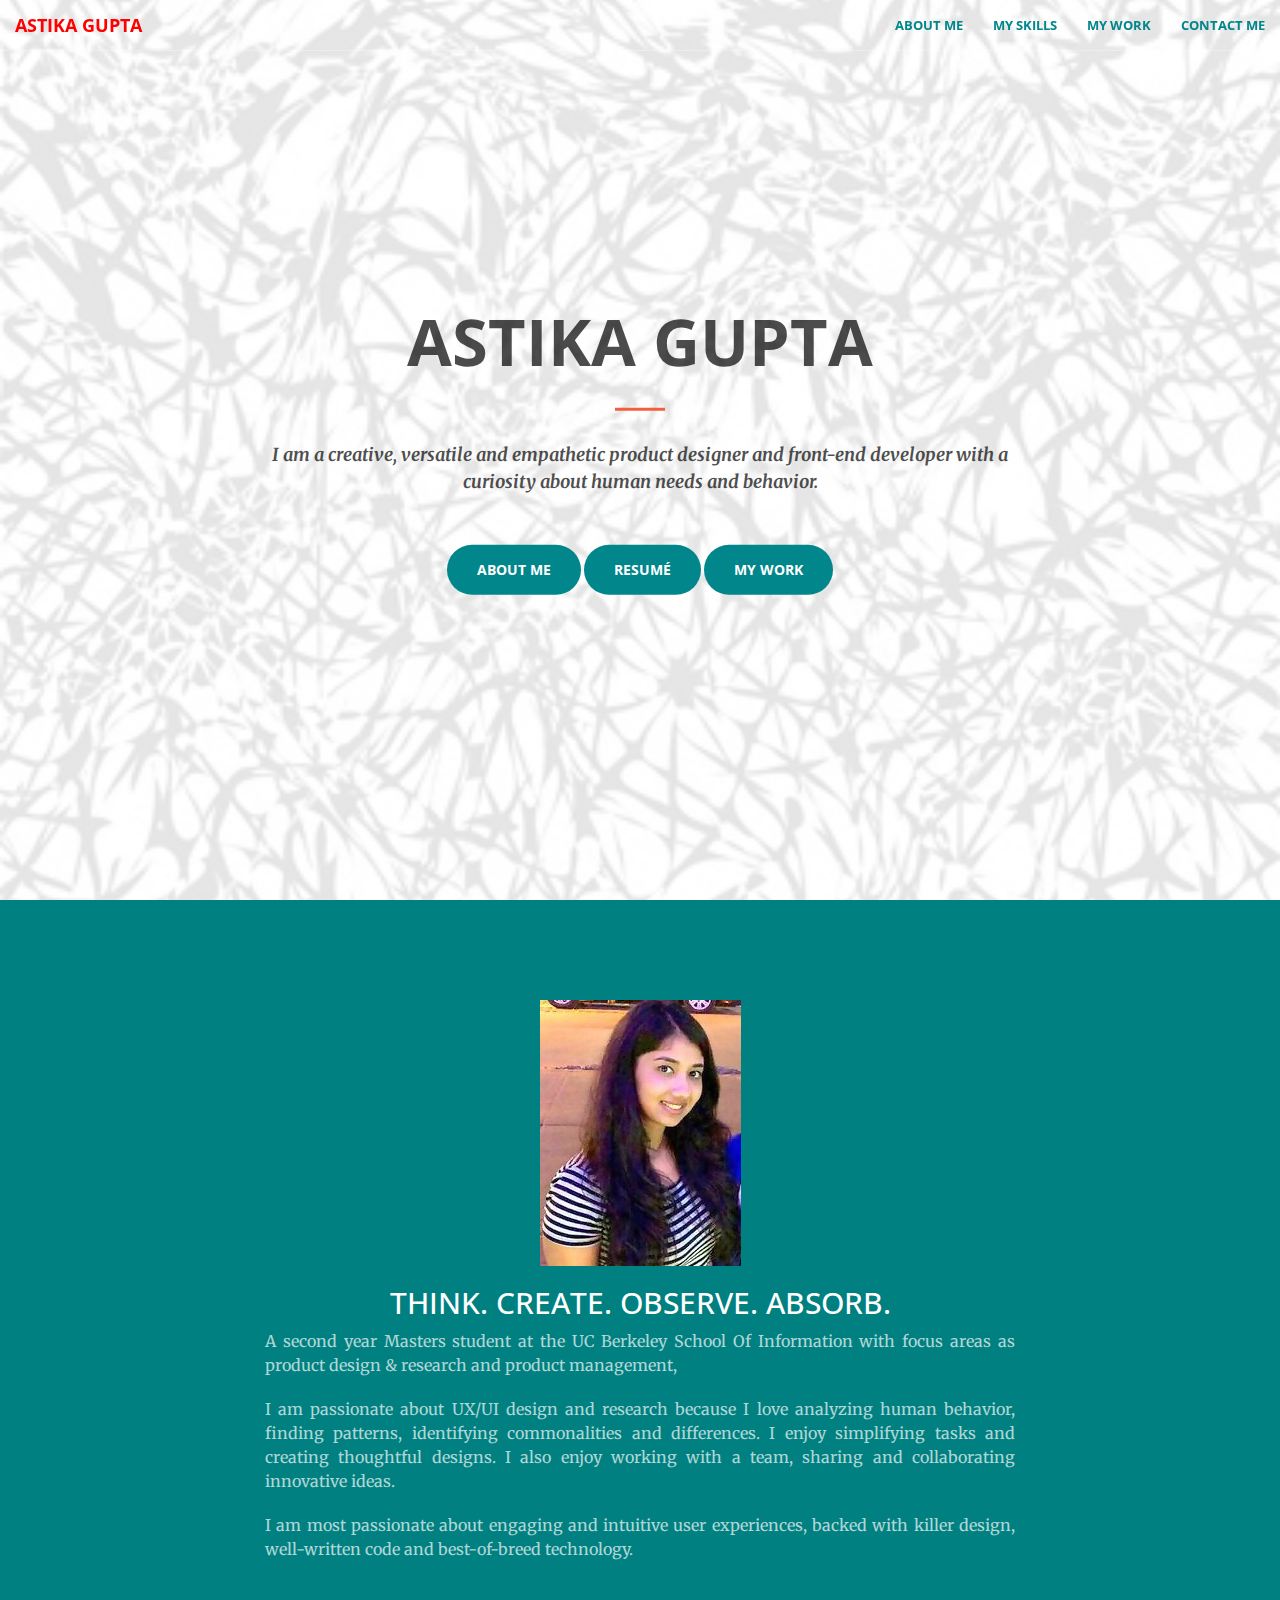
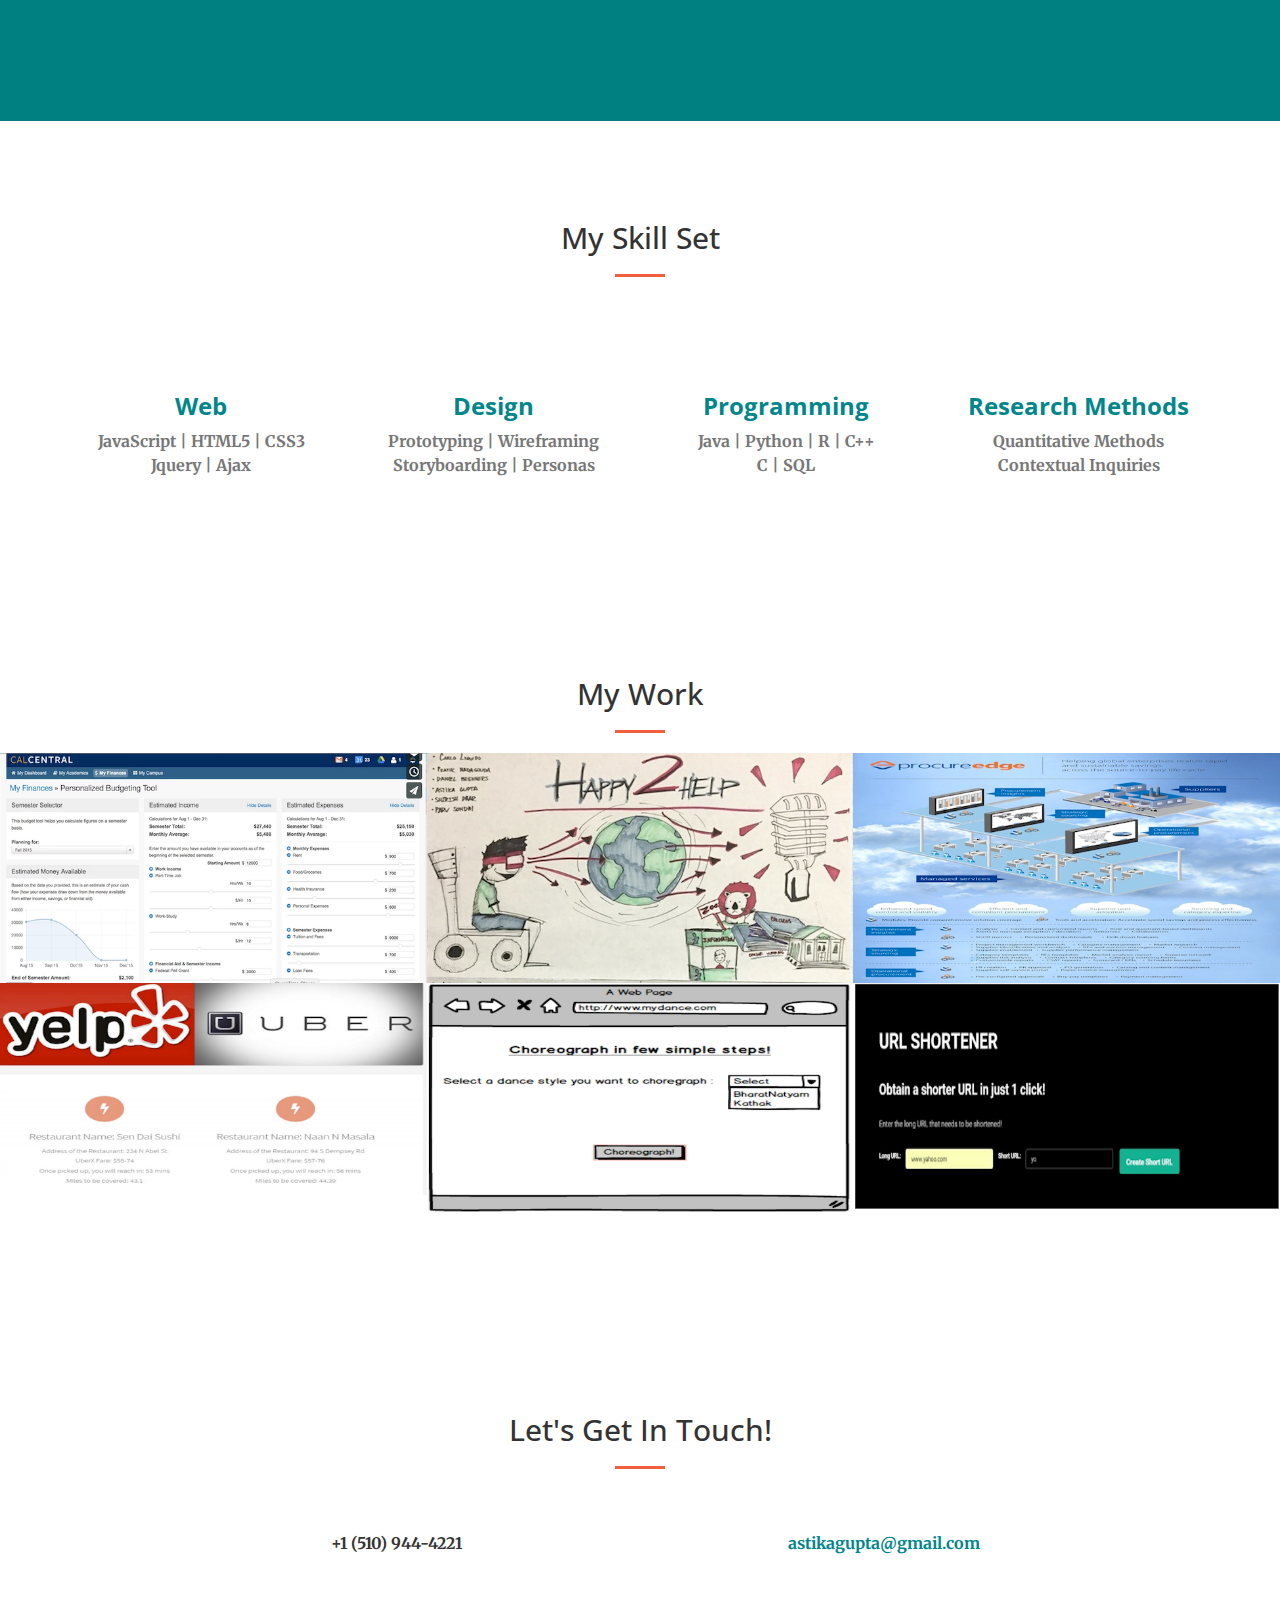
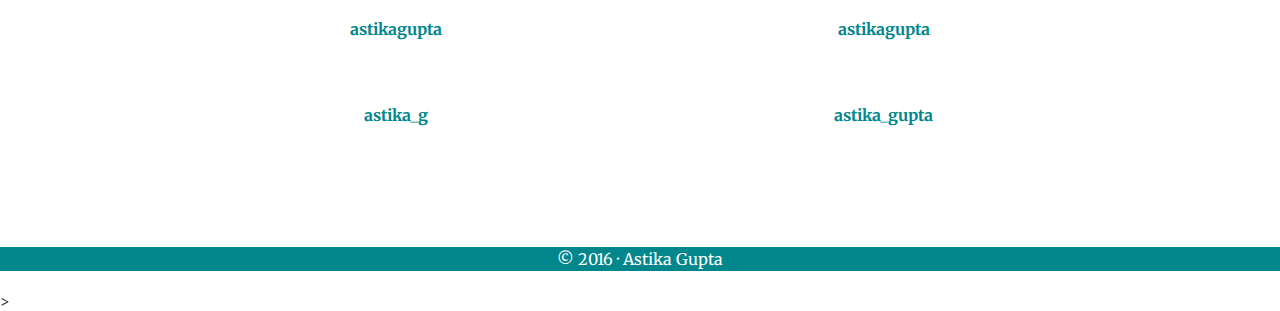
<file: index.html>
<!DOCTYPE html>
<html lang="en">

<head>

    <meta charset="utf-8">
    <meta http-equiv="X-UA-Compatible" content="IE=edge">
    <meta name="viewport" content="width=device-width, initial-scale=1">
    <meta name="description" content="">
    <meta name="author" content="">

    <title>Astika Gupta|Product Designer</title>

    <!-- Bootstrap Core CSS -->
    <link rel="stylesheet" href="css/bootstrap.min.css" type="text/css">

    <!-- Custom Fonts -->
    <link href='http://fonts.googleapis.com/css?family=Open+Sans:300italic,400italic,600italic,700italic,800italic,400,300,600,700,800' rel='stylesheet' type='text/css'>
    <link href='http://fonts.googleapis.com/css?family=Merriweather:400,300,300italic,400italic,700,700italic,900,900italic' rel='stylesheet' type='text/css'>
    <link rel="stylesheet" href="font-awesome/css/font-awesome.min.css" type="text/css">

    <!-- Plugin CSS -->
    <link rel="stylesheet" href="css/animate.min.css" type="text/css">

    <!-- Custom CSS -->
    <link rel="stylesheet" href="css/creative.css" type="text/css">

    <!-- HTML5 Shim and Respond.js IE8 support of HTML5 elements and media queries -->
    <!-- WARNING: Respond.js doesn't work if you view the page via file:// -->
    <!--[if lt IE 9]>
        <script src="https://oss.maxcdn.com/libs/html5shiv/3.7.0/html5shiv.js"></script>
        <script src="https://oss.maxcdn.com/libs/respond.js/1.4.2/respond.min.js"></script>
    <![endif]-->
    <!-- Dropdown header arrow -->
    <style>
#mainbtn{
    width: 1000px;
}
.dropbtn {
    background-color: #00868b;
    color: white;
    padding: 16px;
    font-size: 16px;
    border: none;
    cursor: pointer;
}

.dropdown {
    position: relative;
    display: inline-block;
}

.dropdown-content {
    display: none;
    position: absolute;
    background-color: #f9f9f9;
    min-width: 160px;
    box-shadow: 0px 8px 16px 0px rgba(0,0,0,0.2);
    width: 1000px;
}

.dropdown-content a {
    color: black;
    padding: 12px 16px;
    text-decoration: none;
    display: block;
}

.dropdown-content a:hover {background-color: #f1f1f1}

.dropdown:hover .dropdown-content {
    display: block;
}

.dropdown:hover .dropbtn {
    /*background-color: #eb3812;*/
}
</style>
<script src="https://ajax.googleapis.com/ajax/libs/jquery/1.12.0/jquery.min.js"></script>
<script>
$(document).ready(function(){
    $(".btn1").click(function(){
        $("p").slideUp();
    });
    $(".btn2").click(function(){
        $("p").slideDown();
    });
});
</script>
</head>

<body id="page-top">

    <nav id="mainNav" class="navbar navbar-default navbar-fixed-top">

        <div class="container-fluid">
            <!-- dropdown starts -->
<!--         <div >
            <nav id="topmenu">
                <img src="img/header-arrow-2.png" alt="header-arrow" id="header-arrow" ></img>
    
    <ul id="menutitle"></ul>
        <ul id="submenu">
            <p><h3>A LITTLE TRIVIA ABOUT ME</H1>
                <ul>
            <li>I have formal training in Indian classical dances - Bharatnatyam & Kathak.</li>
            <li>I love adventure: I love bungee jumping, sea-bed walking, parasailing. Sky diving is on my bucket list.</li>
            <li>When I was 13, I was interviewed by an Indian television channel and was given the title of "the most talented kid of the year".</li>
            <li>I am passionate about astronomy and always wanted to become an astronaut while I was growing up. When I was 14, my dad bought me my own telescope.</li> -->
            <!-- <li><a href="#">Link 4</a></li> -->
<!--         </ul>
        </p>
        </ul>
</nav> -->

        <!-- <button id="mainbtn" class="dropbtn">Dropdown</button> -->
        <!-- <img src="img/header-arrow.png" alt="header-arrow" id="header-arrow" class="btn2" ></img> -->
        <!-- <button class="btn2">down</button>
        <button class="btn1">up</button> -->
        <!-- <p id="my">hi</p> -->
            <!-- <div class="dropdown-content">
                <a href="#">Link 1</a>
                <a href="#">Link 2</a>
                <a href="#">Link 3</a>
            </div> -->
<!--         </div> -->
        <!-- dropdown ends -->
            <!-- Brand and toggle get grouped for better mobile display -->
            <div class="navbar-header">
                <button type="button" class="navbar-toggle collapsed" data-toggle="collapse" data-target="#bs-example-navbar-collapse-1">
                    <span class="sr-only">Toggle navigation</span>
                    <span class="icon-bar"></span>
                    <span class="icon-bar"></span>
                    <span class="icon-bar"></span>
                </button>
                <!-- <a class="navbar-brand page-scroll" href="#page-top">THINK | CREATE | OBSERVE | ABSORB</a> -->
                <a class="navbar-brand page-scroll" href="#about">ASTIKA GUPTA</a>
            </div>

            <!-- Collect the nav links, forms, and other content for toggling -->
            <div class="collapse navbar-collapse" id="bs-example-navbar-collapse-1">
                <!-- <ul class="nav navbar-nav navbar-right"> -->
                <ul class="nav navbar-nav navbar-right">
                    <li>
                        <a class="page-scroll" href="#about" color="#eb3812"><b>About Me</b></a>
                    </li>
                    <li>
                        <a class="page-scroll" href="#services" color="#eb3812"><b>My Skills</b></a>
                    </li>
                    <li>
                        <a class="page-scroll" href="#portfolio"><b>My Work</b></a>
                    </li>
                    
                    <li>
                        <a class="page-scroll" href="#contact"><b>Contact Me</b></a>
                    </li>
                    <li>
                       <!--  <a class="page-scroll" href="http://www.linkedin.com/in/astikagupta"><b>LinkedIn</b></a> -->
                       <!-- <a class="

" href="astika_resume_color.pdf" align="center">Download Resumé</a> -->
                    </li>
                </ul>
            </div>
            <!-- /.navbar-collapse -->
        </div>
        <!-- /.container-fluid -->
    </nav>

    <header>
        <div class="header-content">
            <div class="header-content-inner">
                <h1>Astika Gupta</h1>
                <hr>
                <p font-weight="bolder">
<em><b>I am a creative, versatile and empathetic <span><b>product designer and front-end developer</b></span> with a curiosity about human needs and behavior.</b></em></p>
                <div align="center">
                <a href="#about" class="btn btn-primary btn-xl page-scroll">About Me</a>
                <a href="astika_resume_PM.pdf" class="btn btn-primary btn-xl page-scroll">Resumé</a>
                <!-- <a href="http://www.linkedin.com/in/astikagupta" class="btn btn-primary btn-xl page-scroll">LinkedIn</a> -->
                <a href="#portfolio" class="btn btn-primary btn-xl page-scroll">My Work</a>


            </div>
            </div>
        </div>
    </header>

    <section class="bg-primary" id="about">
        <div class="container">
            <div class="row">
                <div class="col-lg-8 col-lg-offset-2">

                    <div id="mydiv" align="center">
                    <div id="myimg">
                        
                        <img border-radius="50%" src="img/fourth.jpg" align="center"></img>
                        <br>
                        <br>
                        <!-- <hr class="light"> -->
                        <h2 class="section-heading">THINK. CREATE. OBSERVE. ABSORB. </h2>
                    </div>

                    <!-- <hr class="light"> -->
                    <div id="aboutmetext" align="justify">
                    <p class="text-faded">A second year Masters student at the UC Berkeley School Of Information with focus areas as product design & research and product management,</p>
                        
<p class="text-faded">I am passionate about UX/UI design and research because I love analyzing human behavior, finding patterns, identifying commonalities and differences. I enjoy simplifying tasks and creating thoughtful designs. I also enjoy working with a team, sharing and collaborating innovative ideas. 

<p class="text-faded">
I am most passionate about engaging and intuitive user experiences, backed with killer design, well-written code and best-of-breed technology. 
<!-- <hr class="light"> -->
</p></div></div>
<br>
<div>
    <p class="resume" align="center">
<!-- <a class="resume" href="astika_resume_PM.pdf" align="center">Download Resumé</a> -->
<!-- <a class="resume" href="astika_resume_PM.pdf" align="center">Download Resumé (B/W)</a> -->
</p>
</div>

                    <!-- <a href="#" class="btn btn-default btn-xl">More about my Berkeley life!</a> -->
                </div>
            </div>
        </div>
    </section>

    <section id="services">
        <div class="container">
            <div class="row">
                <div class="col-lg-12 text-center">
                    <h2 class="section-heading">My Skill Set</h2>
                    <hr class="primary">
                </div>
            </div>
        </div>
        <div class="container">
            <div class="row">
                <div class="col-lg-3 col-md-6 text-center">
                    <div class="service-box">
                        <i class="fa fa-4x fa-diamond wow bounceIn text-primary"></i>
                        <h3 id="skillheadercolor"><b>Web</b></h3>
                        <p class="text-muted"><B>JavaScript | HTML5 | CSS3 <br> Jquery | Ajax</B></p>
                        <!-- <p ><B>JavaScript | HTML5 | CSS3 <br> Jquery | Ajax</B></p> -->
                    </div>
                </div>
                <div class="col-lg-3 col-md-6 text-center">
                    <div class="service-box">
                        <i class="fa fa-4x fa-heart wow bounceIn text-primary" data-wow-delay=".1s"></i>
                        <h3 id="skillheadercolor"><b>Design</b></h3>
                        <p class="text-muted"><b>Prototyping | Wireframing <br> Storyboarding | Personas</b></p>
                        <!-- <p><b>Prototyping | Wireframing <br> Storyboarding | Personas</b></p> -->
                    </div>
                </div>
                <div class="col-lg-3 col-md-6 text-center">
                    <div class="service-box">
                        <i class="fa fa-4x fa-paper-plane wow bounceIn text-primary" data-wow-delay=".3s"></i>
                        <h3 id="skillheadercolor"><b>Programming</b></h3>
                        <p class="text-muted"><b>Java | Python | R | C++ <br>C | SQL</b></p>
                        <!-- <p><b>Java | Python | R | C++ <br>C | SQL</b></p> -->
                    </div>
                </div>
                <div class="col-lg-3 col-md-6 text-center">
                    <div class="service-box">
                        <i class="fa fa-4x fa-newspaper-o wow bounceIn text-primary" data-wow-delay=".2s"></i>
                        <h3 id="skillheadercolor"><b>Research Methods</b></h3>
                        <p class="text-muted"><b>Quantitative Methods <br> Contextual Inquiries</b></p>
                       <!--  <p><b>Quantitative Methods <br> Contextual Enquiries</b></p> -->
                    </div>
                </div>
                
            </div>
        </div>
    </section>

    <section class="no-padding" id="portfolio">

        <div class="container-fluid">
            <div class="row no-gutter">
                <div class="col-lg-12 text-center">
                    <h2 class="section-heading">My Work</h2>
                    <hr class="primary">
                </div>
                    <div class="col-lg-4 col-sm-6 myprop">
                    <a href="calcentral.html" class="portfolio-box">
                        <img src="img/portfolio/calcentral.png" class="img-responsive" alt="">
                        <div class="portfolio-box-caption">
                            <div class="portfolio-box-caption-content">
                                <div class="project-category text-faded">
                                    UX research, UI design, Personas, Storyboarding, Prototyping
                                </div>
                                <div class="project-name">
                                    <span><b>CALCENTRAL BUDGET TOOL</b></span><br><p>In the process of being integrated with UC Berkeley's central online system.</p>
                                </div>
                            </div>
                        </div>
                    </a>
                </div>
                <div class="col-lg-4 col-sm-6 myprop">
                    <a href="hh.html" class="portfolio-box">
                        <img src="img/portfolio/happy2help.jpg" class="img-responsive" alt="Happy2Help">
                        <div class="portfolio-box-caption">
                            <div class="portfolio-box-caption-content">
                                <div class="project-category text-faded">
                                    UX research, UI design, Ideation, Storyboarding, Prototyping
                                </div>
                                <div class="project-name">
                                    <span><b>HAPPY2HELP</b></span> <BR><p>Won the FIRST place at PLAY Hackathon - Using virtual reality to help tetraplegics.</p>
                                </div>
                            </div>
                        </div>
                    </a>
                </div>
                 <div class="col-lg-4 col-sm-6 myprop">
                    <a href="procureedge.html" class="portfolio-box">
                        <img src="img/portfolio/procureedge.jpg" class="img-responsive" alt="">
                        <div class="portfolio-box-caption">
                            <div class="portfolio-box-caption-content">
                                <div class="project-category text-faded">
                                    UX research, UI design, Front-End development
                                </div>
                                <div class="project-name">
                                    <span><b>PROCUREEDGE</b></span><br><p>A highly successful product-was made its own company, EdgeVerve.</p> 
                                </div>
                            </div>
                        </div>
                    </a>
                </div>
            
                <div class="col-lg-4 col-sm-6 myprop">
                    <a href="yelper.html" class="portfolio-box">
                        <img src="img/portfolio/yelper2.png" class="img-responsive" alt="">
                        <div class="portfolio-box-caption">
                            <div class="portfolio-box-caption-content">
                                <div class="project-category text-faded">
                                    UI design, Business logic coding, Front-end development
                                </div>
                                <div class="project-name">
                                    <span><b>YELPER</b></span><br><p>A class project, declared as a potential start-up idea.</p>
                                </div>
                            </div>
                        </div>
                    </a>
                </div>
               
                <div class="col-lg-4 col-sm-6 myprop">
                    <a href="dance.html" class="portfolio-box">
                        <img src="img/portfolio/dance.png" class="img-responsive" alt="">
                        <div class="portfolio-box-caption">
                            <div class="portfolio-box-caption-content">
                                <div class="project-category text-faded">
                                    UI Design, Prototyping, Storyboarding
                                </div>
                                <div class="project-name">
                                    <span><b>I CAN CHOREOGRAPH!</b></span><p>A class project, declared as an innovative idea.</p>
                                </div>
                            </div>
                        </div>
                    </a>
                </div>
               
                 <div class="col-lg-4 col-sm-6 myprop">
                    <a href="urlshortener.html" class="portfolio-box">
                        <img src="img/portfolio/urlshortener.png" class="img-responsive" alt="">
                        <div class="portfolio-box-caption">
                            <div class="portfolio-box-caption-content">
                                <div class="project-category text-faded">
                                    UI design, Business logic coding, Front-end development
                                </div>
                                <div class="project-name">
                                    <span><b>URL SHORTENER</b></span><p>A class project, appreciated to have been completed in a day.
                                </div>
                            </div>
                        </div>
                    </a>
                </div>
            </div>
        </div>
    </section>

 <!--    <aside class="bg-dark">
        <div class="container text-center">
            <div class="call-to-action">
                <h2>Free Download at Start Bootstrap!</h2>
                <a href="#" class="btn btn-default btn-xl wow tada">Download Now!</a>
            </div>
        </div>
    </aside> -->

    <section id="contact">
        <div class="container">
            <div class="row">
                <div class="col-lg-8 col-lg-offset-2 text-center">
                    <h2 class="section-heading">Let's Get In Touch!</h2>
                    <hr class="primary">
                    <!-- <p>Ready to start your next project with us? That's great! Give us a call or send us an email and we will get back to you as soon as possible!</p> -->
                </div>
                <!-- <div> -->
                <div class="col-lg-3 col-lg-offset-2 text-center" >
                    <i class="fa fa-phone fa-3x wow bounceIn"></i>
                    <p><b>+1 (510) 944-4221</b></p>
                <!-- </div> -->
               
                <!-- <div class="col-lg-4 text-center"> -->
                    <i class="fa fa-linkedin-square fa-3x wow bounceIn" data-wow-delay=".1s"></i>
                    <p><a id="mailtocolor" href="http://www.linkedin.com/in/astikagupta"><b>astikagupta</b></a></p>
             <!--    </div> -->
               <!--  <div class="col-lg-4 text-center"> -->
               <i class="fa fa-twitter-square fa-3x wow bounceIn"></i>
                    <p><a id="mailtocolor" href="http://www.twitter.com/astika_g"><b>astika_g</b></a></p>
                    
                </div>
          <!--   </div> -->
          <div class="col-lg-3 col-lg-offset-2 text-center" >
                    <i class="fa fa-envelope-o fa-3x wow bounceIn" data-wow-delay=".1s"></i>
                    <p><a id="mailtocolor" href="mailto:astikagupta@gmail.com"><b>astikagupta@gmail.com</b></a></p>
                    
                <!-- </div> -->
               
                <!-- <div class="col-lg-4 text-center"> -->
                    <i class="fa fa-github fa-3x wow bounceIn" data-wow-delay=".1s"></i>
                    <p><a id="mailtocolor" href="http://www.github.com/astikagupta"><b>astikagupta</b></a></p>
             <!--    </div> -->
               <!--  <div class="col-lg-4 text-center"> -->
                    <i class="fa fa-instagram fa-3x wow bounceIn" data-wow-delay=".1s"></i>
                    <p><a id="mailtocolor" href="http://www.instagram.com/astika_gupta"><b>astika_gupta</b></a></p>
                </div>
            </div>
        </div>
    </section>
<div id="footer">  
<footer>
  
<p align="center">&copy; 2016 &middot; Astika Gupta</p></footer>
</div>
    <!-- jQuery -->
    <script src="js/jquery.js"></script>

    <!-- Bootstrap Core JavaScript -->
    <script src="js/bootstrap.min.js"></script>

    <!-- Plugin JavaScript -->
    <script src="js/jquery.easing.min.js"></script>
    <script src="js/jquery.fittext.js"></script>
    <script src="js/wow.min.js"></script>

    <!-- Custom Theme JavaScript -->
    <script src="js/creative.js"></script>
>
<!-- Start of Async Drift Code -->
<script>
!function() {
  var t;
  if (t = window.driftt = window.drift = window.driftt || [], !t.init) return t.invoked ? void (window.console && console.error && console.error("Drift snippet included twice.")) : (t.invoked = !0, 
  t.methods = [ "identify", "config", "track", "reset", "debug", "show", "ping", "page", "hide", "off", "on" ], 
  t.factory = function(e) {
    return function() {
      var n;
      return n = Array.prototype.slice.call(arguments), n.unshift(e), t.push(n), t;
    };
  }, t.methods.forEach(function(e) {
    t[e] = t.factory(e);
  }), t.load = function(t) {
    var e, n, o, i;
    e = 3e5, i = Math.ceil(new Date() / e) * e, o = document.createElement("script"), 
    o.type = "text/javascript", o.async = !0, o.crossorigin = "anonymous", o.src = "https://js.driftt.com/include/" + i + "/" + t + ".js", 
    n = document.getElementsByTagName("script")[0], n.parentNode.insertBefore(o, n);
  });
}();
drift.SNIPPET_VERSION = '0.3.1';
drift.load('ke77na9d8rmu');
</script>
<!-- End of Async Drift Code -->
</body
</html>
</file>
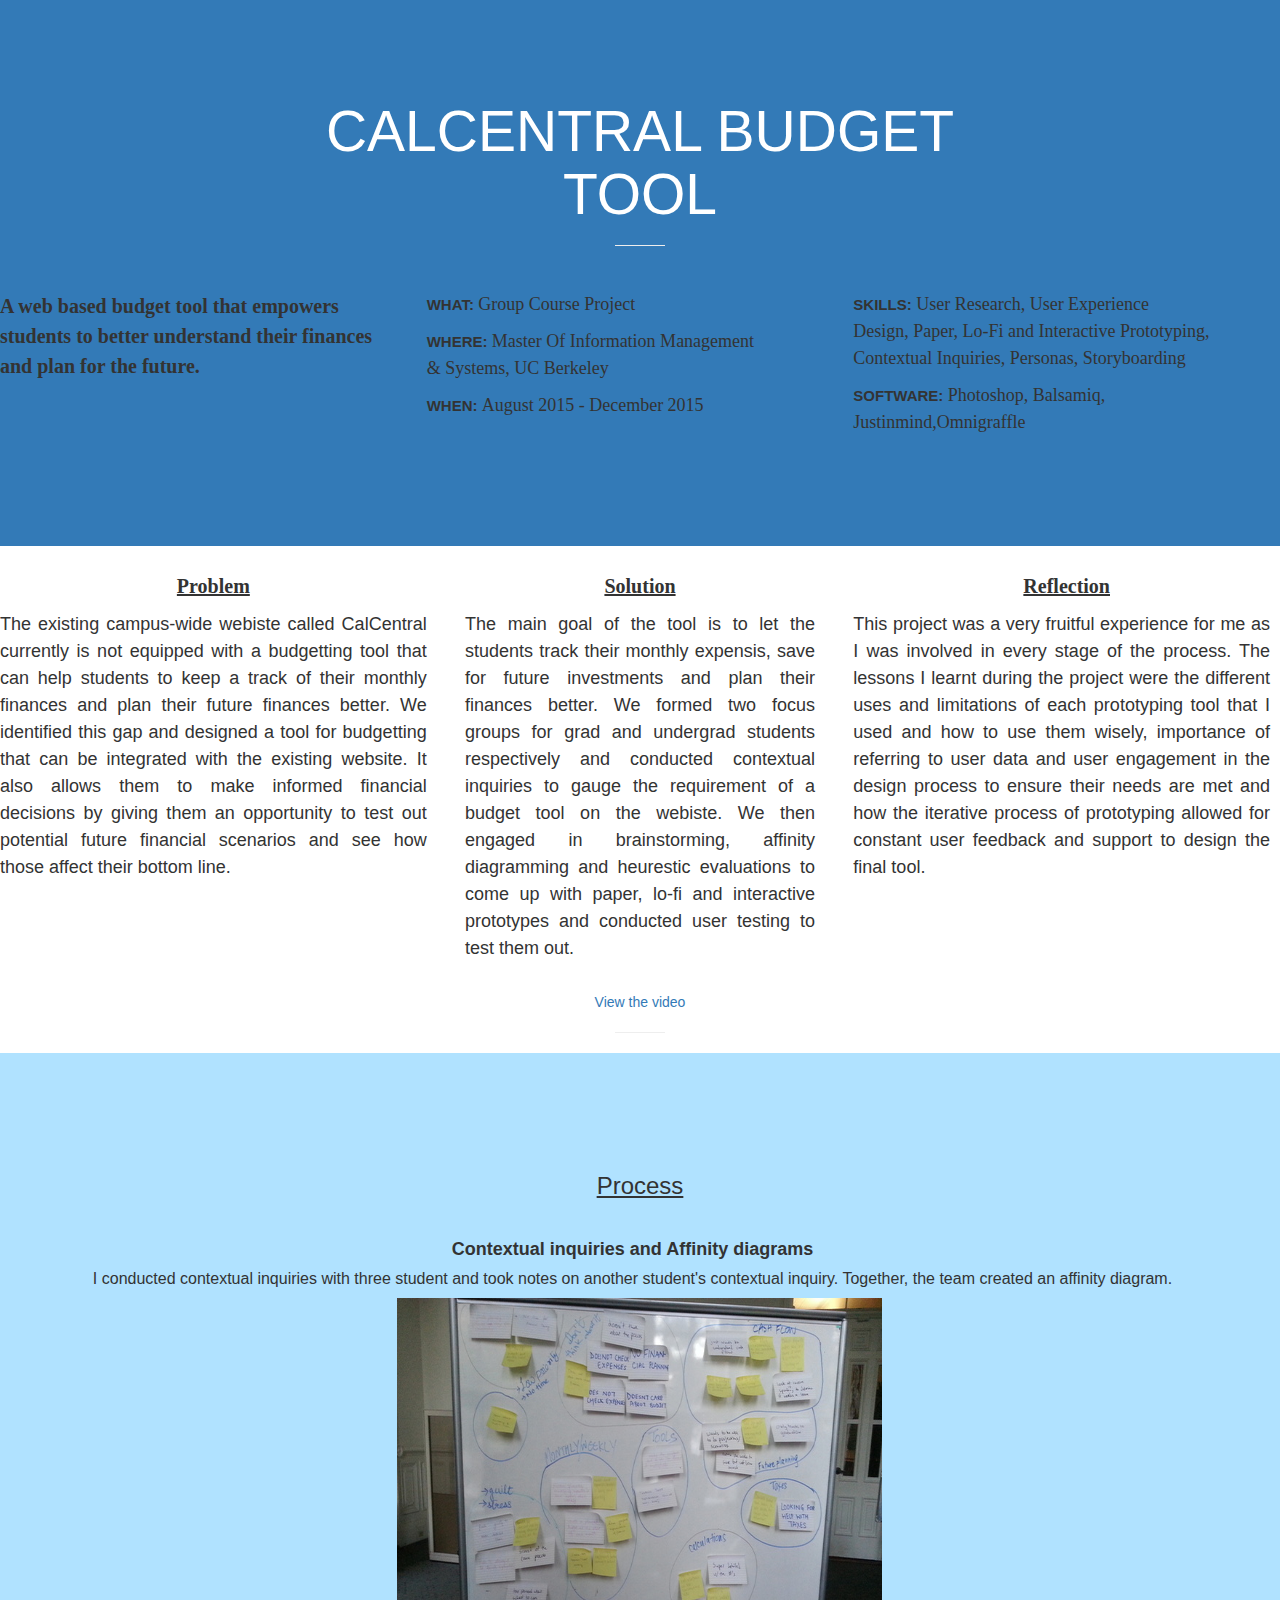
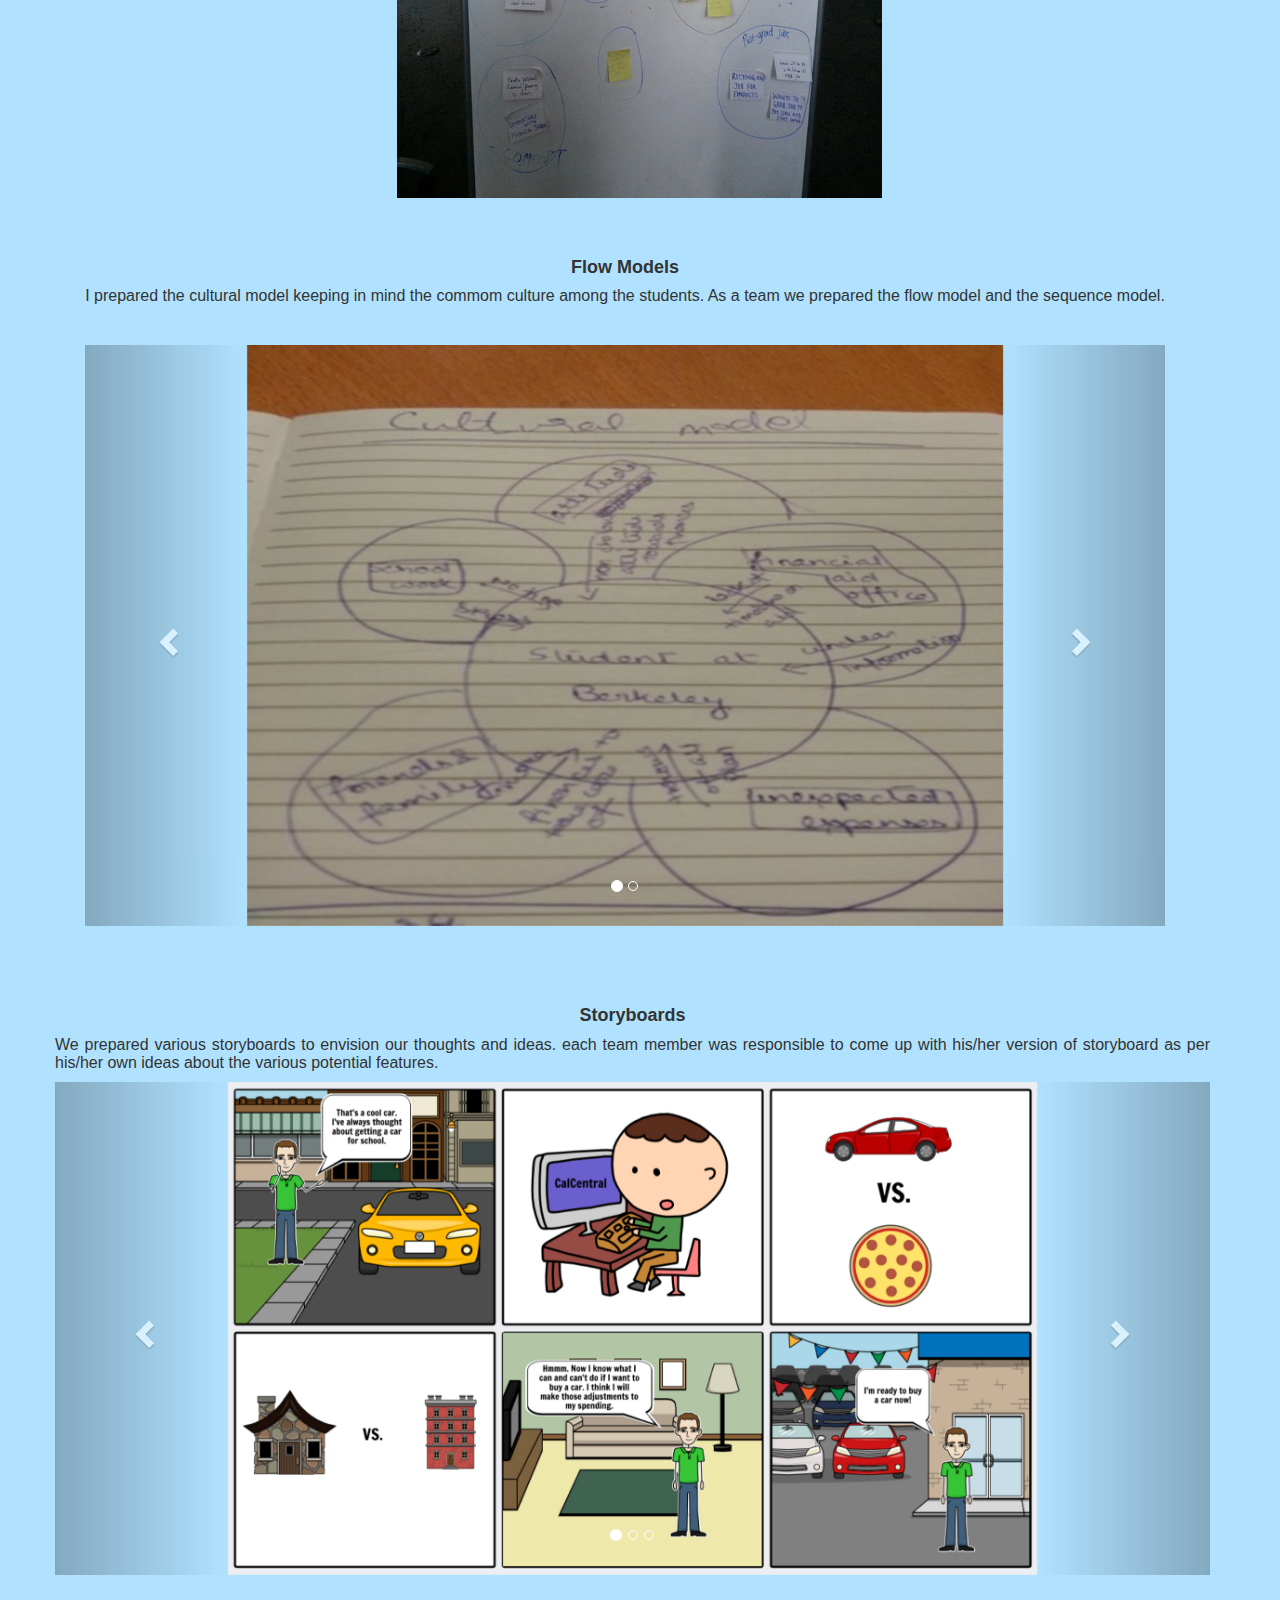
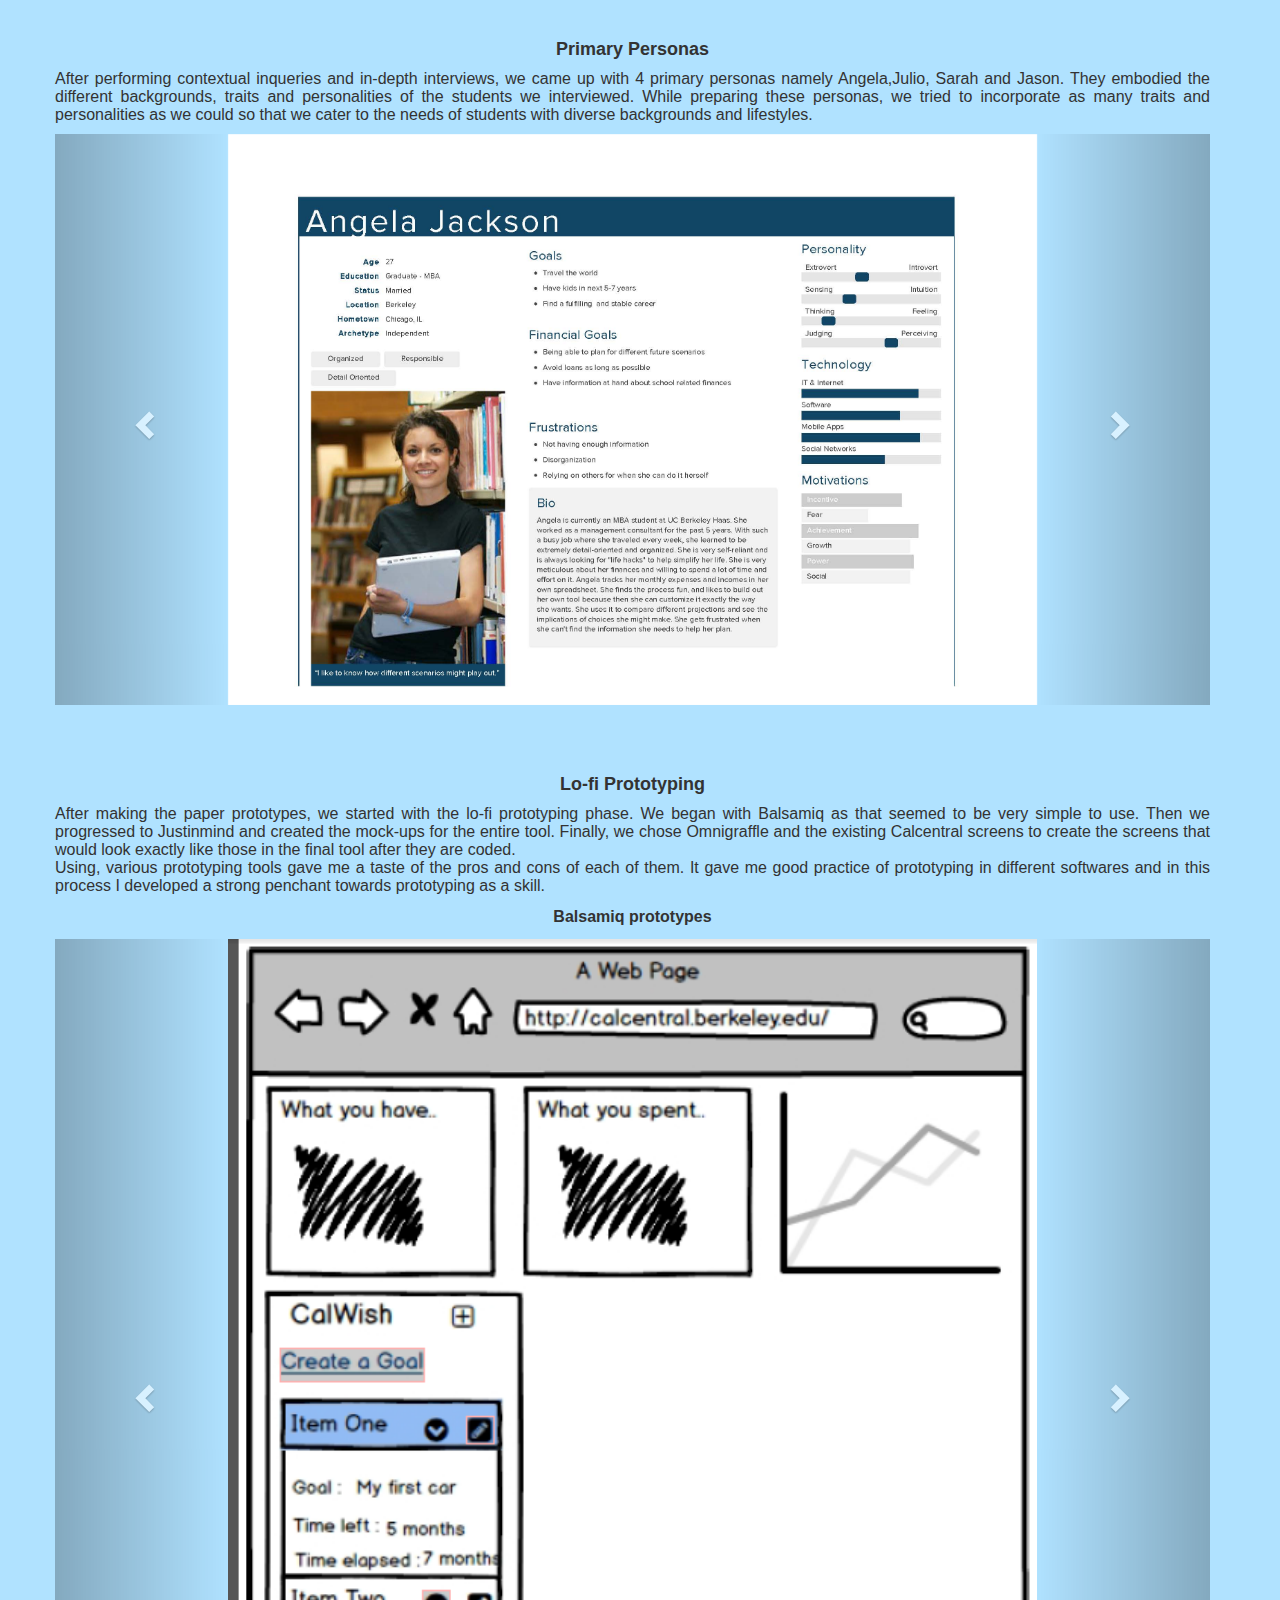
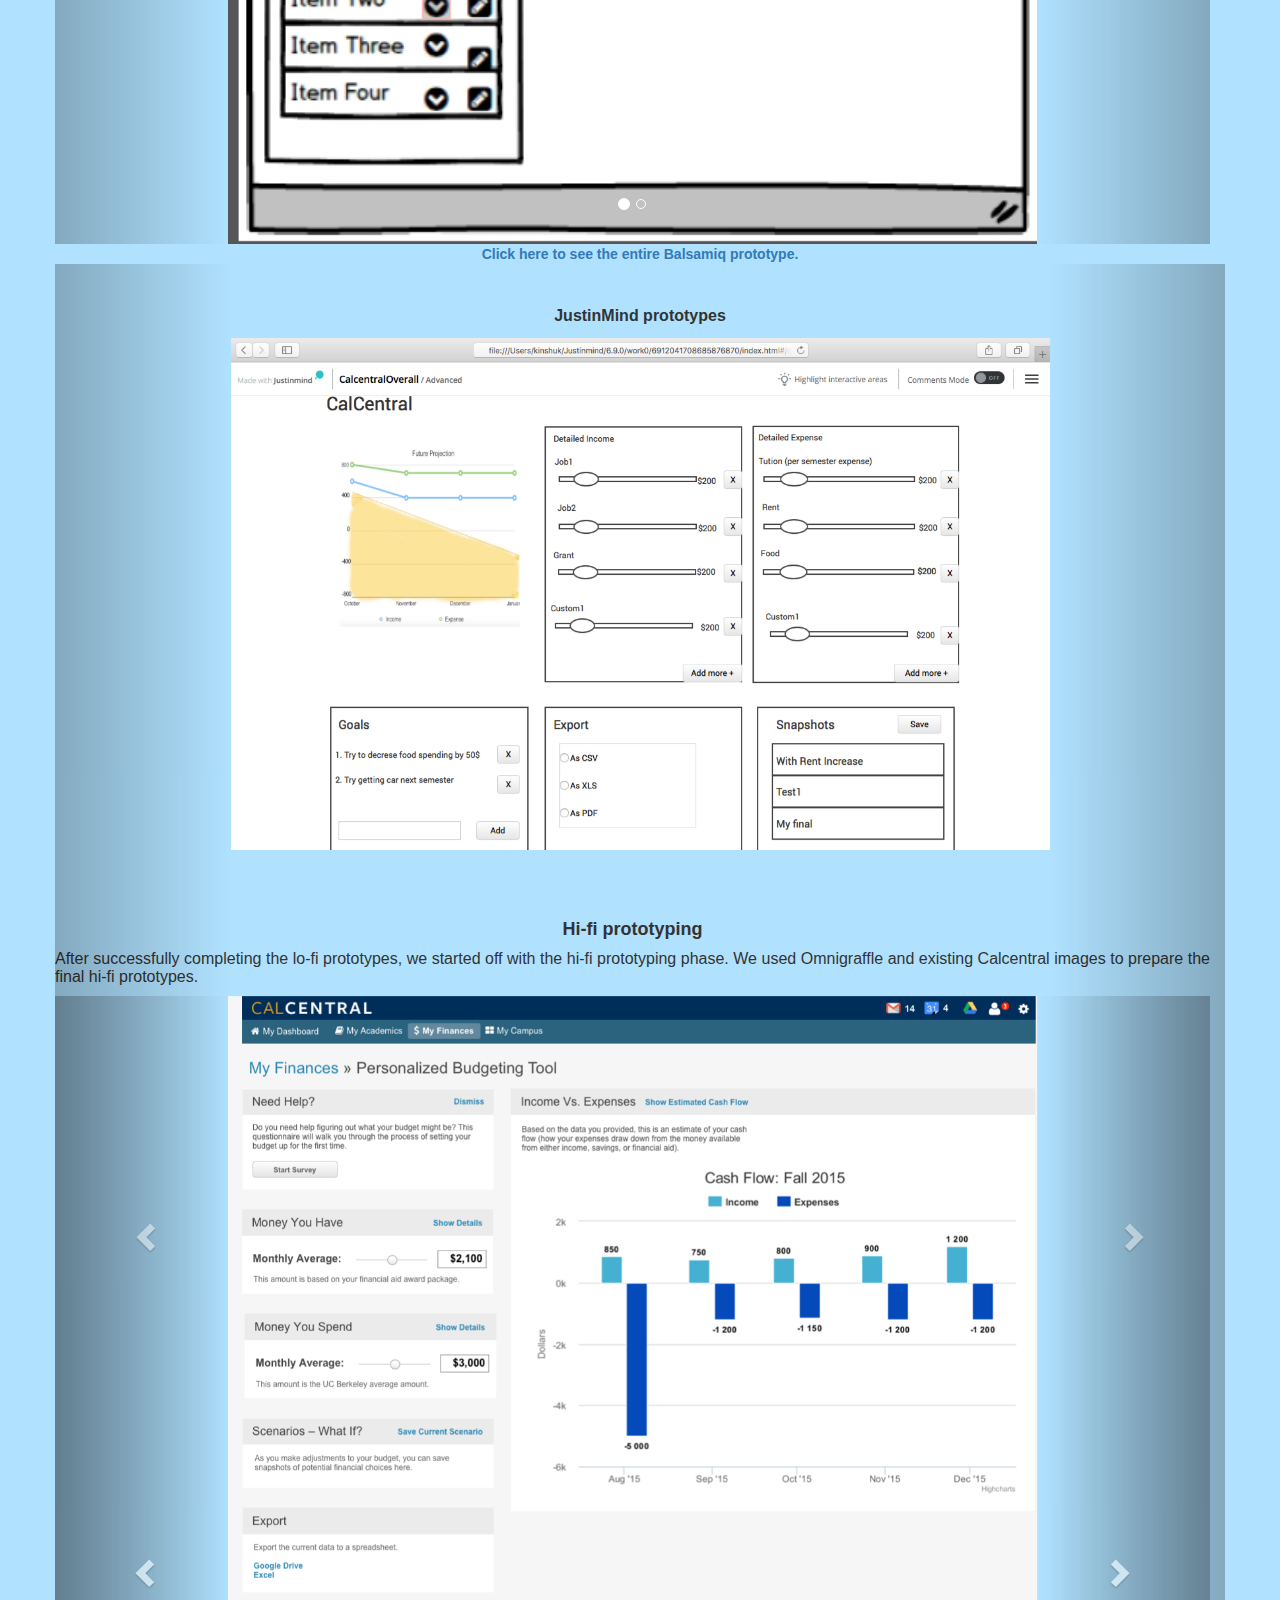
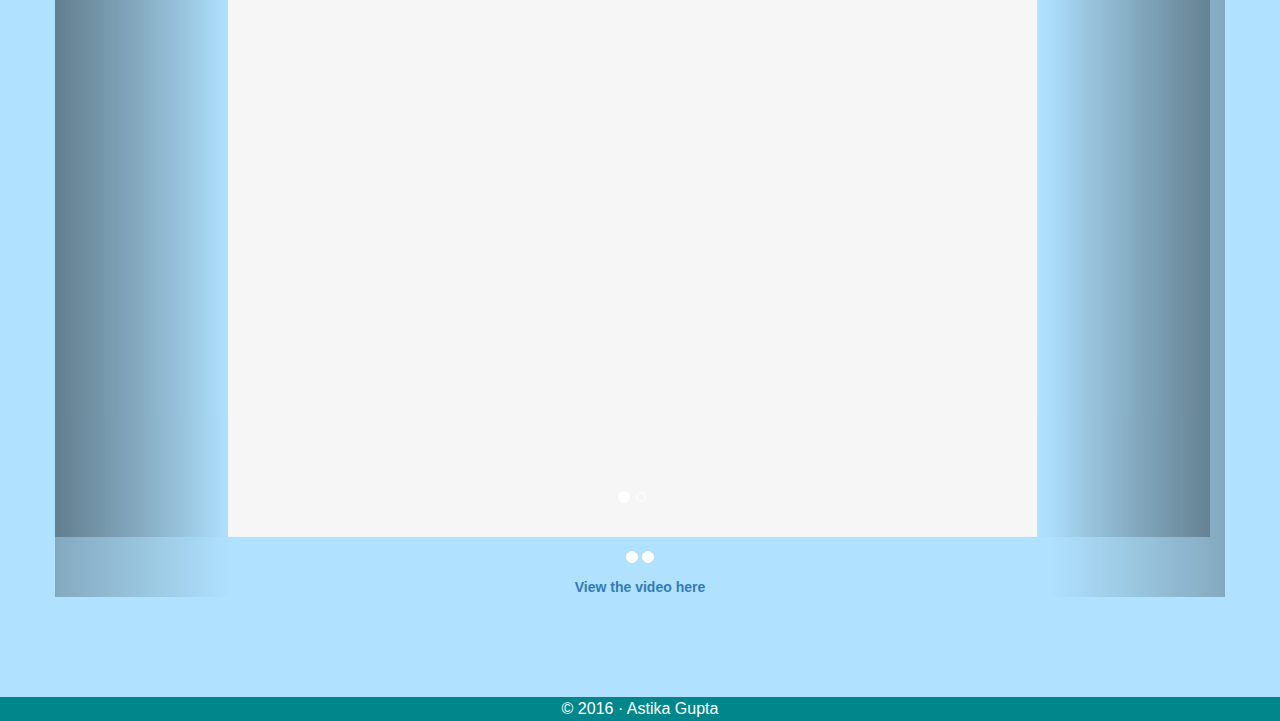
<file: calcentral.html>
<html>
<head>
<title>CalCentral Budget Tool</title>
<meta charset="utf-8">
<meta http-equiv="X-UA-Compatible" content="IE=edge">
<meta name="viewport" content="width=device-width, initial-scale=1">

<link rel="stylesheet" href="css/bootstrap.min.css" type="text/css">

    <!-- Custom Fonts -->
<link href='http://fonts.googleapis.com/css?family=Open+Sans:300italic,400italic,600italic,700italic,800italic,400,300,600,700,800' rel='stylesheet' type='text/css'>
<link href='http://fonts.googleapis.com/css?family=Merriweather:400,300,300italic,400italic,700,700italic,900,900italic' rel='stylesheet' type='text/css'>
<link rel="stylesheet" href="font-awesome/css/font-awesome.min.css" type="text/css">

    <!-- Plugin CSS -->
<link rel="stylesheet" href="css/animate.min.css" type="text/css">

    <!-- Custom CSS -->
<link rel="stylesheet" href="css/creative.css" type="text/css">

<link rel="stylesheet" href="http://maxcdn.bootstrapcdn.com/bootstrap/3.3.6/css/bootstrap.min.css">
<script src="https://ajax.googleapis.com/ajax/libs/jquery/1.12.0/jquery.min.js"></script>
<script src="http://maxcdn.bootstrapcdn.com/bootstrap/3.3.6/js/bootstrap.min.js"></script>
<style>
    .carousel-inner > .item > img,
    .carousel-inner > .item > a > img {
    width: 70%;
    margin: auto;
}
</style>
</head>

<body id="calbody">
	

	
	

    <section class="bg-primary" id="about">
        <div class="container">
            <div class="row">
                <div class="col-lg-8 col-lg-offset-2 text-center">
                    <h2 class="section-heading" style="font-size:57;">CALCENTRAL BUDGET TOOL <!-- : Empowers students to better --> <!-- understand their
finances and plan for the future</h2>
                    <br>
                    <hr>
                    <br>
                    <p>User Research | User Experience | Design | Paper, Lo-Fi and Interactive Prototyping | Contextual Inquiries | Personas</p> -->
                    <hr>

              		
                </div>
            </div>
        </div>
        <div id="bigdiv" padding-left="2 cm">
                        <div id="s1" padding-left="2 cm">
                            <table padding-left="2 cm">
            <tr><td><p align="justify" style="font-family:fantasy; font-size:20; padding-left:2 cm"><b>A web based budget tool that empowers<br> students to better understand their
finances <br>and plan for the future.</b></p></td></tr>
            
        </table>


                        </div>
                        <div id="s2">
                            <table>
            <tr><td><p align="justify"><span style="font-size:15;"><b>WHAT:</b></span> <span style="font-family:fantasy;font-size:18;">Group Course Project</span></p></td></tr>
            <tr><td><p align="justify"><span style="font-size:15;"><b>WHERE:</b><span> <span style="font-family:fantasy;font-size:18;"> Master Of Information Management<br> & Systems, UC Berkeley</span></p></td></tr>
            <tr><td><p align="justify"><span style="font-size:15;"><b>WHEN:</b><span> <span style="font-family:fantasy;font-size:18;"> August 2015 - December 2015</span></p></p></td></tr>
        </table>


                        </div>
                        <div id="s3">
                            <table>
            <tr><td><p align="justify"><span style="font-size:15;"><b>SKILLS:</b></span><span style="font-family:fantasy;font-size:18;"> User Research, User Experience <br> Design, Paper, Lo-Fi and Interactive Prototyping,<br>  Contextual Inquiries, Personas, Storyboarding </span></p></td></tr>
            <tr><td><p align="justify"><span style="font-size:15;"><b>SOFTWARE:</b></span><span style="font-family:fantasy;font-size:18;"> Photoshop, Balsamiq,<br> Justinmind,Omnigraffle</span></td></tr>
            
        </table>


                        </div>



                    </div>


    </section>

    <!-- <hr> -->
    
    <div class="img1" align="center">
		<!-- <img src="img/portfolio/calcentral.png" class="img-responsive" alt="Happy2Help"/> -->
        <div id="bigdiv">
                        <div id="s1">
                            <table id="mytable">
                                <tr id="row1"><th ><p style="font-family:serif; font-size:20;font-weight:bolder;" align="center"><u>Problem</u></p></th>
                                
                                  
            <tr><td class="tdata1"><p align="justify" style="font-family:sans-serif; font-size:18;">The existing campus-wide webiste called CalCentral currently is not equipped with a budgetting tool that can help students to keep a track of their monthly finances and plan their future finances better. We identified this gap and designed a tool for budgetting that can be integrated with the existing website. It also allows them to make informed financial
decisions by giving them an opportunity to test out potential future financial scenarios
and see how those affect their bottom line.</p></td>
            
        </table>


                        </div>
                        <div id="s2">
                            <table>
                               <tr> <th ><p style="font-family:serif; font-size:20;font-weight:bolder;" align="center"><u>Solution</u></p></th></tr>
                      
            <tr><td id="tdata2"><p align="justify" style="font-family:sans-serif; font-size:18;">The main goal of the tool is to let the students track their monthly expensis, save for future investments and plan their finances better. We formed two focus groups for grad and undergrad students respectively and conducted contextual inquiries to gauge the requirement of a budget tool on the webiste. We then engaged in brainstorming, affinity diagramming and heurestic evaluations to come up with paper, lo-fi and interactive prototypes and conducted user testing to test them out. </p></td></tr>
            
        </table>


                        </div>

                        <div id="s3">
                            <table>
                                <tr><th><p style="font-family:serif; font-size:20;font-weight:bolder;" align="center"><u>Reflection</u></p></th></tr>
                              
            <tr><td id="tdata3"><p align="justify" style="font-family:sans-serif; font-size:18;">
                This project was a very fruitful experience for me as I was involved in every stage of the process. The lessons I learnt during the project were the different uses and limitations of each prototyping tool that I used and how to use them wisely, importance of referring to user data and user engagement in the design process to ensure their needs are met and how the iterative process of prototyping allowed for constant user feedback and support to design the final tool.
            </p></td></tr>
            
        </table>


                        </div>



    </div>



	<!-- </div> -->
	<br>

	<div align="center">
                    <a href="https://vimeo.com/147415831">View the video</a>
                </div>
    
	<hr>
	 <section class="mysection" id="about">
        <div class="container">
            <div class="row">
                <div class="">
                    <h3 align="center"><u>Process</u></h3>
                    <!-- ----------------------------------------------------------- -->
                    <div id="process1">
                    
                    <br>
                    <table id="affinity">
                        <!-- <tr><th></th><th><p align="justify">Contextual Inquireies and Afinity diagrams</p></th></tr> -->
                        <tr><td><p align="justify"><p align="right"><h4 align="center"><b>Contextual inquiries and Affinity diagrams</b></h4></p>I conducted contextual inquiries with three student and took notes on another student's contextual inquiry. Together, the team created an affinity diagram.</p></td></tr>
                        <tr><td align="center"><div width="500" height="500" aling="center"><img src="img/affinity-1.jpg" width="500" height="500" style="padding-left:15;" align="center"></img></div></td><td style="width:15;"></td>
                            
                    </table>
                    
                    <!-- <hr class="primary"> -->
                </div>
                <div id="buffer1">
                </div>





                <div id="process2">
                    
                    <br>
                    <table id="flowmodels">
                        <!-- <tr><th></th><th><p align="justify">Contextual Inquireies and Afinity diagrams</p></th></tr> -->
                         <tr><td><p align="justify"><div align="justify"><p align="right"><h4 align="center"><b>Flow Models</b></h4></p>I prepared the cultural model keeping in mind the commom culture among the students. As a team we prepared the flow model and the sequence model.</p></div></td></tr>
                        <tr><td><div id="myCarousela" class="carousel slide" data-ride="carousel" width="700" height="700">
    <!-- Indicators -->
    <ol class="carousel-indicators">
      <li data-target="#myCarousela" data-slide-to="0" class="active" width="500" height="500"></li>
      <li data-target="#myCarousela" data-slide-to="1" width="500" height="500"></li>
      <!-- <li data-target="#myCarousel" data-slide-to="2"></li>
      <li data-target="#myCarousel" data-slide-to="3"></li> -->
    </ol>

    <!-- Wrapper for slides -->
    <div class="carousel-inner" role="listbox">
      <div class="item active">
        <img src="img/culturalmodel.jpg" alt="Chania" height="500" width="500" >
      </div>

      <div class="item">
        <img id="seqmodel" src="img/sequencemodel.jpg" alt="Chania" height="500" width="500" >
      </div>
    
      
    </div>

    <!-- Left and right controls -->
    <a class="left carousel-control" href="#myCarousela" role="button" data-slide="prev">
      <span class="glyphicon glyphicon-chevron-left" aria-hidden="true"></span>
      <span class="sr-only">Previous</span>
    </a>
    <a class="right carousel-control" href="#myCarousela" role="button" data-slide="next">
      <span class="glyphicon glyphicon-chevron-right" aria-hidden="true"></span>
      <span class="sr-only">Next</span>
    </a>
  </div></td><td style="width:15;"></td>
 
                    </table>
                    
                    <!-- <hr class="primary"> -->
                     
                </div>


                <div id="buffer2">
                </div>


<div id="process3">
                    
                    <br>
                    <table id="storyboards">
                        <!-- <tr><th></th><th><p align="justify">Contextual Inquireies and Afinity diagrams</p></th></tr> -->
                        <tr><td><p align="justify"><div align="justify"><p align="right"><h4 align="center"><b>Storyboards</b></h4></p>We prepared various storyboards to envision our thoughts and ideas. each team member was responsible to come up with his/her version of storyboard as per his/her own ideas about the various potential features. </p></div></td></tr>
                        <br>
                        <tr class="row1"><td><div id="myCarousel0" class="carousel slide" data-ride="carousel" width="700" height="700">
    <!-- Indicators -->
    <ol class="carousel-indicators">
      <li data-target="#myCarousel0" data-slide-to="0" class="active" ></li>
      <li data-target="#myCarousel0" data-slide-to="1" ></li>
      <li data-target="#myCarousel0" data-slide-to="2"></li>
<!--       <li data-target="#myCarousel0" data-slide-to="3"></li> -->
    </ol>

    <!-- Wrapper for slides -->
    <div class="carousel-inner" role="listbox">
     <!--  <div class="item active">
        <img src="img/angela.jpg" alt="Chania" height="500" width="500" >
      </div> -->

      
      <div class="item active">
        <img id="seqmodel" src="img/Storyboard - Gather and manipulate info.png" alt="Chania" height="500" width="500" >
      </div>
      <div class="item">
        <img id="seqmodel" src="img/Storyboard - run out of money.png" alt="Chania" height="500" width="500" >
      </div>
      <div class="item">
        <img id="seqmodel" src="img/PoojaFinancialPlanning.jpg" alt="Chania" height="500" width="500" >
      </div>
    
      
    </div>

    <!-- Left and right controls -->
    <a class="left carousel-control" href="#myCarousel0" role="button" data-slide="prev">
      <span class="glyphicon glyphicon-chevron-left" aria-hidden="true"></span>
      <span class="sr-only">Previous</span>
    </a>
    <a class="right carousel-control" href="#myCarousel0" role="button" data-slide="next">
      <span class="glyphicon glyphicon-chevron-right" aria-hidden="true"></span>
      <span class="sr-only">Next</span>
    </a>
  </div></td>
  <td style="width:15;"></td>
  
                    </table>
                    
                    <!-- <hr class="primary"> -->
                     
                </div>



                 <div id="process4">
                    
                    <br>
                    <table id="personas">
                        <!-- <tr><th></th><th><p align="justify">Contextual Inquireies and Afinity diagrams</p></th></tr> -->
                        <tr><td><p align="justify"><div align="justify"><p align="right"><h4 align="center"><b>Primary Personas</b></h4></p>After performing contextual inqueries and in-depth interviews, we came up with 4 primary personas namely Angela,Julio, Sarah and Jason. They embodied the different backgrounds, traits and personalities of the students we interviewed. While preparing these personas, we tried to incorporate as many traits and personalities as we could so that we cater to the needs of students with diverse backgrounds and lifestyles.</p></div></td></tr>
                        <br>
                        <tr class="row1"><td><div id="myCarousel1" class="carousel slide" data-ride="carousel" width="700" height="700">
    <!-- Indicators -->
    <ol class="carousel-indicators">
      <li data-target="#myCarousel1" data-slide-to="0" class="active" ></li>
      <li data-target="#myCarousel1" data-slide-to="1" ></li>
<!--       <li data-target="#myCarousel1" data-slide-to="2"></li> -->
      <li data-target="#myCarousel1" data-slide-to="3"></li>
    </ol>

    <!-- Wrapper for slides -->
    <div class="carousel-inner" role="listbox">
      <div class="item active">
        <img src="img/angela.jpg" alt="Chania" height="500" width="500" >
      </div>

<!--       <div class="item">
        <img id="seqmodel" src="img/julio.jpg" alt="Chania" height="500" width="500" >
      </div> -->
      <div class="item">
        <img id="seqmodel" src="img/sarah.jpg" alt="Chania" height="500" width="500" >
      </div>
      <div class="item">
        <img id="seqmodel" src="img/jason.jpg" alt="Chania" height="500" width="500" >
      </div>
    
      
    </div>

    <!-- Left and right controls -->
    <a class="left carousel-control" href="#myCarousel1" role="button" data-slide="prev">
      <span class="glyphicon glyphicon-chevron-left" aria-hidden="true"></span>
      <span class="sr-only">Previous</span>
    </a>
    <a class="right carousel-control" href="#myCarousel1" role="button" data-slide="next">
      <span class="glyphicon glyphicon-chevron-right" aria-hidden="true"></span>
      <span class="sr-only">Next</span>
    </a>
  </div></td>
  <td style="width:15;"></td>
  
                    </table>
                    
                    <!-- <hr class="primary"> -->
                     
                </div>







                <div id="process5">
                    
                    <br>
                    <table id="lofiprototypes">

                        <!-- <tr><th></th><th><p align="justify">Contextual Inquireies and Afinity diagrams</p></th></tr> -->
                        <tr><td><p align="justify"><div align="justify"><p align="right"><h4 align="center"><b>Lo-fi Prototyping</b></h4></p>After making the paper prototypes, we started with the lo-fi prototyping phase. We began with Balsamiq as that seemed to be very simple to use. Then we progressed to Justinmind and created the mock-ups for the entire tool. Finally, we chose Omnigraffle and the existing Calcentral screens to create the screens that would look exactly like those in the final tool after they are coded.
                            <br>Using, various prototyping tools gave me a taste of the pros and cons of each of them. It gave me good practice of prototyping in different softwares and in this process I developed a strong penchant towards prototyping as a skill.</p></div></td></tr>
                        <br>
                        <tr><td align="center"><p align="center"><b>Balsamiq prototypes</b></p></td></tr>
                        <tr class="row1"><td><div id="myCarousel2" class="carousel slide" data-ride="carousel" width="500" height="500">
    <!-- Indicators -->
    <ol class="carousel-indicators">
      <li data-target="#myCarousel2" data-slide-to="0" class="active" ></li>
      <li data-target="#myCarousel2" data-slide-to="1" ></li>
     <!--  <li data-target="#myCarousel" data-slide-to="2"></li>
      <li data-target="#myCarousel" data-slide-to="3"></li> -->
    </ol>

    <!-- Wrapper for slides -->
    <div class="carousel-inner" role="listbox">
      <div class="item active">
        <img src="img/Screen Shot 2016-02-03 at 4.03.30 PM.png" alt="Chania" height="500" width="500" >
      </div>

      <div class="item">
        <img id="seqmodel" src="img/Screen Shot 2016-02-03 at 4.06.51 PM.png" alt="Chania" height="500" width="500" >
      </div>
      <!-- <div class="item">
        <img id="seqmodel" src="img/sarah.jpg" alt="Chania" height="500" width="500" >
      </div>
      <div class="item">
        <img id="seqmodel" src="img/jason.jpg" alt="Chania" height="500" width="500" >
      </div> -->
    
      
    </div>

    <!-- Left and right controls -->
    <a class="left carousel-control" href="#myCarousel2" role="button" data-slide="prev">
      <span class="glyphicon glyphicon-chevron-left" aria-hidden="true"></span>
      <span class="sr-only">Previous</span>
    </a>
    <a class="right carousel-control" href="#myCarousel2" role="button" data-slide="next">
      <span class="glyphicon glyphicon-chevron-right" aria-hidden="true"></span>
      <span class="sr-only">Next</span>
    </a>
  </div></td>
  <td style="width:15;"></td>
  
                    
                    <br>
                </table>
                    <!-- <hr class="primary"> -->
                    <a href="img/Home + Survey.pdf" ><b>Click here to see the entire Balsamiq prototype.</b></a>
                                             <tr class="row1"><td><div id="myCarousel3" class="carousel slide" data-ride="carousel" width="500" height="500">
    <!-- Indicators -->
    <br>
    <br>
    <table id="justinmind">
        <tr><th align="center"><p align="center">JustinMind prototypes</p></th></tr>
        <tr><td>
    <ol class="carousel-indicators">
      <li data-target="#myCarousel3" data-slide-to="0" class="active" ></li>
      <li data-target="#myCarousel3" data-slide-to="1" class="active" ></li>
     <!--  <li data-target="#myCarousel" data-slide-to="2"></li>
      <li data-target="#myCarousel" data-slide-to="3"></li> -->
    </ol>

    <!-- Wrapper for slides -->
    <div class="carousel-inner" role="listbox">
      <div class="item active">
        <img src="img/Screen Shot 2015-11-23 at 7.00.47 PM.png" alt="Chania" height="500" width="500" >
      </div>

      <div class="item">
        <img id="seqmodel" src="img/Screen Shot 2015-11-23 at 6.59.52 PM.png" alt="Chania" height="500" width="500" >
      </div>
      <!-- <div class="item">
        <img id="seqmodel" src="img/sarah.jpg" alt="Chania" height="500" width="500" >
      </div>
      <div class="item">
        <img id="seqmodel" src="img/jason.jpg" alt="Chania" height="500" width="500" >
      </div> -->
    
      
    </div>

    <!-- Left and right controls -->
    <a class="left carousel-control" href="#myCarousel3" role="button" data-slide="prev">
      <span class="glyphicon glyphicon-chevron-left" aria-hidden="true"></span>
      <span class="sr-only">Previous</span>
    </a>
    <a class="right carousel-control" href="#myCarousel3" role="button" data-slide="next">
      <span class="glyphicon glyphicon-chevron-right" aria-hidden="true"></span>
      <span class="sr-only">Next</span>
    </a>
  </div></td></tr>
</table>
<br>
<!-- <a href="img/balsamiqfull.pdf" ><b>Click here to see the entire JustinMind prototype.</b></a>
                </div> -->







                <div id="process6">
                    
                    <br>
                    <table id="hifiprototypes">
                        <!-- <tr><th></th><th><p align="justify">Contextual Inquireies and Afinity diagrams</p></th></tr> -->
                        <tr><td><p align="justify"><div align="justify"><p align="right"><h4 align="center"><b>Hi-fi prototyping</b></h4></p>After successfully completing the lo-fi prototypes, we started off with the hi-fi prototyping phase. We used Omnigraffle and existing Calcentral images to prepare the final hi-fi prototypes.</p></div></td></tr>
                        <br>
                        <tr class="row1"><td><div id="myCarousel4" class="carousel slide" data-ride="carousel" width="700" height="700">
    <!-- Indicators -->
    <ol class="carousel-indicators">
      <li data-target="#myCarousel4" data-slide-to="0" class="active" ></li>
      <li data-target="#myCarousel4" data-slide-to="1" ></li>
      <!-- <li data-target="#myCarousel" data-slide-to="2"></li>
      <li data-target="#myCarousel" data-slide-to="3"></li> -->
    </ol>

    <!-- Wrapper for slides -->
    <div class="carousel-inner" role="listbox">
      

      <div class="item active">
        <img src="img/Income v Expense Graph.png" alt="Chania" height="500" width="500" >
      </div>

      <div class="item">
        <img id="seqmodel" src="img/Option A-3.png" alt="Chania" height="500" width="500" >
      </div>
      
    
      
    </div>

    <!-- Left and right controls -->
    <a class="left carousel-control" href="#myCarousel4" role="button" data-slide="prev">
      <span class="glyphicon glyphicon-chevron-left" aria-hidden="true"></span>
      <span class="sr-only">Previous</span>
    </a>
    <a class="right carousel-control" href="#myCarousel4" role="button" data-slide="next">
      <span class="glyphicon glyphicon-chevron-right" aria-hidden="true"></span>
      <span class="sr-only">Next</span>
    </a>
  </div></td>
  <td style="width:15;"></td>
  
                    </table>
                    
                    <!-- <hr class="primary"> -->
                     
                </div>
<br><br>
                <div>
                    <a href="https://vimeo.com/147415831"><b>View the video here</b></a>
                </div>
                <!-- ___________________________________________________________________________________ -->
                    
                </div>
            </div>
        </div>
    </section>


    <div id="footer">  
<footer>
  
<p align="center">&copy; 2016 &middot; Astika Gupta</p></footer>
</div>
<!-- Start of Async Drift Code -->
<script>
!function() {
  var t;
  if (t = window.driftt = window.drift = window.driftt || [], !t.init) return t.invoked ? void (window.console && console.error && console.error("Drift snippet included twice.")) : (t.invoked = !0, 
  t.methods = [ "identify", "config", "track", "reset", "debug", "show", "ping", "page", "hide", "off", "on" ], 
  t.factory = function(e) {
    return function() {
      var n;
      return n = Array.prototype.slice.call(arguments), n.unshift(e), t.push(n), t;
    };
  }, t.methods.forEach(function(e) {
    t[e] = t.factory(e);
  }), t.load = function(t) {
    var e, n, o, i;
    e = 3e5, i = Math.ceil(new Date() / e) * e, o = document.createElement("script"), 
    o.type = "text/javascript", o.async = !0, o.crossorigin = "anonymous", o.src = "https://js.driftt.com/include/" + i + "/" + t + ".js", 
    n = document.getElementsByTagName("script")[0], n.parentNode.insertBefore(o, n);
  });
}();
drift.SNIPPET_VERSION = '0.3.1';
drift.load('ke77na9d8rmu');
</script>
<!-- End of Async Drift Code -->
</body>
</html>
</file>
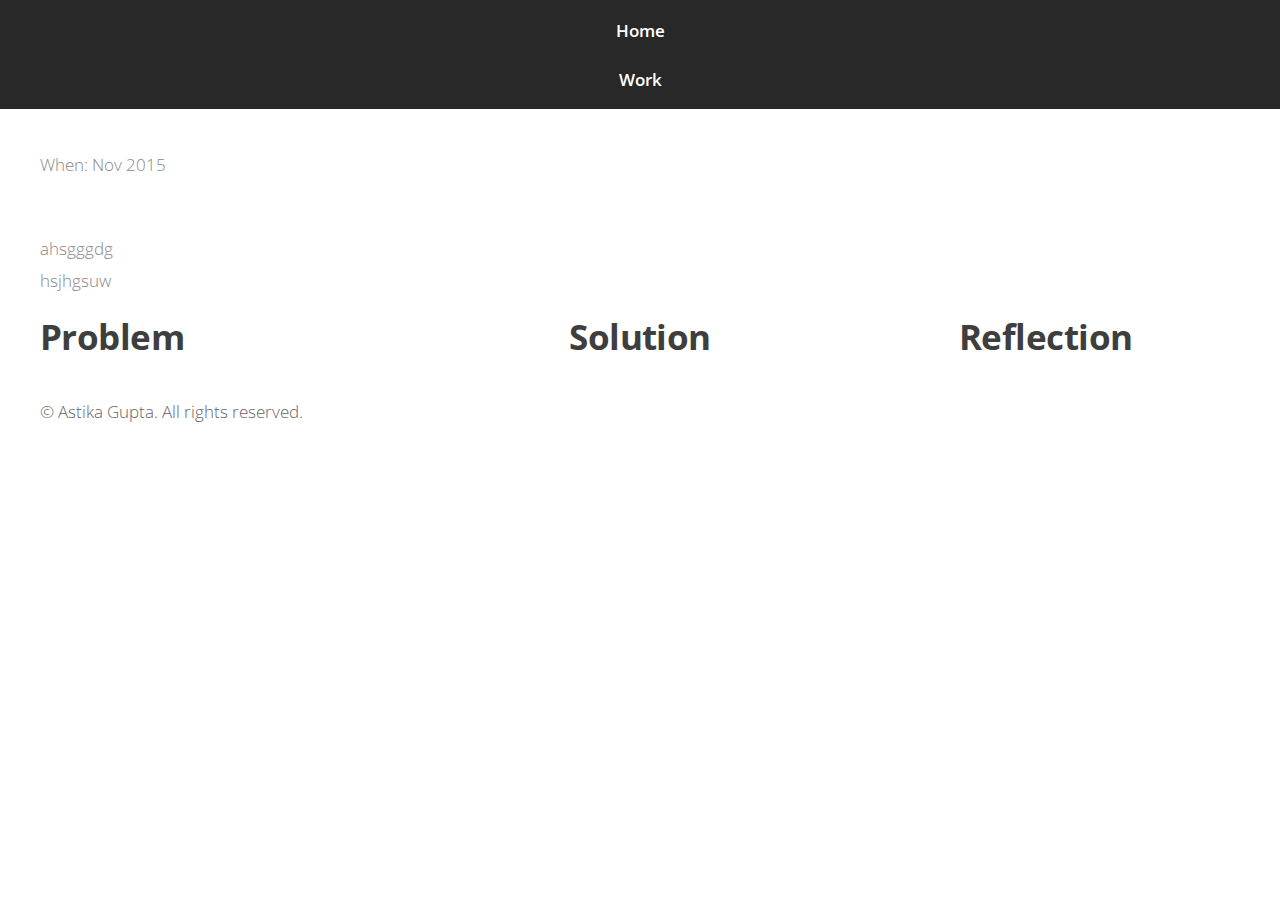
<file: calcentralbudget.html>
<!DOCTYPE HTML>
<!--
	Minimaxing by HTML5 UP
	html5up.net | @n33co
	Free for personal and commercial use under the CCA 3.0 license (html5up.net/license)
-->
<html>
	<head>
		<title>Calcentral Budget Tool|UX Research and design</title>
		<meta charset="utf-8" />
		<meta name="viewport" content="width=device-width, initial-scale=1" />
		<!--[if lte IE 8]><script src="assets/js/ie/html5shiv.js"></script><![endif]-->
		<link rel="stylesheet" href="assets/css/main.css" />
		<!--[if lte IE 9]><link rel="stylesheet" href="assets/css/ie9.css" /><![endif]-->
	</head>
	<body>
		<div id="page-wrapper">
			<div id="header-wrapper">
				<div class="container">
					<div class="row">
						<div class="12u">

							<header id="header">
								<h1><a href="#" id="logo">CalCentral Budget Tool</a></h1>
								<nav id="nav">
									<a href="index.html">Home</a>
									<a href="projects.html">Work</a>
									<!-- <a href="twocolumn1.html">About</a>
									<a href="twocolumn2.html"></a>
									<a href="onecolumn.html">One Column</a> -->
									<!-- <a href="threecolumn.html" class="current-page-item">Three Column</a> -->
								</nav>

							</header>
							<section id="section1" style="background-color:white">
								<ul>
									<li><b>Where: MIMS</b></li>
									<br>
									<li>When: Nov 2015</li>

								</ul>
							</section>
							<section>
								<ul>
									<li>ahsgggdg</li>
									<li>hsjhgsuw</li>
								</ul>
							</section>

						</div>
					</div>
				</div>
			</div>
			<div id="main">
				<div class="container">
					<div class="row main-row">
						<div class="3u 12u(mobile)">

							<section>
								<h2>Problem</h2>
							<!-- 	<ul class="link-list">
									<li><a href="#">Quis accumsan lorem</a></li>
									<li><a href="#">Sed neque nisi consequat</a></li>
									<li><a href="#">Eget et amet consequat</a></li>
									<li><a href="#">Dapibus sed mattis blandit</a></li>
									<li><a href="#">Vitae magna sed dolore</a></li>
									<li><a href="#">Eget et amet consequat</a></li>
									<li><a href="#">Dapibus sed mattis blandit</a></li>
								</ul> -->
								
							</section>

						<!-- 	<section>
								<h2>Solution</h2>
								<p>Duis neque sed nisi, dapibus sed mattis rutrum accumsan sed.
								Suspendisse eu varius amet nibh. Suspendisse vitae magna eget odio amet
								mollis justo facilisis quis. Sed sagittis mauris amet tellus gravida
								lorem ipsum dolor consequat blandit tempus ipsum dolor lorem sit amet.</p>
							</section> -->

						</div>
						<div class="6u 12u(mobile) important(mobile)">

							<section class="middle-content" align="center">
								<h2>Solution</h2>
							
							</section>

						</div>
						<div class="3u 12u(mobile)">

							<section>
								<h2>Reflection</h2>
								
							</section>

							

						</div>
					</div>
				</div>
			</div>
			<!--  -->
			<div id="footer-wrapper">
				<div class="container">
					<div class="row">
						<div class="8u 12u(mobile)">

							<!-- <section>
								<h2>How about a truckload of links?</h2>
								
							
							</section> -->

						</div>
						<!-- <div class="4u 12u(mobile)">

							<section>
								<h2>Something of interest</h2>
								<p></p>
								<footer class="controls">
									<a href="#" class="button">Oh, please continue ....</a>
								</footer>
							</section>

						</div> -->
					</div>
					<div class="row">
						<div class="12u">

							<div id="copyright">
								&copy; Astika Gupta. All rights reserved. 
							</div>

						</div>
					</div>
				</div>
			</div>
		</div>

		<!-- Scripts -->
			<script src="assets/js/jquery.min.js"></script>
			<script src="assets/js/skel.min.js"></script>
			<script src="assets/js/skel-viewport.min.js"></script>
			<script src="assets/js/util.js"></script>
			<!--[if lte IE 8]><script src="assets/js/ie/respond.min.js"></script><![endif]-->
			<script src="assets/js/main.js"></script>

	</body>
</html>
</file>
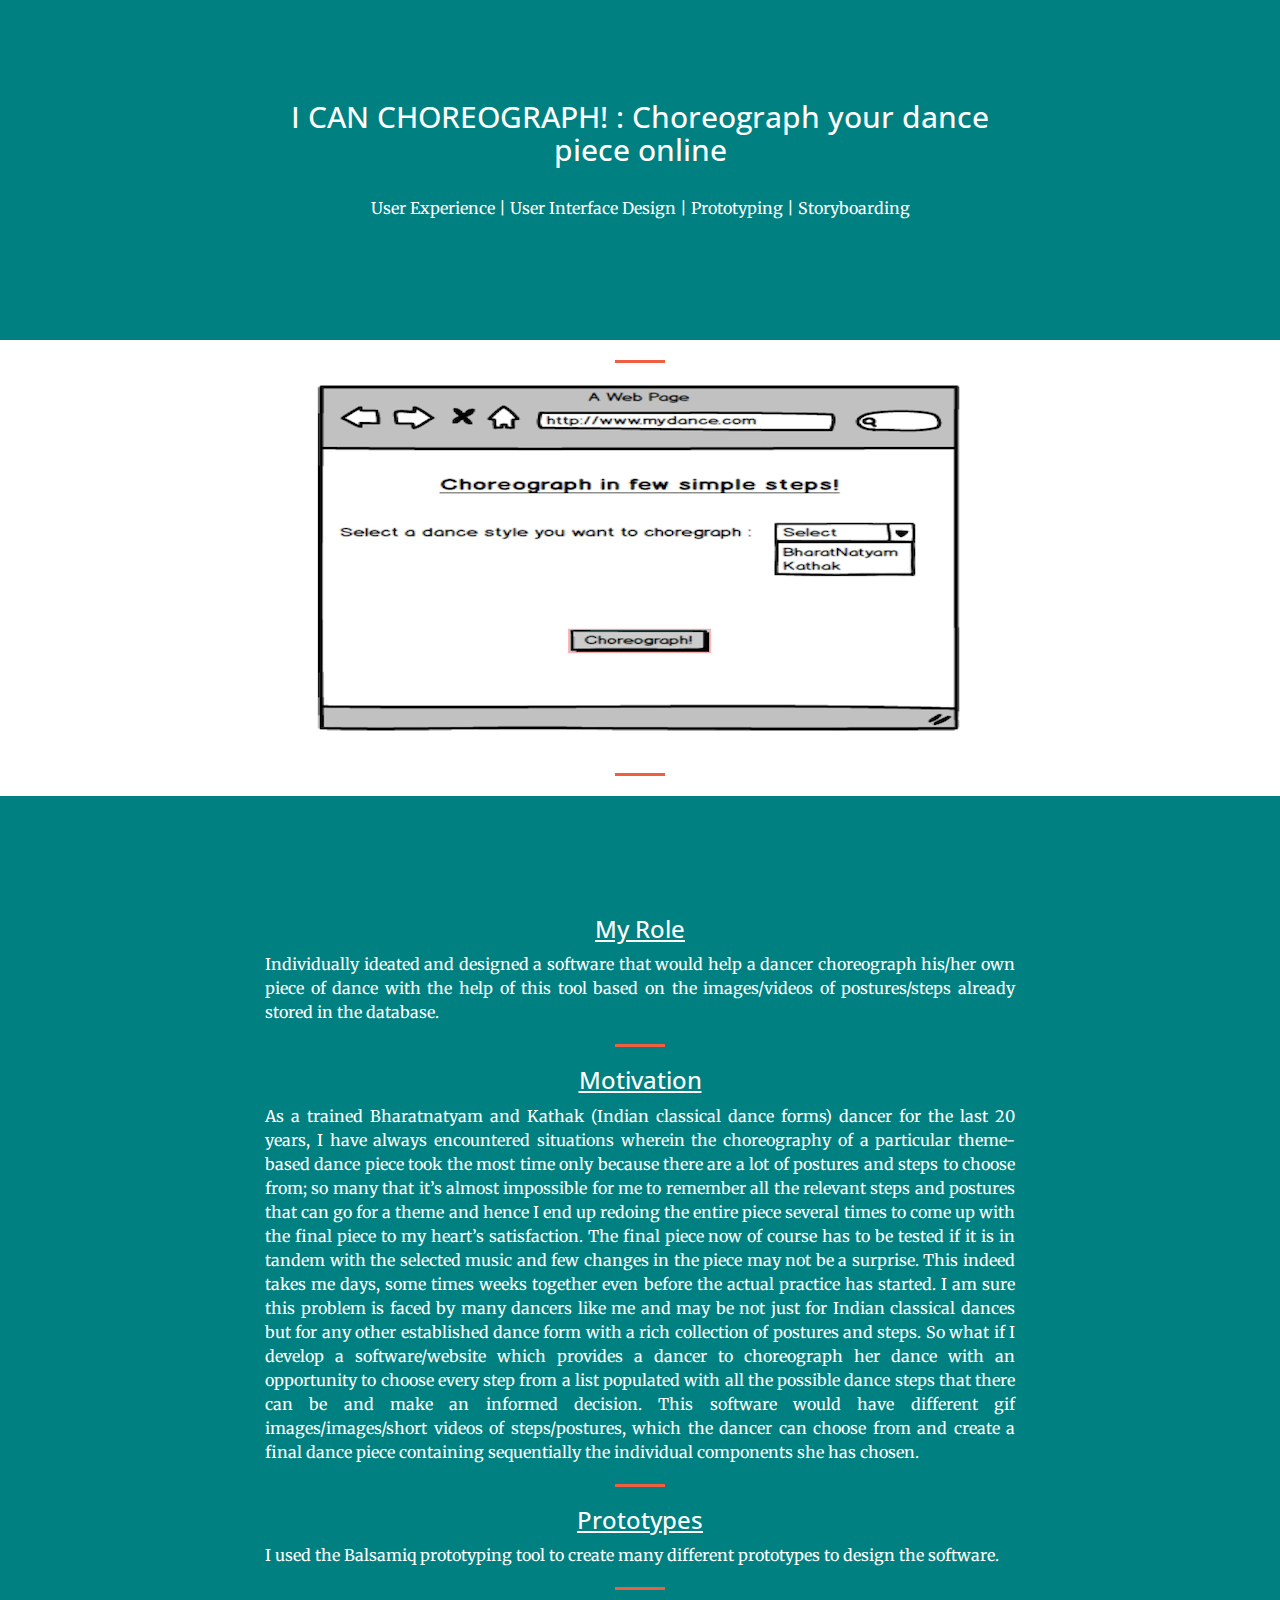
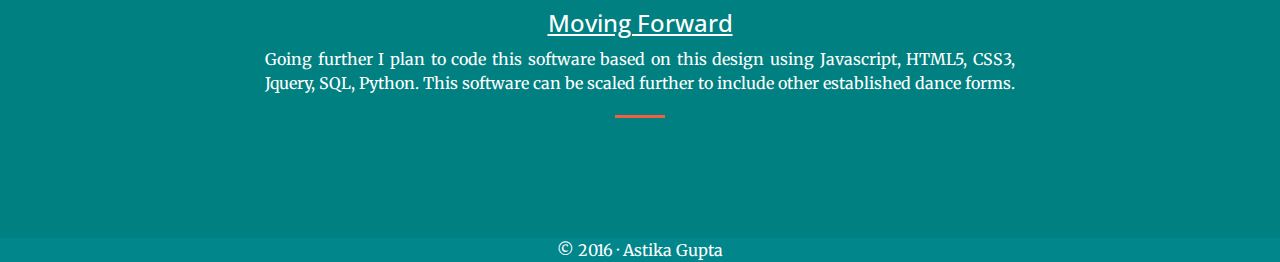
<file: dance.html>
<html>
<head>
<title>I can choreograph!</title>
<meta charset="utf-8">
<meta http-equiv="X-UA-Compatible" content="IE=edge">
<meta name="viewport" content="width=device-width, initial-scale=1">

<link rel="stylesheet" href="css/bootstrap.min.css" type="text/css">

    <!-- Custom Fonts -->
<link href='http://fonts.googleapis.com/css?family=Open+Sans:300italic,400italic,600italic,700italic,800italic,400,300,600,700,800' rel='stylesheet' type='text/css'>
<link href='http://fonts.googleapis.com/css?family=Merriweather:400,300,300italic,400italic,700,700italic,900,900italic' rel='stylesheet' type='text/css'>
<link rel="stylesheet" href="font-awesome/css/font-awesome.min.css" type="text/css">

    <!-- Plugin CSS -->
<link rel="stylesheet" href="css/animate.min.css" type="text/css">

    <!-- Custom CSS -->
<link rel="stylesheet" href="css/creative.css" type="text/css">
</head>

<body>
	

	
	

    <section class="bg-primary" id="about">
        <div class="container">
            <div class="row">
                <div class="col-lg-8 col-lg-offset-2 text-center">
                    <h2 class="section-heading">I CAN CHOREOGRAPH! : Choreograph your dance piece online </h2>
                    <br>
                   <!--  <p><em>Awarded the FIRST place at the PLAY Hackathon held at San Francisco</em></p>
                    <br> -->
                    <p>User Experience | User Interface Design | Prototyping | Storyboarding</p>


              		
                </div>
            </div>
        </div>
    </section>
    <hr>
    
    <div class="img1" align="center">
		<img src="img/portfolio/dance.png" class="img-responsive" alt="Happy2Help"/>
	</div>
	<br>
	<!-- <div align="center">
                    <a href="http://www.ischool.berkeley.edu/newsandevents/news/20151117playhackathon">View the published News Article on this</a>
                </div> -->
    
	<hr>
	 <section class="bg-primary" id="about">
        <div class="container">
            <div class="row">
                <div class="col-lg-8 col-lg-offset-2 text-center">
                    <h3><u>My Role</u></h3>
                    <p align="justify">Individually ideated and designed a software that would help a dancer choreograph his/her own piece of dance with the help of this tool based on the images/videos of postures/steps already stored in the database.</p>
                    <hr class="primary">
                    <h3><u>Motivation</u></h3>
                    <p align="justify">As a trained Bharatnatyam and Kathak (Indian classical dance forms) dancer for the last 20 years, I have always encountered situations wherein the choreography of a particular theme-based dance piece took the most time only because there are a lot of postures and steps to choose from; so many that it’s almost impossible for me to remember all the relevant steps and postures that can go for a theme and hence I end up redoing the entire piece several times to come up with the final piece to my heart’s satisfaction. The final piece now of course has to be tested if it is in tandem with the selected music and few changes in the piece may not be a surprise. This indeed takes me days, some times weeks together even before the actual practice has started. I am sure this problem is faced by many dancers like me and may be not just for Indian classical dances but for any other established dance form with a rich collection of postures and steps. So what if I develop a software/website which provides a dancer to choreograph her dance with an opportunity to choose every step from a list populated with all the possible dance steps that there can be and make an informed decision.

This software would have different gif images/images/short videos of steps/postures, which the dancer can choose from and create a final dance piece containing sequentially the individual components she has chosen.
</p>
                    <hr class="primary">
                   
                    <h3><u>Prototypes</u></h3>
                    

                    <p align="justify">I used the Balsamiq prototyping tool to create many different prototypes to design the software.</p>
                    <hr class="primary">

                

                    <h3><u>Moving Forward</u></h3>
                    <p align="justify">Going further I plan to code this software based on this design using Javascript, HTML5, CSS3, Jquery, SQL, Python. This software can be scaled further to include other established dance forms.</p>
                    <hr class="primary">

                    

              		
                </div>
            </div>
        </div>
    </section>
    <div id="footer">  
<footer>
  
<p align="center">&copy; 2016 &middot; Astika Gupta</p></footer>
</div>
</body>
</html>
</file>
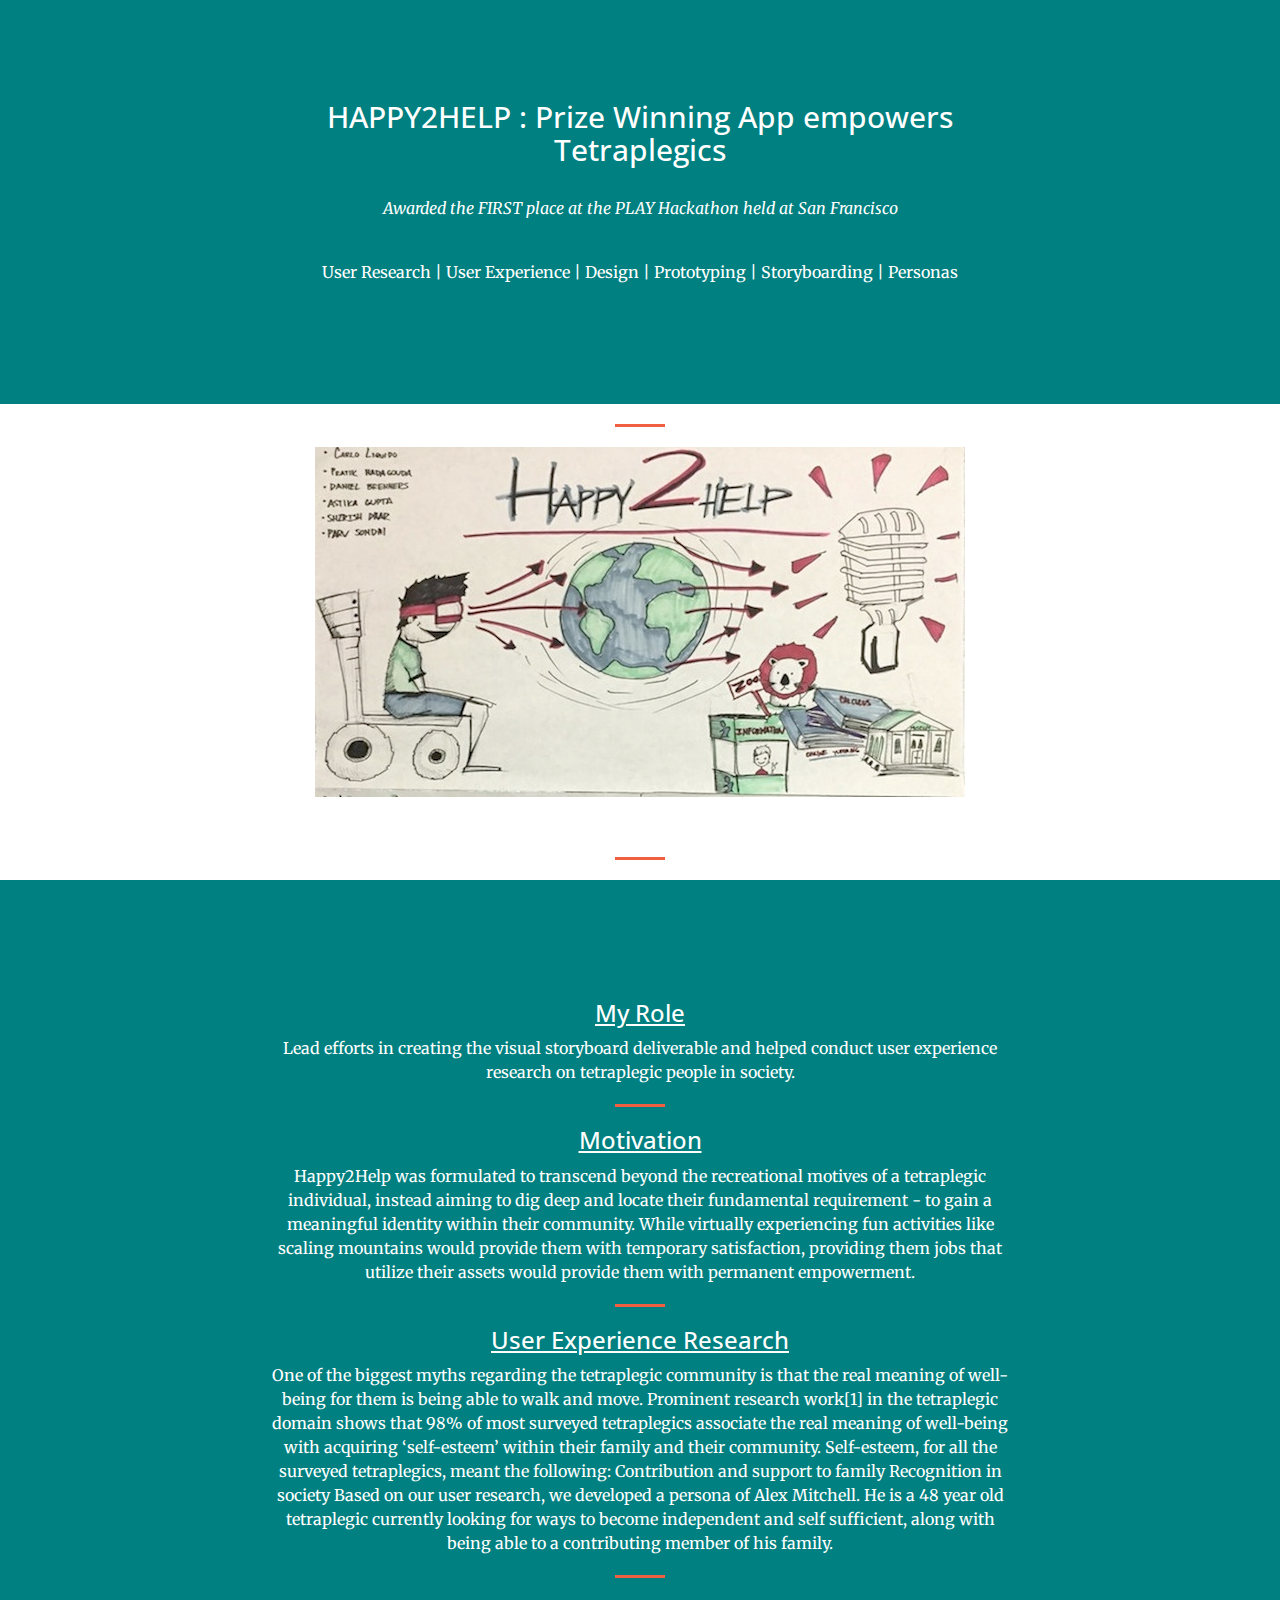
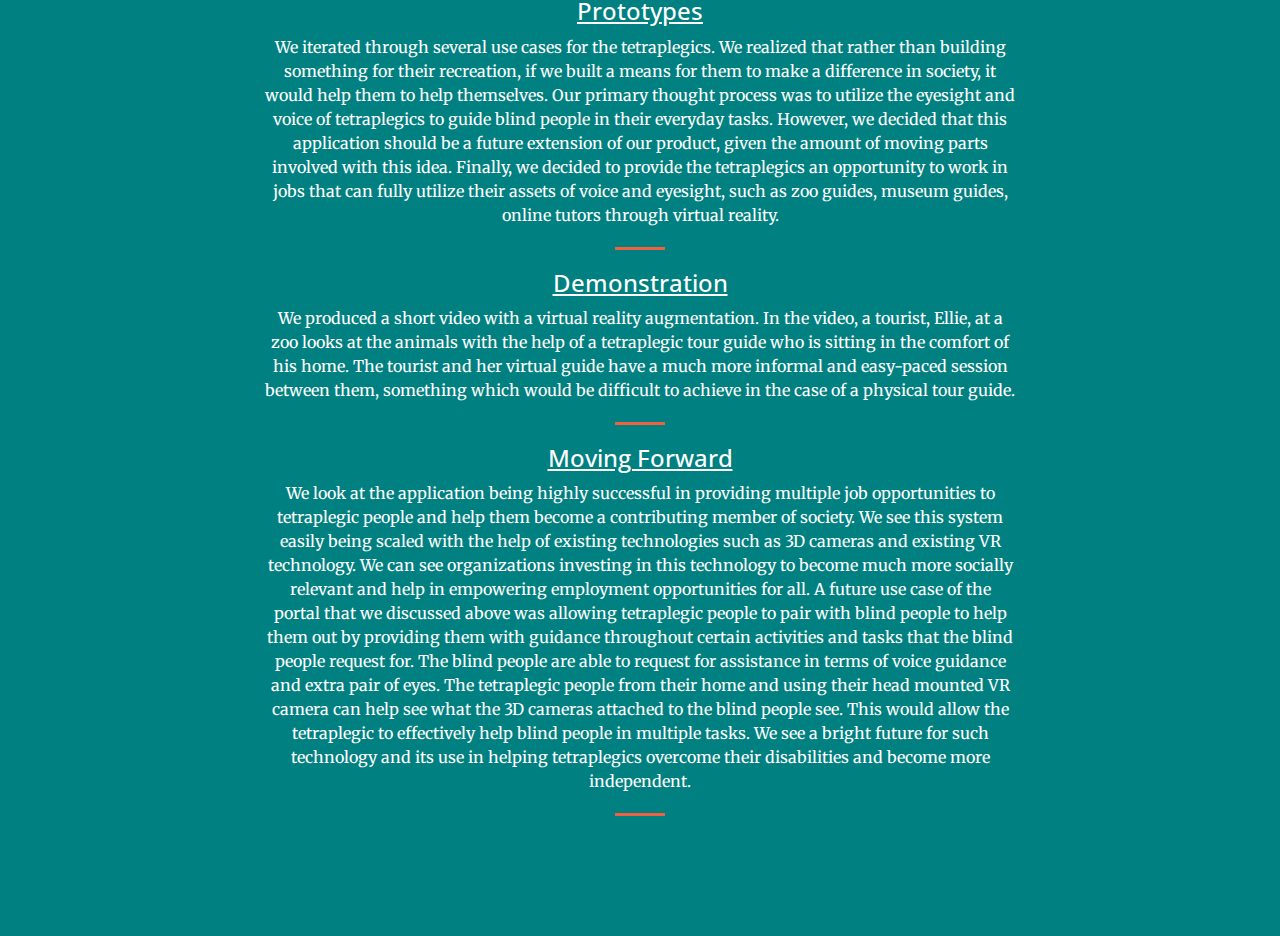
<file: happy2help.html>
<html>
<head>
<title>ProcureEdge</title>
<meta charset="utf-8">
<meta http-equiv="X-UA-Compatible" content="IE=edge">
<meta name="viewport" content="width=device-width, initial-scale=1">

<link rel="stylesheet" href="css/bootstrap.min.css" type="text/css">

    <!-- Custom Fonts -->
<link href='http://fonts.googleapis.com/css?family=Open+Sans:300italic,400italic,600italic,700italic,800italic,400,300,600,700,800' rel='stylesheet' type='text/css'>
<link href='http://fonts.googleapis.com/css?family=Merriweather:400,300,300italic,400italic,700,700italic,900,900italic' rel='stylesheet' type='text/css'>
<link rel="stylesheet" href="font-awesome/css/font-awesome.min.css" type="text/css">

    <!-- Plugin CSS -->
<link rel="stylesheet" href="css/animate.min.css" type="text/css">

    <!-- Custom CSS -->
<link rel="stylesheet" href="css/creative.css" type="text/css">
</head>

<body>
	

	
	

    <section class="bg-primary" id="about">
        <div class="container">
            <div class="row">
                <div class="col-lg-8 col-lg-offset-2 text-center">
                    <h2 class="section-heading">HAPPY2HELP : Prize Winning App empowers Tetraplegics</h2>
                    <br>
                    <p><em>Awarded the FIRST place at the PLAY Hackathon held at San Francisco</em></p>
                    <br>
                    <p>User Research | User Experience | Design | Prototyping | Storyboarding | Personas</p>


              		
                </div>
            </div>
        </div>
    </section>
    <hr>
    
    <div class="img1" align="center">
		<img src="img/portfolio/happy2help.jpg" class="img-responsive" alt="Happy2Help"/>
	</div>
	<br>
	<div align="center">
                    <a href="http://www.ischool.berkeley.edu/newsandevents/news/20151117playhackathon">View the published News Article on this</a>
                </div>
    
	<hr>
	 <section class="bg-primary" id="about">
        <div class="container">
            <div class="row">
                <div class="col-lg-8 col-lg-offset-2 text-center">
                    <h3><u>My Role</u></h3>
                    <p>Lead efforts in creating the visual storyboard deliverable and helped conduct user experience research on tetraplegic people in society.</p>
                    <hr class="primary">
                    <h3><u>Motivation</u></h3>
                    <p>Happy2Help was formulated to transcend beyond the recreational motives of a tetraplegic individual, instead aiming to dig deep and locate their fundamental requirement - to gain a meaningful identity within their community. While virtually experiencing fun activities like scaling mountains would provide them with temporary satisfaction, providing them jobs that utilize their assets would provide them with permanent empowerment.</p>
                    <hr class="primary">
                    
                    <h3><u>User Experience Research</u></h3>
                    <p>One of the biggest myths regarding the tetraplegic community is that the real meaning of well-being for them is being able to walk and move. Prominent research work[1] in the tetraplegic domain shows that 98% of most surveyed tetraplegics associate the real meaning of well-being with acquiring ‘self-esteem’ within their family and their community. Self-esteem, for all the surveyed tetraplegics, meant the following: Contribution and support to family Recognition in society Based on our user research, we developed a persona of Alex Mitchell. He is a 48 year old tetraplegic currently looking for ways to become independent and self sufficient, along with being able to a contributing member of his family.</p>
                    <hr class="primary">
                    <h3><u>Prototypes</u></h3>
                    

                    <p>We iterated through several use cases for the tetraplegics. We realized that rather than building something for their recreation, if we built a means for them to make a difference in society, it would help them to help themselves. Our primary thought process was to utilize the eyesight and voice of tetraplegics to guide blind people in their everyday tasks. However, we decided that this application should be a future extension of our product, given the amount of moving parts involved with this idea. Finally, we decided to provide the tetraplegics an opportunity to work in jobs that can fully utilize their assets of voice and eyesight, such as zoo guides, museum guides, online tutors through virtual reality.</p>
                    <hr class="primary">

                    <h3><u>Demonstration</u></h3>
                    <p>We produced a short video with a virtual reality augmentation. In the video, a tourist, Ellie, at a zoo looks at the animals with the help of a tetraplegic tour guide who is sitting in the comfort of his home. The tourist and her virtual guide have a much more informal and easy-paced session between them, something which would be difficult to achieve in the case of a physical tour guide.</p>
                    <hr class="primary">

                    <h3><u>Moving Forward</u></h3>
                    <p>We look at the application being highly successful in providing multiple job opportunities to tetraplegic people and help them become a contributing member of society. We see this system easily being scaled with the help of existing technologies such as 3D cameras and existing VR technology. We can see organizations investing in this technology to become much more socially relevant and help in empowering employment opportunities for all. A future use case of the portal that we discussed above was allowing tetraplegic people to pair with blind people to help them out by providing them with guidance throughout certain activities and tasks that the blind people request for. The blind people are able to request for assistance in terms of voice guidance and extra pair of eyes. The tetraplegic people from their home and using their head mounted VR camera can help see what the 3D cameras attached to the blind people see. This would allow the tetraplegic to effectively help blind people in multiple tasks. We see a bright future for such technology and its use in helping tetraplegics overcome their disabilities and become more independent.</p>
                    <hr class="primary">

                    

              		
                </div>
            </div>
        </div>
    </section>
<!-- Start of Async Drift Code -->
<script>
!function() {
  var t;
  if (t = window.driftt = window.drift = window.driftt || [], !t.init) return t.invoked ? void (window.console && console.error && console.error("Drift snippet included twice.")) : (t.invoked = !0, 
  t.methods = [ "identify", "config", "track", "reset", "debug", "show", "ping", "page", "hide", "off", "on" ], 
  t.factory = function(e) {
    return function() {
      var n;
      return n = Array.prototype.slice.call(arguments), n.unshift(e), t.push(n), t;
    };
  }, t.methods.forEach(function(e) {
    t[e] = t.factory(e);
  }), t.load = function(t) {
    var e, n, o, i;
    e = 3e5, i = Math.ceil(new Date() / e) * e, o = document.createElement("script"), 
    o.type = "text/javascript", o.async = !0, o.crossorigin = "anonymous", o.src = "https://js.driftt.com/include/" + i + "/" + t + ".js", 
    n = document.getElementsByTagName("script")[0], n.parentNode.insertBefore(o, n);
  });
}();
drift.SNIPPET_VERSION = '0.3.1';
drift.load('ke77na9d8rmu');
</script>
<!-- End of Async Drift Code -->
</body>
</html>
</file>
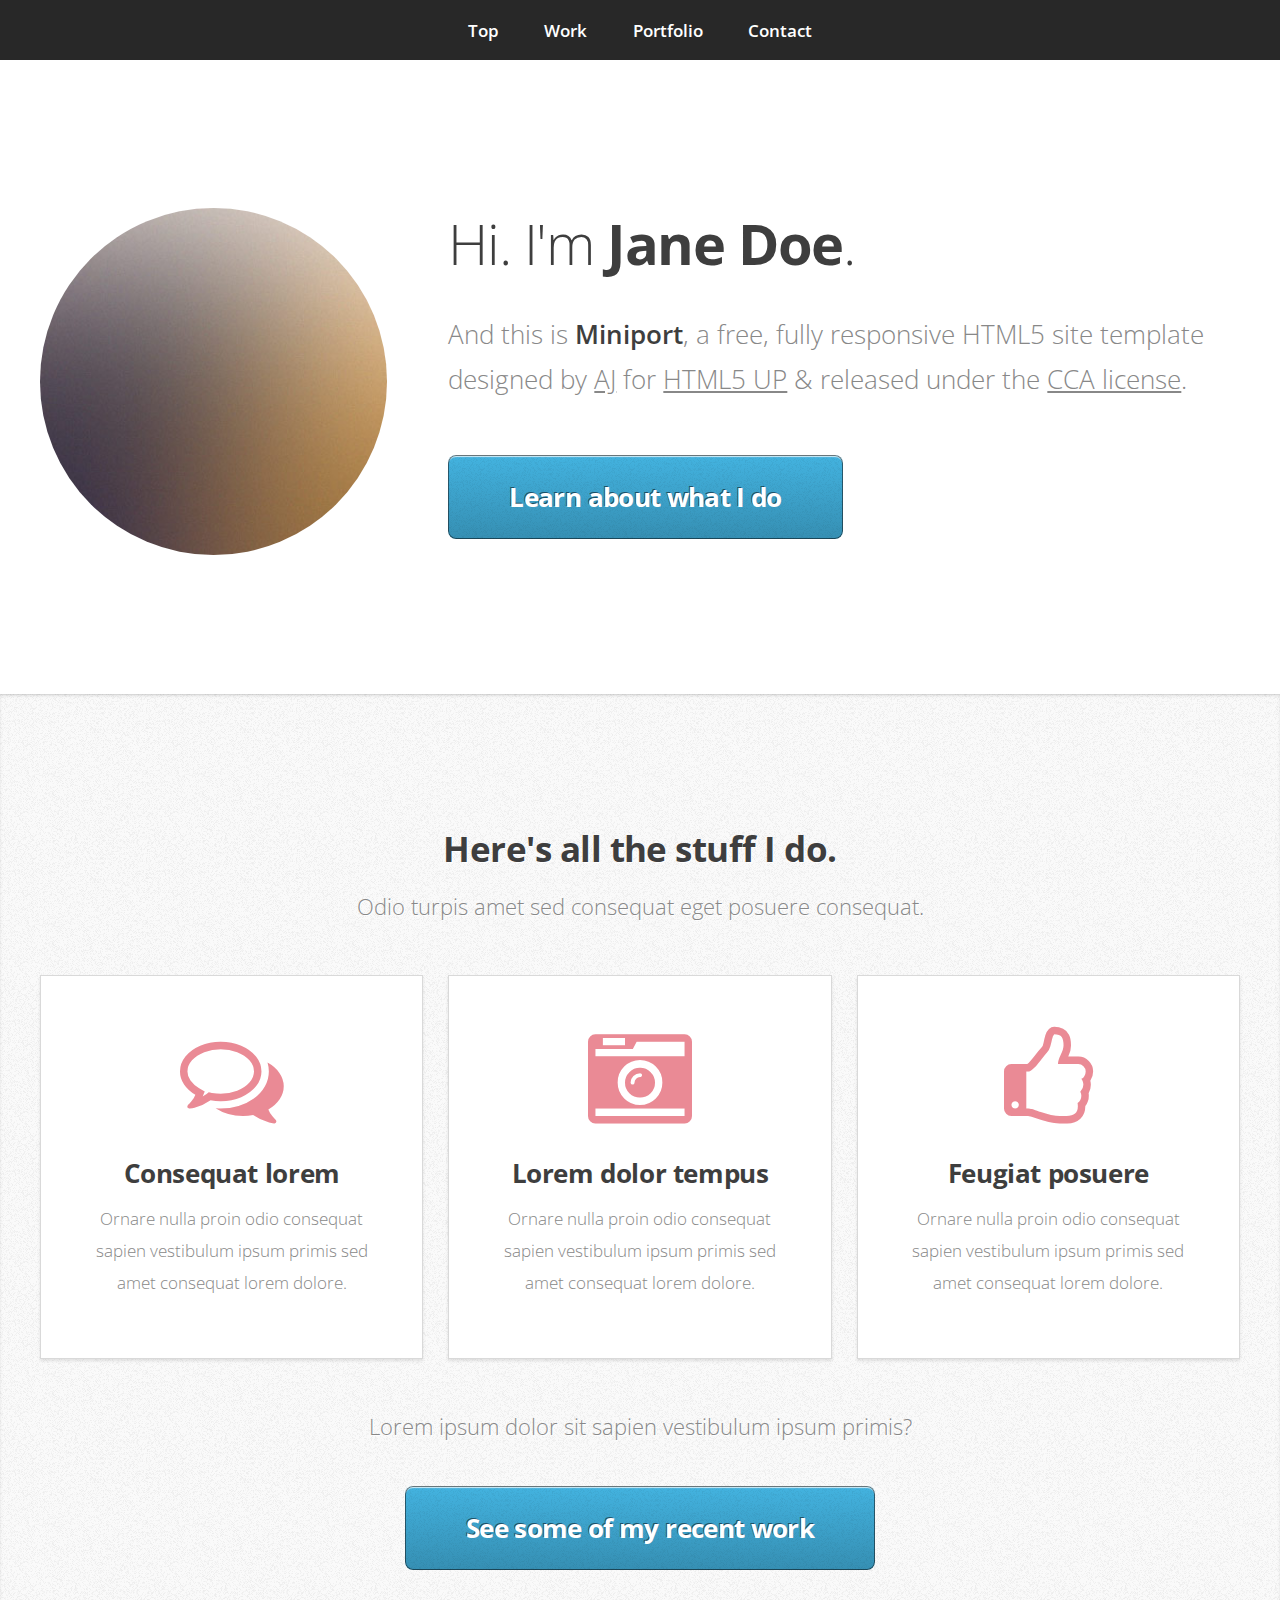
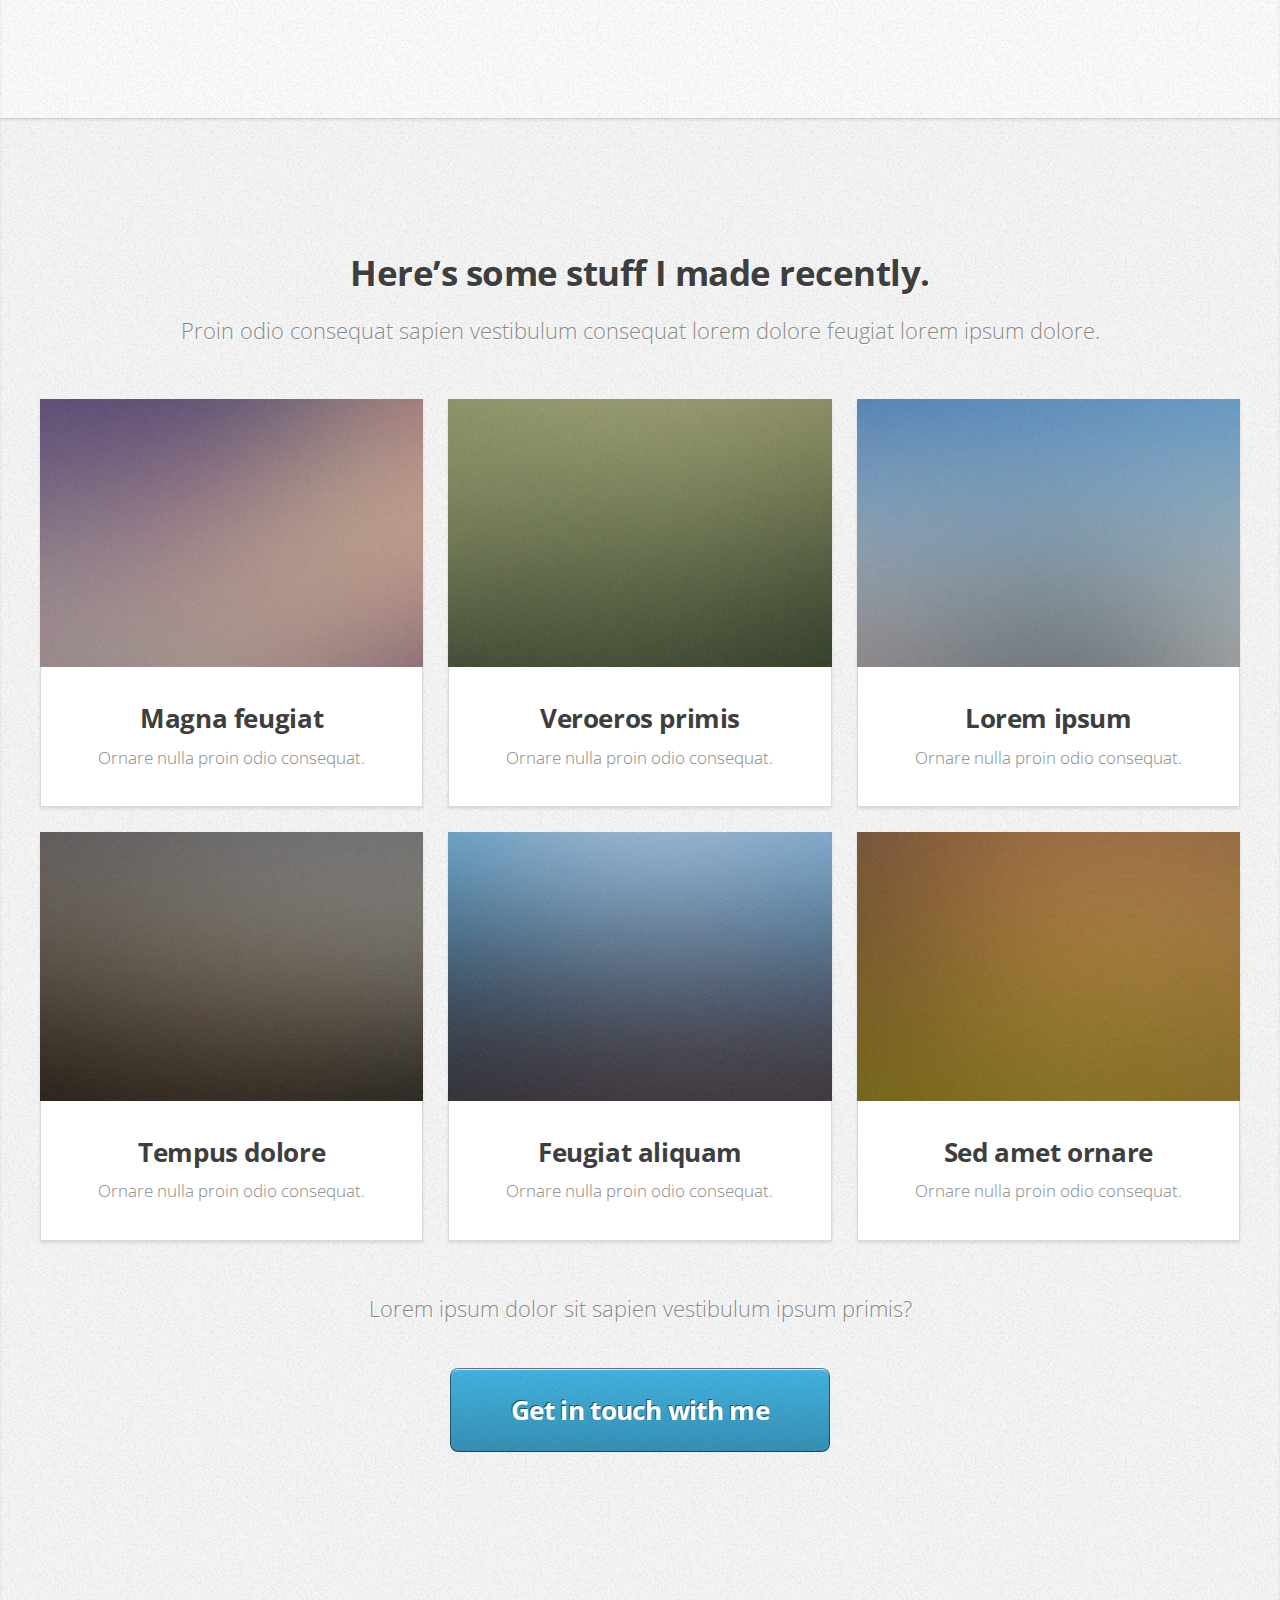
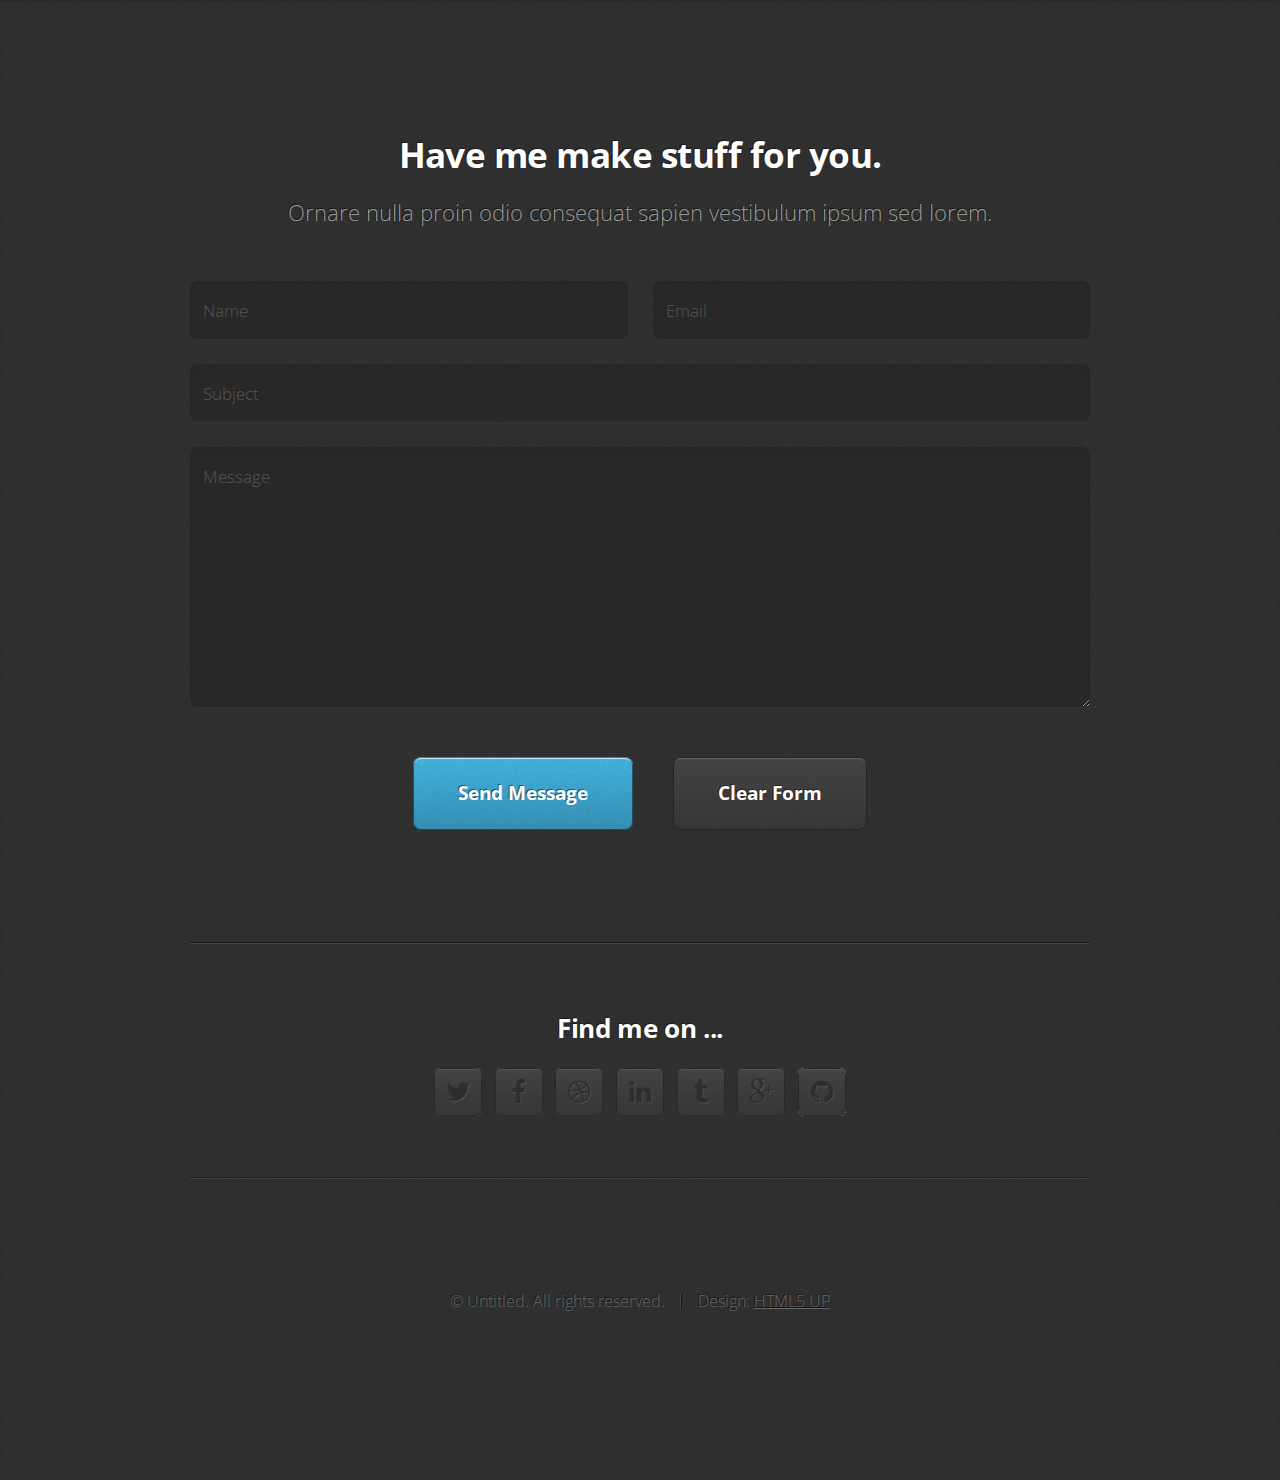
<file: index 1.html>
<!DOCTYPE HTML>
<!--
	Miniport by HTML5 UP
	html5up.net | @n33co
	Free for personal and commercial use under the CCA 3.0 license (html5up.net/license)
-->
<html>
	<head>
		<title>Miniport by HTML5 UP</title>
		<meta charset="utf-8" />
		<meta name="viewport" content="width=device-width, initial-scale=1" />
		<!--[if lte IE 8]><script src="assets/js/ie/html5shiv.js"></script><![endif]-->
		<link rel="stylesheet" href="assets/css/main.css" />
		<!--[if lte IE 8]><link rel="stylesheet" href="assets/css/ie8.css" /><![endif]-->
		<!--[if lte IE 9]><link rel="stylesheet" href="assets/css/ie9.css" /><![endif]-->
	</head>
	<body>

		<!-- Nav -->
			<nav id="nav">
				<ul class="container">
					<li><a href="#top">Top</a></li>
					<li><a href="#work">Work</a></li>
					<li><a href="#portfolio">Portfolio</a></li>
					<li><a href="#contact">Contact</a></li>
				</ul>
			</nav>

		<!-- Home -->
			<div class="wrapper style1 first">
				<article class="container" id="top">
					<div class="row">
						<div class="4u 12u(mobile)">
							<span class="image fit"><img src="images/pic00.jpg" alt="" /></span>
						</div>
						<div class="8u 12u(mobile)">
							<header>
								<h1>Hi. I'm <strong>Jane Doe</strong>.</h1>
							</header>
							<p>And this is <strong>Miniport</strong>, a free, fully responsive HTML5 site template designed by <a href="http://n33.co">AJ</a> for <a href="http://html5up.net">HTML5 UP</a> &amp; released under the <a href="http://html5up.net/license">CCA license</a>.</p>
							<a href="#work" class="button big scrolly">Learn about what I do</a>
						</div>
					</div>
				</article>
			</div>

		<!-- Work -->
			<div class="wrapper style2">
				<article id="work">
					<header>
						<h2>Here's all the stuff I do.</h2>
						<p>Odio turpis amet sed consequat eget posuere consequat.</p>
					</header>
					<div class="container">
						<div class="row">
							<div class="4u 12u(mobile)">
								<section class="box style1">
									<span class="icon featured fa-comments-o"></span>
									<h3>Consequat lorem</h3>
									<p>Ornare nulla proin odio consequat sapien vestibulum ipsum primis sed amet consequat lorem dolore.</p>
								</section>
							</div>
							<div class="4u 12u(mobile)">
								<section class="box style1">
									<span class="icon featured fa-camera-retro"></span>
									<h3>Lorem dolor tempus</h3>
									<p>Ornare nulla proin odio consequat sapien vestibulum ipsum primis sed amet consequat lorem dolore.</p>
								</section>
							</div>
							<div class="4u 12u(mobile)">
								<section class="box style1">
									<span class="icon featured fa-thumbs-o-up"></span>
									<h3>Feugiat posuere</h3>
									<p>Ornare nulla proin odio consequat sapien vestibulum ipsum primis sed amet consequat lorem dolore.</p>
								</section>
							</div>
						</div>
					</div>
					<footer>
						<p>Lorem ipsum dolor sit sapien vestibulum ipsum primis?</p>
						<a href="#portfolio" class="button big scrolly">See some of my recent work</a>
					</footer>
				</article>
			</div>

		<!-- Portfolio -->
			<div class="wrapper style3">
				<article id="portfolio">
					<header>
						<h2>Here’s some stuff I made recently.</h2>
						<p>Proin odio consequat  sapien vestibulum consequat lorem dolore feugiat lorem ipsum dolore.</p>
					</header>
					<div class="container">
						<div class="row">
							<div class="4u 12u(mobile)">
								<article class="box style2">
									<a href="#" class="image featured"><img src="images/pic01.jpg" alt="" /></a>
									<h3><a href="#">Magna feugiat</a></h3>
									<p>Ornare nulla proin odio consequat.</p>
								</article>
							</div>
							<div class="4u 12u(mobile)">
								<article class="box style2">
									<a href="#" class="image featured"><img src="images/pic02.jpg" alt="" /></a>
									<h3><a href="#">Veroeros primis</a></h3>
									<p>Ornare nulla proin odio consequat.</p>
								</article>
							</div>
							<div class="4u 12u(mobile)">
								<article class="box style2">
									<a href="#" class="image featured"><img src="images/pic03.jpg" alt="" /></a>
									<h3><a href="#">Lorem ipsum</a></h3>
									<p>Ornare nulla proin odio consequat.</p>
								</article>
							</div>
						</div>
						<div class="row">
							<div class="4u 12u(mobile)">
								<article class="box style2">
									<a href="#" class="image featured"><img src="images/pic04.jpg" alt="" /></a>
									<h3><a href="#">Tempus dolore</a></h3>
									<p>Ornare nulla proin odio consequat.</p>
								</article>
							</div>
							<div class="4u 12u(mobile)">
								<article class="box style2">
									<a href="#" class="image featured"><img src="images/pic05.jpg" alt="" /></a>
									<h3><a href="#">Feugiat aliquam</a></h3>
									<p>Ornare nulla proin odio consequat.</p>
								</article>
							</div>
							<div class="4u 12u(mobile)">
								<article class="box style2">
									<a href="#" class="image featured"><img src="images/pic06.jpg" alt="" /></a>
									<h3><a href="#">Sed amet ornare</a></h3>
									<p>Ornare nulla proin odio consequat.</p>
								</article>
							</div>
						</div>
					</div>
					<footer>
						<p>Lorem ipsum dolor sit sapien vestibulum ipsum primis?</p>
						<a href="#contact" class="button big scrolly">Get in touch with me</a>
					</footer>
				</article>
			</div>

		<!-- Contact -->
			<div class="wrapper style4">
				<article id="contact" class="container 75%">
					<header>
						<h2>Have me make stuff for you.</h2>
						<p>Ornare nulla proin odio consequat sapien vestibulum ipsum sed lorem.</p>
					</header>
					<div>
						<div class="row">
							<div class="12u">
								<form method="post" action="#">
									<div>
										<div class="row">
											<div class="6u 12u(mobile)">
												<input type="text" name="name" id="name" placeholder="Name" />
											</div>
											<div class="6u 12u(mobile)">
												<input type="text" name="email" id="email" placeholder="Email" />
											</div>
										</div>
										<div class="row">
											<div class="12u">
												<input type="text" name="subject" id="subject" placeholder="Subject" />
											</div>
										</div>
										<div class="row">
											<div class="12u">
												<textarea name="message" id="message" placeholder="Message"></textarea>
											</div>
										</div>
										<div class="row 200%">
											<div class="12u">
												<ul class="actions">
													<li><input type="submit" value="Send Message" /></li>
													<li><input type="reset" value="Clear Form" class="alt" /></li>
												</ul>
											</div>
										</div>
									</div>
								</form>
							</div>
						</div>
						<div class="row">
							<div class="12u">
								<hr />
								<h3>Find me on ...</h3>
								<ul class="social">
									<li><a href="#" class="icon fa-twitter"><span class="label">Twitter</span></a></li>
									<li><a href="#" class="icon fa-facebook"><span class="label">Facebook</span></a></li>
									<li><a href="#" class="icon fa-dribbble"><span class="label">Dribbble</span></a></li>
									<li><a href="#" class="icon fa-linkedin"><span class="label">LinkedIn</span></a></li>
									<li><a href="#" class="icon fa-tumblr"><span class="label">Tumblr</span></a></li>
									<li><a href="#" class="icon fa-google-plus"><span class="label">Google+</span></a></li>
									<li><a href="#" class="icon fa-github"><span class="label">Github</span></a></li>
									<!--
									<li><a href="#" class="icon fa-rss"><span>RSS</span></a></li>
									<li><a href="#" class="icon fa-instagram"><span>Instagram</span></a></li>
									<li><a href="#" class="icon fa-foursquare"><span>Foursquare</span></a></li>
									<li><a href="#" class="icon fa-skype"><span>Skype</span></a></li>
									<li><a href="#" class="icon fa-soundcloud"><span>Soundcloud</span></a></li>
									<li><a href="#" class="icon fa-youtube"><span>YouTube</span></a></li>
									<li><a href="#" class="icon fa-blogger"><span>Blogger</span></a></li>
									<li><a href="#" class="icon fa-flickr"><span>Flickr</span></a></li>
									<li><a href="#" class="icon fa-vimeo"><span>Vimeo</span></a></li>
									-->
								</ul>
								<hr />
							</div>
						</div>
					</div>
					<footer>
						<ul id="copyright">
							<li>&copy; Untitled. All rights reserved.</li><li>Design: <a href="http://html5up.net">HTML5 UP</a></li>
						</ul>
					</footer>
				</article>
			</div>

		<!-- Scripts -->
			<script src="assets/js/jquery.min.js"></script>
			<script src="assets/js/jquery.scrolly.min.js"></script>
			<script src="assets/js/skel.min.js"></script>
			<script src="assets/js/skel-viewport.min.js"></script>
			<script src="assets/js/util.js"></script>
			<!--[if lte IE 8]><script src="assets/js/ie/respond.min.js"></script><![endif]-->
			<script src="assets/js/main.js"></script>

	</body>
</html>
</file>
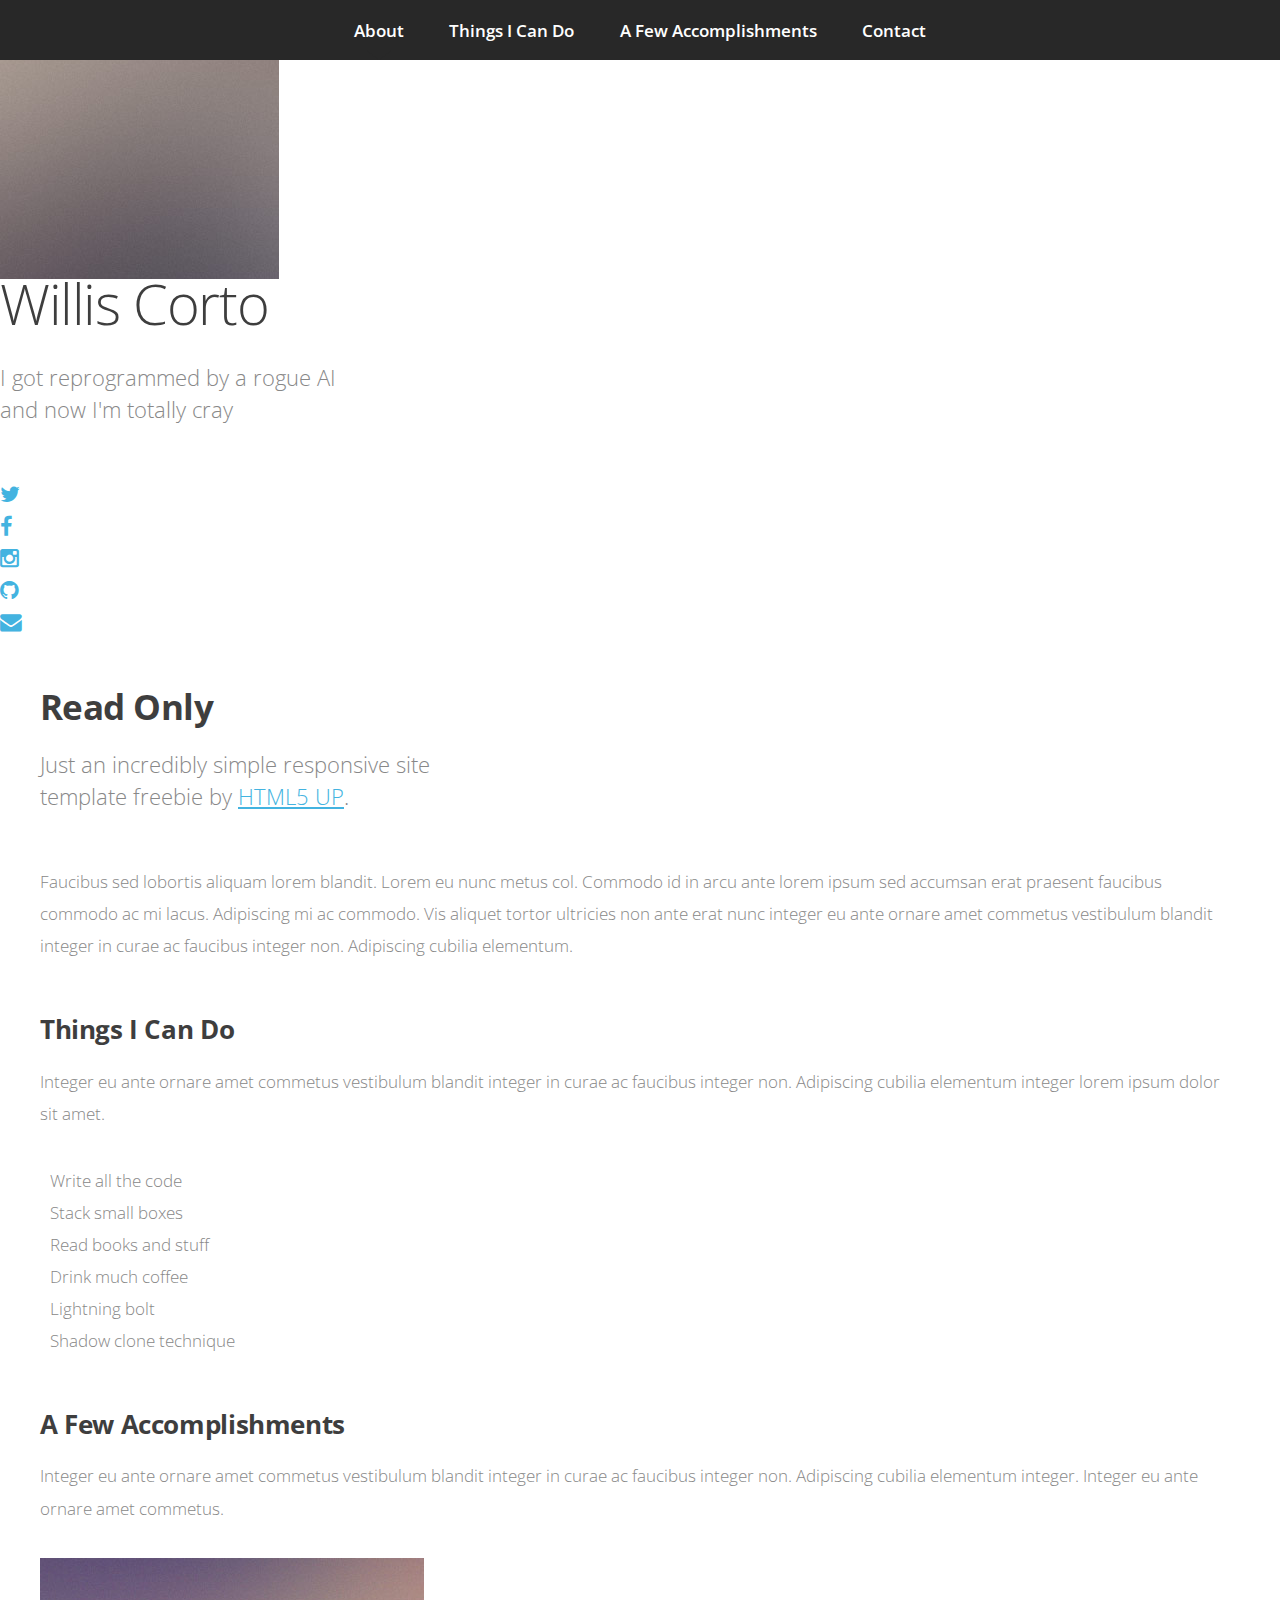
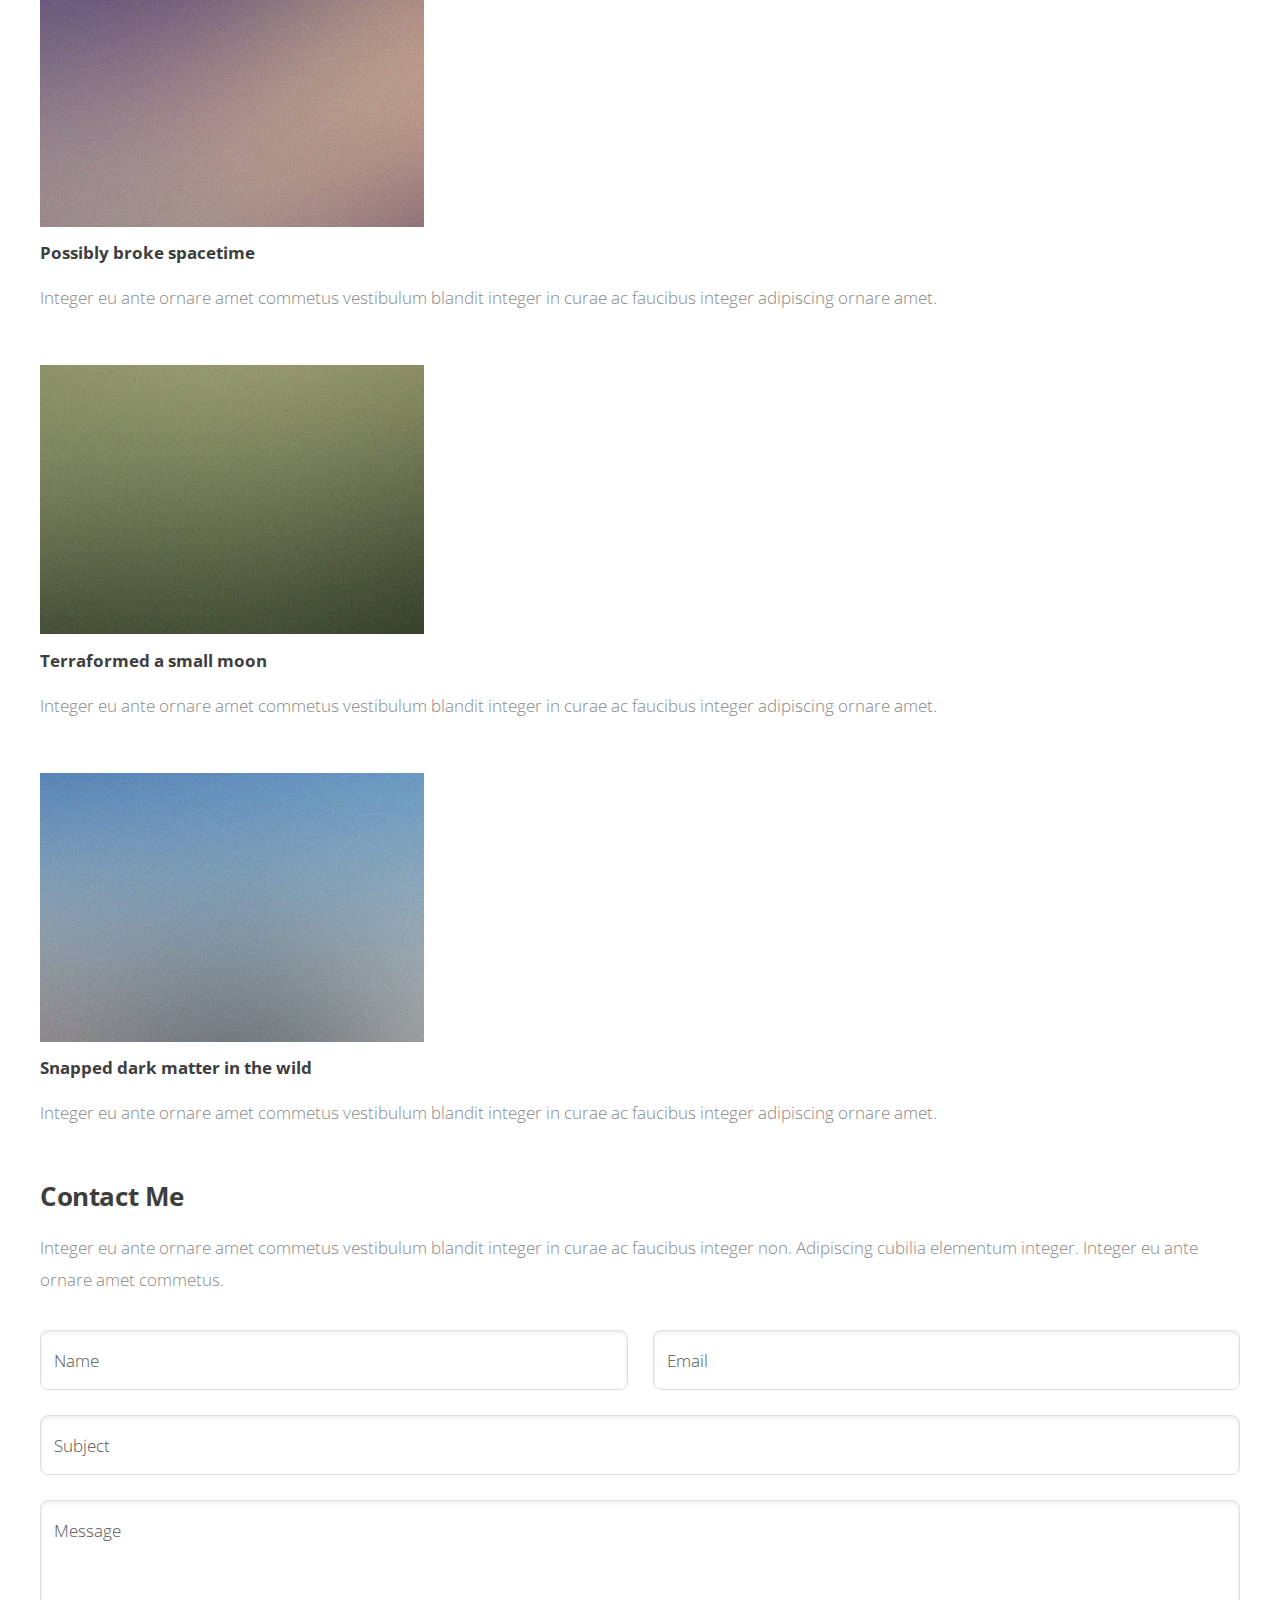
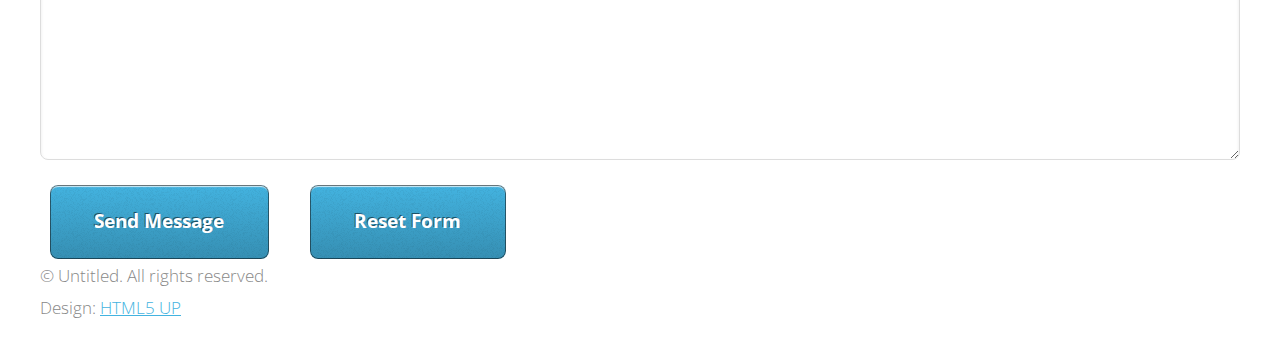
<file: index 2.html>
<!DOCTYPE HTML>
<!--
	Read Only by HTML5 UP
	html5up.net | @n33co
	Free for personal and commercial use under the CCA 3.0 license (html5up.net/license)
-->
<html>
	<head>
		<title>Read Only by HTML5 UP</title>
		<meta charset="utf-8" />
		<meta name="viewport" content="width=device-width, initial-scale=1" />
		<!--[if lte IE 8]><script src="assets/js/ie/html5shiv.js"></script><![endif]-->
		<link rel="stylesheet" href="assets/css/main.css" />
		<!--[if lte IE 8]><link rel="stylesheet" href="assets/css/ie8.css" /><![endif]-->
	</head>
	<body>

		<!-- Header -->
			<section id="header">
				<header>
					<span class="image avatar"><img src="images/avatar.jpg" alt="" /></span>
					<h1 id="logo"><a href="#">Willis Corto</a></h1>
					<p>I got reprogrammed by a rogue AI<br />
					and now I'm totally cray</p>
				</header>
				<nav id="nav">
					<ul>
						<li><a href="#one" class="active">About</a></li>
						<li><a href="#two">Things I Can Do</a></li>
						<li><a href="#three">A Few Accomplishments</a></li>
						<li><a href="#four">Contact</a></li>
					</ul>
				</nav>
				<footer>
					<ul class="icons">
						<li><a href="#" class="icon fa-twitter"><span class="label">Twitter</span></a></li>
						<li><a href="#" class="icon fa-facebook"><span class="label">Facebook</span></a></li>
						<li><a href="#" class="icon fa-instagram"><span class="label">Instagram</span></a></li>
						<li><a href="#" class="icon fa-github"><span class="label">Github</span></a></li>
						<li><a href="#" class="icon fa-envelope"><span class="label">Email</span></a></li>
					</ul>
				</footer>
			</section>

		<!-- Wrapper -->
			<div id="wrapper">

				<!-- Main -->
					<div id="main">

						<!-- One -->
							<section id="one">
								<div class="container">
									<header class="major">
										<h2>Read Only</h2>
										<p>Just an incredibly simple responsive site<br />
										template freebie by <a href="http://html5up.net">HTML5 UP</a>.</p>
									</header>
									<p>Faucibus sed lobortis aliquam lorem blandit. Lorem eu nunc metus col. Commodo id in arcu ante lorem ipsum sed accumsan erat praesent faucibus commodo ac mi lacus. Adipiscing mi ac commodo. Vis aliquet tortor ultricies non ante erat nunc integer eu ante ornare amet commetus vestibulum blandit integer in curae ac faucibus integer non. Adipiscing cubilia elementum.</p>
								</div>
							</section>

						<!-- Two -->
							<section id="two">
								<div class="container">
									<h3>Things I Can Do</h3>
									<p>Integer eu ante ornare amet commetus vestibulum blandit integer in curae ac faucibus integer non. Adipiscing cubilia elementum integer lorem ipsum dolor sit amet.</p>
									<ul class="feature-icons">
										<li class="fa-code">Write all the code</li>
										<li class="fa-cubes">Stack small boxes</li>
										<li class="fa-book">Read books and stuff</li>
										<li class="fa-coffee">Drink much coffee</li>
										<li class="fa-bolt">Lightning bolt</li>
										<li class="fa-users">Shadow clone technique</li>
									</ul>
								</div>
							</section>

						<!-- Three -->
							<section id="three">
								<div class="container">
									<h3>A Few Accomplishments</h3>
									<p>Integer eu ante ornare amet commetus vestibulum blandit integer in curae ac faucibus integer non. Adipiscing cubilia elementum integer. Integer eu ante ornare amet commetus.</p>
									<div class="features">
										<article>
											<a href="#" class="image"><img src="images/pic01.jpg" alt="" /></a>
											<div class="inner">
												<h4>Possibly broke spacetime</h4>
												<p>Integer eu ante ornare amet commetus vestibulum blandit integer in curae ac faucibus integer adipiscing ornare amet.</p>
											</div>
										</article>
										<article>
											<a href="#" class="image"><img src="images/pic02.jpg" alt="" /></a>
											<div class="inner">
												<h4>Terraformed a small moon</h4>
												<p>Integer eu ante ornare amet commetus vestibulum blandit integer in curae ac faucibus integer adipiscing ornare amet.</p>
											</div>
										</article>
										<article>
											<a href="#" class="image"><img src="images/pic03.jpg" alt="" /></a>
											<div class="inner">
												<h4>Snapped dark matter in the wild</h4>
												<p>Integer eu ante ornare amet commetus vestibulum blandit integer in curae ac faucibus integer adipiscing ornare amet.</p>
											</div>
										</article>
									</div>
								</div>
							</section>

						<!-- Four -->
							<section id="four">
								<div class="container">
									<h3>Contact Me</h3>
									<p>Integer eu ante ornare amet commetus vestibulum blandit integer in curae ac faucibus integer non. Adipiscing cubilia elementum integer. Integer eu ante ornare amet commetus.</p>
									<form method="post" action="#">
										<div class="row uniform">
											<div class="6u 12u(xsmall)"><input type="text" name="name" id="name" placeholder="Name" /></div>
											<div class="6u 12u(xsmall)"><input type="email" name="email" id="email" placeholder="Email" /></div>
										</div>
										<div class="row uniform">
											<div class="12u"><input type="text" name="subject" id="subject" placeholder="Subject" /></div>
										</div>
										<div class="row uniform">
											<div class="12u"><textarea name="message" id="message" placeholder="Message" rows="6"></textarea></div>
										</div>
										<div class="row uniform">
											<div class="12u">
												<ul class="actions">
													<li><input type="submit" class="special" value="Send Message" /></li>
													<li><input type="reset" value="Reset Form" /></li>
												</ul>
											</div>
										</div>
									</form>
								</div>
							</section>

						<!-- Five -->
						<!--
							<section id="five">
								<div class="container">
									<h3>Elements</h3>

									<section>
										<h4>Text</h4>
										<p>This is <b>bold</b> and this is <strong>strong</strong>. This is <i>italic</i> and this is <em>emphasized</em>.
										This is <sup>superscript</sup> text and this is <sub>subscript</sub> text.
										This is <u>underlined</u> and this is code: <code>for (;;) { ... }</code>. Finally, <a href="#">this is a link</a>.</p>
										<hr />
										<header>
											<h4>Heading with a Subtitle</h4>
											<p>Lorem ipsum dolor sit amet nullam id egestas urna aliquam</p>
										</header>
										<p>Nunc lacinia ante nunc ac lobortis. Interdum adipiscing gravida odio porttitor sem non mi integer non faucibus ornare mi ut ante amet placerat aliquet. Volutpat eu sed ante lacinia sapien lorem accumsan varius montes viverra nibh in adipiscing blandit tempus accumsan.</p>
										<header>
											<h5>Heading with a Subtitle</h5>
											<p>Lorem ipsum dolor sit amet nullam id egestas urna aliquam</p>
										</header>
										<p>Nunc lacinia ante nunc ac lobortis. Interdum adipiscing gravida odio porttitor sem non mi integer non faucibus ornare mi ut ante amet placerat aliquet. Volutpat eu sed ante lacinia sapien lorem accumsan varius montes viverra nibh in adipiscing blandit tempus accumsan.</p>
										<hr />
										<h2>Heading Level 2</h2>
										<h3>Heading Level 3</h3>
										<h4>Heading Level 4</h4>
										<h5>Heading Level 5</h5>
										<h6>Heading Level 6</h6>
										<hr />
										<h5>Blockquote</h5>
										<blockquote>Fringilla nisl. Donec accumsan interdum nisi, quis tincidunt felis sagittis eget tempus euismod. Vestibulum ante ipsum primis in faucibus vestibulum. Blandit adipiscing eu felis iaculis volutpat ac adipiscing accumsan faucibus. Vestibulum ante ipsum primis in faucibus lorem ipsum dolor sit amet nullam adipiscing eu felis.</blockquote>
										<h5>Preformatted</h5>
										<pre><code>i = 0;

	while (!deck.isInOrder()) {
	    print 'Iteration ' + i;
	    deck.shuffle();
	    i++;
	}

	print 'It took ' + i + ' iterations to sort the deck.';</code></pre>
									</section>

									<section>
										<h4>Lists</h4>
										<div class="row">
											<div class="6u 12u(xsmall)">
												<h5>Unordered</h5>
												<ul>
													<li>Dolor pulvinar etiam magna etiam.</li>
													<li>Sagittis adipiscing lorem eleifend.</li>
													<li>Felis enim feugiat dolore viverra.</li>
												</ul>
												<h5>Alternate</h5>
												<ul class="alt">
													<li>Dolor pulvinar etiam magna etiam.</li>
													<li>Sagittis adipiscing lorem eleifend.</li>
													<li>Felis enim feugiat dolore viverra.</li>
												</ul>
											</div>
											<div class="6u 12u(xsmall)">
												<h5>Ordered</h5>
												<ol>
													<li>Dolor pulvinar etiam magna etiam.</li>
													<li>Etiam vel felis at lorem sed viverra.</li>
													<li>Felis enim feugiat dolore viverra.</li>
													<li>Dolor pulvinar etiam magna etiam.</li>
													<li>Etiam vel felis at lorem sed viverra.</li>
													<li>Felis enim feugiat dolore viverra.</li>
												</ol>
												<h5>Icons</h5>
												<ul class="icons">
													<li><a href="#" class="icon fa-twitter"><span class="label">Twitter</span></a></li>
													<li><a href="#" class="icon fa-facebook"><span class="label">Facebook</span></a></li>
													<li><a href="#" class="icon fa-instagram"><span class="label">Instagram</span></a></li>
													<li><a href="#" class="icon fa-github"><span class="label">Github</span></a></li>
													<li><a href="#" class="icon fa-dribbble"><span class="label">Dribbble</span></a></li>
													<li><a href="#" class="icon fa-tumblr"><span class="label">Tumblr</span></a></li>
												</ul>
											</div>
										</div>
										<h5>Actions</h5>
										<ul class="actions">
											<li><a href="#" class="button special">Default</a></li>
											<li><a href="#" class="button">Default</a></li>
											<li><a href="#" class="button alt">Default</a></li>
										</ul>
										<ul class="actions small">
											<li><a href="#" class="button special small">Small</a></li>
											<li><a href="#" class="button small">Small</a></li>
											<li><a href="#" class="button alt small">Small</a></li>
										</ul>
										<div class="row">
											<div class="3u 6u(medium) 12u$(xsmall)">
												<ul class="actions vertical">
													<li><a href="#" class="button special">Default</a></li>
													<li><a href="#" class="button">Default</a></li>
													<li><a href="#" class="button alt">Default</a></li>
												</ul>
											</div>
											<div class="3u 6u$(medium) 12u$(xsmall)">
												<ul class="actions vertical small">
													<li><a href="#" class="button special small">Small</a></li>
													<li><a href="#" class="button small">Small</a></li>
													<li><a href="#" class="button alt small">Small</a></li>
												</ul>
											</div>
											<div class="3u 6u(medium) 12u$(xsmall)">
												<ul class="actions vertical">
													<li><a href="#" class="button special fit">Default</a></li>
													<li><a href="#" class="button fit">Default</a></li>
													<li><a href="#" class="button alt fit">Default</a></li>
												</ul>
											</div>
											<div class="3u 6u$(medium) 12u$(xsmall)">
												<ul class="actions vertical small">
													<li><a href="#" class="button special small fit">Small</a></li>
													<li><a href="#" class="button small fit">Small</a></li>
													<li><a href="#" class="button alt small fit">Small</a></li>
												</ul>
											</div>
										</div>
									</section>

									<section>
										<h4>Table</h4>
										<h5>Default</h5>
										<div class="table-wrapper">
											<table>
												<thead>
													<tr>
														<th>Name</th>
														<th>Description</th>
														<th>Price</th>
													</tr>
												</thead>
												<tbody>
													<tr>
														<td>Item One</td>
														<td>Ante turpis integer aliquet porttitor.</td>
														<td>29.99</td>
													</tr>
													<tr>
														<td>Item Two</td>
														<td>Vis ac commodo adipiscing arcu aliquet.</td>
														<td>19.99</td>
													</tr>
													<tr>
														<td>Item Three</td>
														<td> Morbi faucibus arcu accumsan lorem.</td>
														<td>29.99</td>
													</tr>
													<tr>
														<td>Item Four</td>
														<td>Vitae integer tempus condimentum.</td>
														<td>19.99</td>
													</tr>
													<tr>
														<td>Item Five</td>
														<td>Ante turpis integer aliquet porttitor.</td>
														<td>29.99</td>
													</tr>
												</tbody>
												<tfoot>
													<tr>
														<td colspan="2"></td>
														<td>100.00</td>
													</tr>
												</tfoot>
											</table>
										</div>

										<h5>Alternate</h5>
										<div class="table-wrapper">
											<table class="alt">
												<thead>
													<tr>
														<th>Name</th>
														<th>Description</th>
														<th>Price</th>
													</tr>
												</thead>
												<tbody>
													<tr>
														<td>Item One</td>
														<td>Ante turpis integer aliquet porttitor.</td>
														<td>29.99</td>
													</tr>
													<tr>
														<td>Item Two</td>
														<td>Vis ac commodo adipiscing arcu aliquet.</td>
														<td>19.99</td>
													</tr>
													<tr>
														<td>Item Three</td>
														<td> Morbi faucibus arcu accumsan lorem.</td>
														<td>29.99</td>
													</tr>
													<tr>
														<td>Item Four</td>
														<td>Vitae integer tempus condimentum.</td>
														<td>19.99</td>
													</tr>
													<tr>
														<td>Item Five</td>
														<td>Ante turpis integer aliquet porttitor.</td>
														<td>29.99</td>
													</tr>
												</tbody>
												<tfoot>
													<tr>
														<td colspan="2"></td>
														<td>100.00</td>
													</tr>
												</tfoot>
											</table>
										</div>
									</section>

									<section>
										<h4>Buttons</h4>
										<ul class="actions">
											<li><a href="#" class="button special">Special</a></li>
											<li><a href="#" class="button">Default</a></li>
											<li><a href="#" class="button alt">Alternate</a></li>
										</ul>
										<ul class="actions">
											<li><a href="#" class="button special big">Big</a></li>
											<li><a href="#" class="button">Default</a></li>
											<li><a href="#" class="button alt small">Small</a></li>
										</ul>
										<ul class="actions fit">
											<li><a href="#" class="button special fit">Fit</a></li>
											<li><a href="#" class="button fit">Fit</a></li>
											<li><a href="#" class="button alt fit">Fit</a></li>
										</ul>
										<ul class="actions fit small">
											<li><a href="#" class="button special fit small">Fit + Small</a></li>
											<li><a href="#" class="button fit small">Fit + Small</a></li>
											<li><a href="#" class="button alt fit small">Fit + Small</a></li>
										</ul>
										<ul class="actions">
											<li><a href="#" class="button special icon fa-download">Icon</a></li>
											<li><a href="#" class="button icon fa-download">Icon</a></li>
											<li><a href="#" class="button alt icon fa-check">Icon</a></li>
										</ul>
										<ul class="actions">
											<li><span class="button special disabled">Special</span></li>
											<li><span class="button disabled">Default</span></li>
											<li><span class="button alt disabled">Alternate</span></li>
										</ul>
									</section>

									<section>
										<h4>Form</h4>
										<form method="post" action="#">
											<div class="row uniform">
												<div class="6u 12u(xsmall)">
													<input type="text" name="demo-name" id="demo-name" value="" placeholder="Name" />
												</div>
												<div class="6u 12u(xsmall)">
													<input type="email" name="demo-email" id="demo-email" value="" placeholder="Email" />
												</div>
											</div>
											<div class="row uniform">
												<div class="12u">
													<div class="select-wrapper">
														<select name="demo-category" id="demo-category">
															<option value="">- Category -</option>
															<option value="1">Manufacturing</option>
															<option value="1">Shipping</option>
															<option value="1">Administration</option>
															<option value="1">Human Resources</option>
														</select>
													</div>
												</div>
											</div>
											<div class="row uniform">
												<div class="4u 12u(medium)">
													<input type="radio" id="demo-priority-low" name="demo-priority" checked>
													<label for="demo-priority-low">Low Priority</label>
												</div>
												<div class="4u 12u(medium)">
													<input type="radio" id="demo-priority-normal" name="demo-priority">
													<label for="demo-priority-normal">Normal Priority</label>
												</div>
												<div class="4u 12u(medium)">
													<input type="radio" id="demo-priority-high" name="demo-priority">
													<label for="demo-priority-high">High Priority</label>
												</div>
											</div>
											<div class="row uniform">
												<div class="6u 12u(medium)">
													<input type="checkbox" id="demo-copy" name="demo-copy">
													<label for="demo-copy">Email me a copy of this message</label>
												</div>
												<div class="6u 12u(medium)">
													<input type="checkbox" id="demo-human" name="demo-human" checked>
													<label for="demo-human">I am a human and not a robot</label>
												</div>
											</div>
											<div class="row uniform">
												<div class="12u">
													<textarea name="demo-message" id="demo-message" placeholder="Enter your message" rows="6"></textarea>
												</div>
											</div>
											<div class="row uniform">
												<div class="12u">
													<ul class="actions">
														<li><input type="submit" value="Send Message" /></li>
														<li><input type="reset" value="Reset" class="alt" /></li>
													</ul>
												</div>
											</div>
										</form>
									</section>

									<section>
										<h4>Image</h4>
										<h5>Fit</h5>
										<span class="image fit"><img src="images/banner.jpg" alt="" /></span>
										<div class="box alt">
											<div class="row 50% uniform">
												<div class="4u"><span class="image fit"><img src="images/pic01.jpg" alt="" /></span></div>
												<div class="4u"><span class="image fit"><img src="images/pic02.jpg" alt="" /></span></div>
												<div class="4u"><span class="image fit"><img src="images/pic03.jpg" alt="" /></span></div>
											</div>
											<div class="row 50% uniform">
												<div class="4u"><span class="image fit"><img src="images/pic02.jpg" alt="" /></span></div>
												<div class="4u"><span class="image fit"><img src="images/pic03.jpg" alt="" /></span></div>
												<div class="4u"><span class="image fit"><img src="images/pic01.jpg" alt="" /></span></div>
											</div>
											<div class="row 50% uniform">
												<div class="4u"><span class="image fit"><img src="images/pic03.jpg" alt="" /></span></div>
												<div class="4u"><span class="image fit"><img src="images/pic01.jpg" alt="" /></span></div>
												<div class="4u"><span class="image fit"><img src="images/pic02.jpg" alt="" /></span></div>
											</div>
										</div>
										<h5>Left &amp; Right</h5>
										<p><span class="image left"><img src="images/avatar.jpg" alt="" /></span>Fringilla nisl. Donec accumsan interdum nisi, quis tincidunt felis sagittis eget. tempus euismod. Vestibulum ante ipsum primis in faucibus vestibulum. Blandit adipiscing eu felis iaculis volutpat ac adipiscing accumsan eu faucibus. Integer ac pellentesque praesent tincidunt felis sagittis eget. tempus euismod. Vestibulum ante ipsum primis in faucibus vestibulum. Blandit adipiscing eu felis iaculis volutpat ac adipiscing accumsan eu faucibus. Integer ac pellentesque praesent. Donec accumsan interdum nisi, quis tincidunt felis sagittis eget. tempus euismod. Vestibulum ante ipsum primis in faucibus vestibulum. Blandit adipiscing eu felis iaculis volutpat ac adipiscing accumsan eu faucibus. Integer ac pellentesque praesent tincidunt felis sagittis eget. tempus euismod. Vestibulum ante ipsum primis in faucibus vestibulum. Blandit adipiscing eu felis iaculis volutpat ac adipiscing accumsan eu faucibus. Integer ac pellentesque praesent.</p>
										<p><span class="image right"><img src="images/avatar.jpg" alt="" /></span>Fringilla nisl. Donec accumsan interdum nisi, quis tincidunt felis sagittis eget. tempus euismod. Vestibulum ante ipsum primis in faucibus vestibulum. Blandit adipiscing eu felis iaculis volutpat ac adipiscing accumsan eu faucibus. Integer ac pellentesque praesent tincidunt felis sagittis eget. tempus euismod. Vestibulum ante ipsum primis in faucibus vestibulum. Blandit adipiscing eu felis iaculis volutpat ac adipiscing accumsan eu faucibus. Integer ac pellentesque praesent. Donec accumsan interdum nisi, quis tincidunt felis sagittis eget. tempus euismod. Vestibulum ante ipsum primis in faucibus vestibulum. Blandit adipiscing eu felis iaculis volutpat ac adipiscing accumsan eu faucibus. Integer ac pellentesque praesent tincidunt felis sagittis eget. tempus euismod. Vestibulum ante ipsum primis in faucibus vestibulum. Blandit adipiscing eu felis iaculis volutpat ac adipiscing accumsan eu faucibus. Integer ac pellentesque praesent.</p>
									</section>

								</div>
							</section>
						-->

					</div>

				<!-- Footer -->
					<section id="footer">
						<div class="container">
							<ul class="copyright">
								<li>&copy; Untitled. All rights reserved.</li><li>Design: <a href="http://html5up.net">HTML5 UP</a></li>
							</ul>
						</div>
					</section>

			</div>

		<!-- Scripts -->
			<script src="assets/js/jquery.min.js"></script>
			<script src="assets/js/jquery.scrollzer.min.js"></script>
			<script src="assets/js/jquery.scrolly.min.js"></script>
			<script src="assets/js/skel.min.js"></script>
			<script src="assets/js/util.js"></script>
			<!--[if lte IE 8]><script src="assets/js/ie/respond.min.js"></script><![endif]-->
			<script src="assets/js/main.js"></script>

	</body>
</html>
</file>
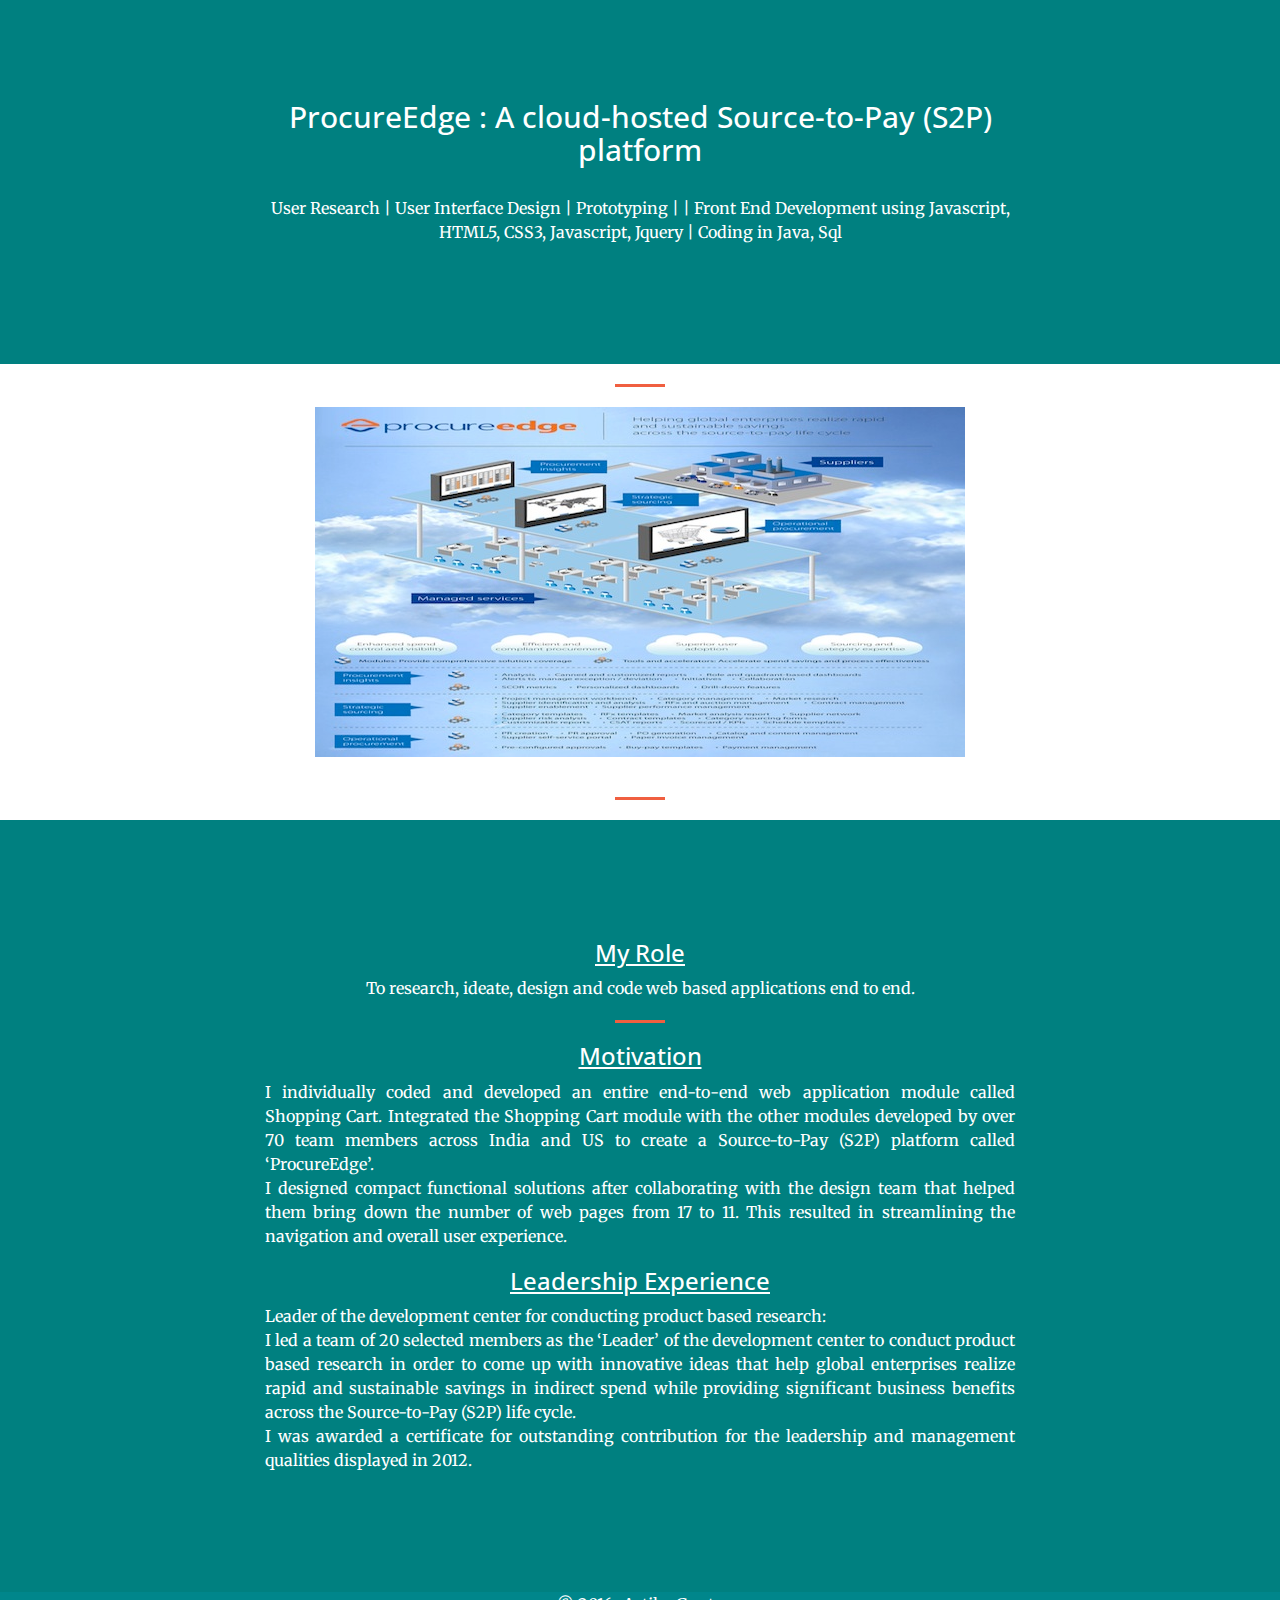
<file: procureedge.html>
<html>
<head>
<title>ProcureEdge</title>
<meta charset="utf-8">
<meta http-equiv="X-UA-Compatible" content="IE=edge">
<meta name="viewport" content="width=device-width, initial-scale=1">

<link rel="stylesheet" href="css/bootstrap.min.css" type="text/css">

    <!-- Custom Fonts -->
<link href='http://fonts.googleapis.com/css?family=Open+Sans:300italic,400italic,600italic,700italic,800italic,400,300,600,700,800' rel='stylesheet' type='text/css'>
<link href='http://fonts.googleapis.com/css?family=Merriweather:400,300,300italic,400italic,700,700italic,900,900italic' rel='stylesheet' type='text/css'>
<link rel="stylesheet" href="font-awesome/css/font-awesome.min.css" type="text/css">

    <!-- Plugin CSS -->
<link rel="stylesheet" href="css/animate.min.css" type="text/css">

    <!-- Custom CSS -->
<link rel="stylesheet" href="css/creative.css" type="text/css">
</head>

<body>
	

	
	

    <section class="bg-primary" id="about">
        <div class="container">
            <div class="row">
                <div class="col-lg-8 col-lg-offset-2 text-center">
                    <h2 class="section-heading">ProcureEdge : A cloud-hosted Source-to-Pay (S2P) platform</h2>
                    <br>
                    <!-- <p><em>Awarded the FIRST place at the PLAY Hackathon held at San Francisco</em></p>
                    <br> -->
                    <p>User Research | User Interface Design | Prototyping | | Front End Development using Javascript, HTML5, CSS3, Javascript, Jquery | Coding in Java, Sql</p>


              		
                </div>
            </div>
        </div>
    </section>
    <hr>
    
    <div class="img1" align="center">
		<img src="img/portfolio/procureedge.jpg" class="img-responsive" alt="ProcureEdge"/>
	</div>
	<br>
	<!-- <div align="center">
                    <a href="http://www.ischool.berkeley.edu/newsandevents/news/20151117playhackathon">View the published News Article on this</a>
                </div> -->
    
	<hr>
	 <section class="bg-primary" id="about">
        <div class="container">
            <div class="row">
                <div class="col-lg-8 col-lg-offset-2 text-center">
                    <h3><u>My Role</u></h3>
                    <p align="center">To research, ideate, design and code web based applications end to end.</p>
                    <hr class="primary">
                    <h3><u>Motivation</u></h3>
                    <p align="justify">I individually coded and developed an entire end-to-end web application module called Shopping Cart. Integrated the Shopping Cart module with the other modules developed by over 70 team members across India and US to create a Source-to-Pay (S2P) platform called ‘ProcureEdge’.
                        <br>
I designed compact functional solutions after collaborating with the design team that helped them bring down the number of web pages from 17 to 11. This resulted in streamlining the navigation and overall user experience.
</p>
<h3><u>Leadership Experience</u></h3>
<p align="justify">Leader of the development center for conducting product based research:<br>
I led a team of 20 selected members as the ‘Leader’ of the development center to conduct product based research in order to come up with innovative ideas that help global enterprises realize rapid and sustainable savings in indirect spend while providing significant business benefits across the Source-to-Pay (S2P) life cycle.<br>
I was awarded a certificate for outstanding contribution for the leadership and management qualities displayed in 2012.
</p>

                    

              		
                </div>
            </div>
        </div>
    </section>
    <div id="footer">  
<footer>
  
<p align="center">&copy; 2016 &middot; Astika Gupta</p></footer>
</div>
	<!-- Start of Async Drift Code -->
<script>
!function() {
  var t;
  if (t = window.driftt = window.drift = window.driftt || [], !t.init) return t.invoked ? void (window.console && console.error && console.error("Drift snippet included twice.")) : (t.invoked = !0, 
  t.methods = [ "identify", "config", "track", "reset", "debug", "show", "ping", "page", "hide", "off", "on" ], 
  t.factory = function(e) {
    return function() {
      var n;
      return n = Array.prototype.slice.call(arguments), n.unshift(e), t.push(n), t;
    };
  }, t.methods.forEach(function(e) {
    t[e] = t.factory(e);
  }), t.load = function(t) {
    var e, n, o, i;
    e = 3e5, i = Math.ceil(new Date() / e) * e, o = document.createElement("script"), 
    o.type = "text/javascript", o.async = !0, o.crossorigin = "anonymous", o.src = "https://js.driftt.com/include/" + i + "/" + t + ".js", 
    n = document.getElementsByTagName("script")[0], n.parentNode.insertBefore(o, n);
  });
}();
drift.SNIPPET_VERSION = '0.3.1';
drift.load('ke77na9d8rmu');
</script>
<!-- End of Async Drift Code -->
</body>
</html>
</file>
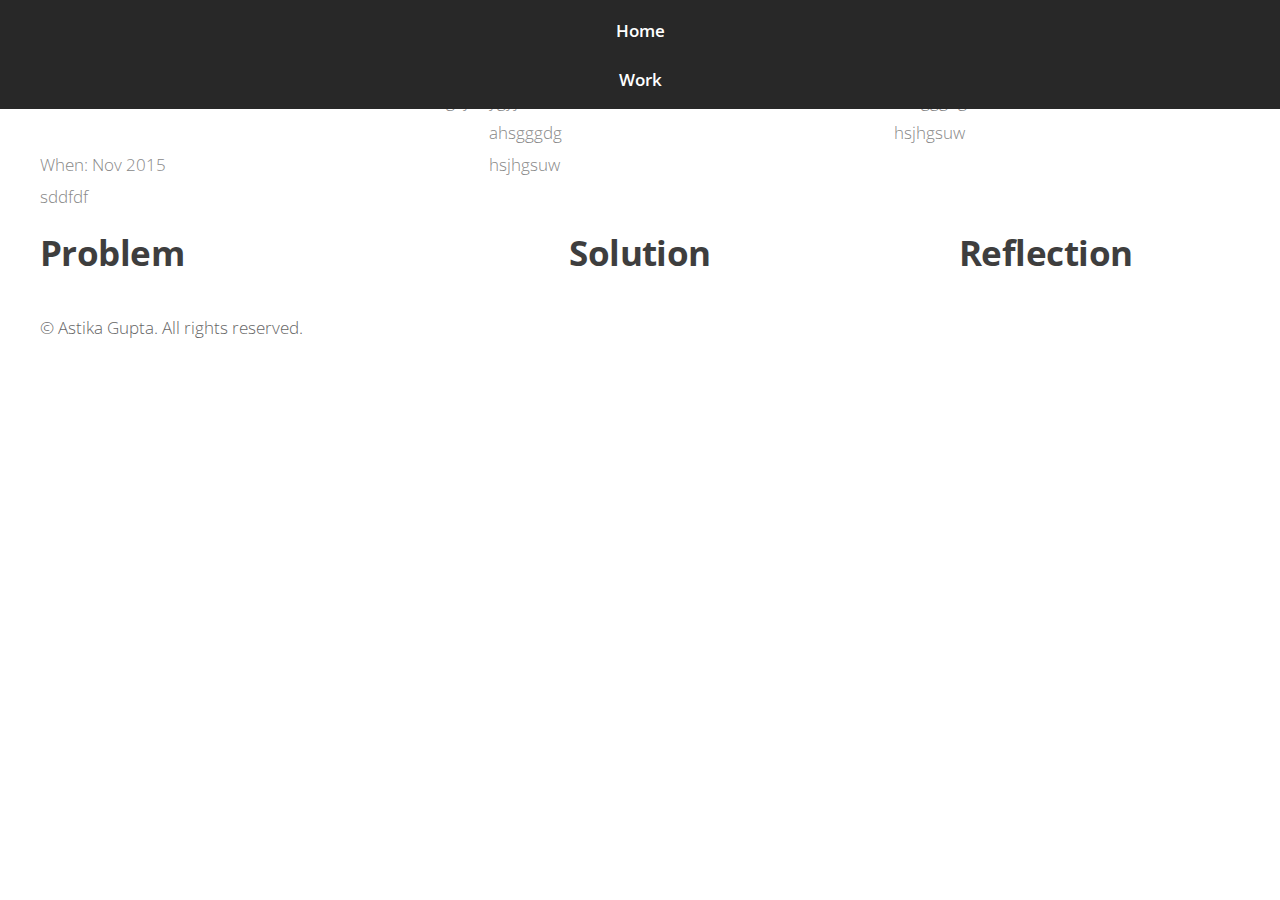
<file: threecolumn.html>
<!DOCTYPE HTML>
<!--
	Minimaxing by HTML5 UP
	html5up.net | @n33co
	Free for personal and commercial use under the CCA 3.0 license (html5up.net/license)
-->
<html>
	<head>
		<title>Calcentral Budget Tool|UX Research and design</title>
		<meta charset="utf-8" />
		<meta name="viewport" content="width=device-width, initial-scale=1" />
		<!--[if lte IE 8]><script src="assets/js/ie/html5shiv.js"></script><![endif]-->
		<link rel="stylesheet" href="assets/3assets/css/main.css" />
		<!--[if lte IE 9]><link rel="stylesheet" href="assets/css/ie9.css" /><![endif]-->
	</head>
	<body>
		<div id="page-wrapper">
			<div id="header-wrapper">
				<div class="container">
					<div class="row">
						<div class="12u">

							<header id="header">
								<h1><a href="#" id="logo">CalCentral Budget Tool</a></h1>
								<nav id="nav">
									<a href="index.html">Home</a>
									<a href="projects.html">Work</a>
									<!-- <a href="twocolumn1.html">About</a>
									<a href="twocolumn2.html"></a>
									<a href="onecolumn.html">One Column</a> -->
									<!-- <a href="threecolumn.html" class="current-page-item">Three Column</a> -->
								</nav>

							</header>
							<div style="column-count:3;">
							
							<div id="smalldiv" style="background-color:white;max-width:200px; min-width:auto;max-height:auto;" >
								<ul>
									<li><b>Where: MIMS</b></li>
									<br>
									<li>When: Nov 2015</li>
									<li>sddfdf</li>
									<li>gsydcygyj</li>

								</ul>
							</section>
						</div>
							<div align="center" id="smalldiv">
							<section id="smalldiv" style="background-color:white;max-width:200px; min-width:auto;max-height:auto;float:center;display:inline-block;" align="center">
								<ul>
									<li>ahsgggdg</li>
									<li>hsjhgsuw</li>
								</ul>
							</section>
						</div>
						<div align="center" id="smalldiv">
							<section id="smalldiv" style="background-color:white;max-width:200px; min-width:auto;max-height:auto;float:center;display:inline-block;" align="center">
								<ul>
									<li>ahsgggdg</li>
									<li>hsjhgsuw</li>
								</ul>
							</section>
						</div>
					

						</div>
					</div>
				</div>
			</div>
			<div id="main">
				<div class="container">
					<div class="row main-row">
						<div class="3u 12u(mobile)">

							<section>
								<h2>Problem</h2>
							<!-- 	<ul class="link-list">
									<li><a href="#">Quis accumsan lorem</a></li>
									<li><a href="#">Sed neque nisi consequat</a></li>
									<li><a href="#">Eget et amet consequat</a></li>
									<li><a href="#">Dapibus sed mattis blandit</a></li>
									<li><a href="#">Vitae magna sed dolore</a></li>
									<li><a href="#">Eget et amet consequat</a></li>
									<li><a href="#">Dapibus sed mattis blandit</a></li>
								</ul> -->
								
							</section>

						<!-- 	<section>
								<h2>Solution</h2>
								<p>Duis neque sed nisi, dapibus sed mattis rutrum accumsan sed.
								Suspendisse eu varius amet nibh. Suspendisse vitae magna eget odio amet
								mollis justo facilisis quis. Sed sagittis mauris amet tellus gravida
								lorem ipsum dolor consequat blandit tempus ipsum dolor lorem sit amet.</p>
							</section> -->

						</div>
						<div class="6u 12u(mobile) important(mobile)">

							<section class="middle-content" align="center">
								<h2>Solution</h2>
							
							</section>

						</div>
						<div class="3u 12u(mobile)">

							<section>
								<h2>Reflection</h2>
								
							</section>

							

						</div>
					</div>
				</div>
			</div>
			<div id="footer-wrapper">
				<div class="container">
					<div class="row">
						<div class="8u 12u(mobile)">
							
								
							<!-- <section>
								<h2>How about a truckload of links?</h2>
								
							
							</section> -->

						</div>
						<!-- <div class="4u 12u(mobile)">

							<section>
								<h2>Something of interest</h2>
								<p></p>
								<footer class="controls">
									<a href="#" class="button">Oh, please continue ....</a>
								</footer>
							</section>

						</div> -->
					</div>
					<div class="row">
						<div class="12u">

							<div id="copyright">
								&copy; Astika Gupta. All rights reserved. 
							</div>

						</div>
					</div>
				</div>
			</div>
		</div>

		<!-- Scripts -->
			<script src="assets/js/jquery.min.js"></script>
			<script src="assets/js/skel.min.js"></script>
			<script src="assets/js/skel-viewport.min.js"></script>
			<script src="assets/js/util.js"></script>
			<!--[if lte IE 8]><script src="assets/js/ie/respond.min.js"></script><![endif]-->
			<script src="assets/js/main.js"></script>

	</body>
</html>
</file>
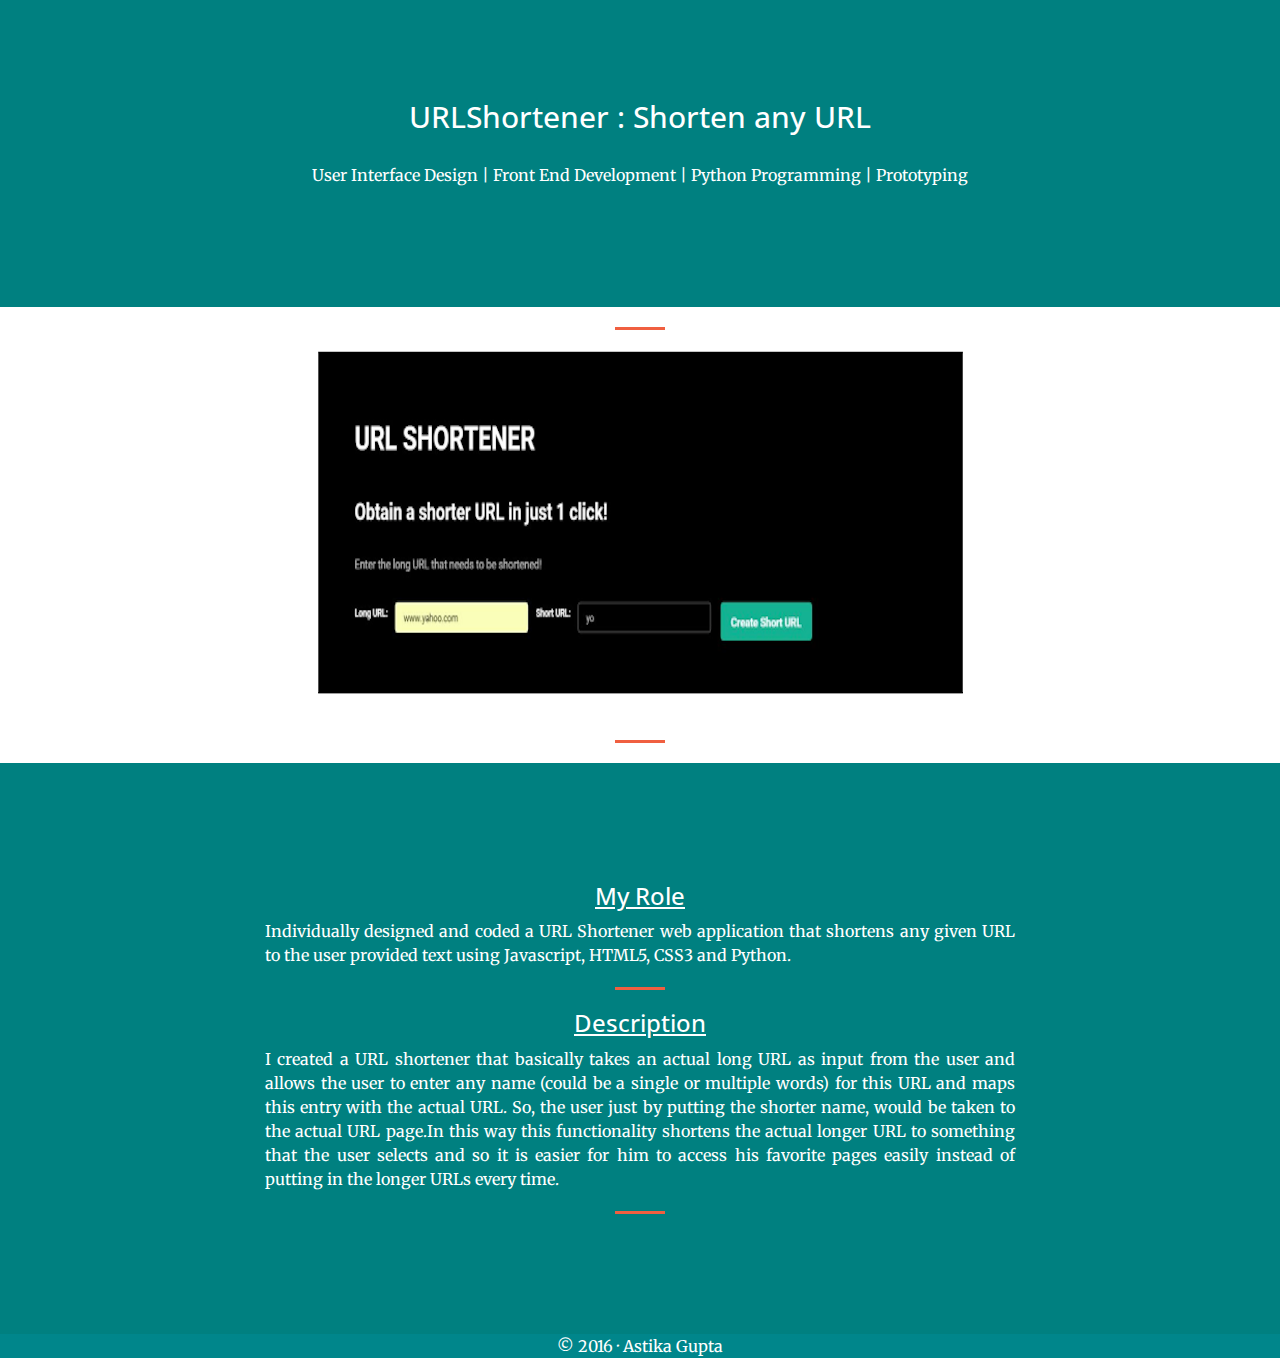
<file: urlshortener.html>
<html>
<head>
<title>URLShortener</title>
<meta charset="utf-8">
<meta http-equiv="X-UA-Compatible" content="IE=edge">
<meta name="viewport" content="width=device-width, initial-scale=1">

<link rel="stylesheet" href="css/bootstrap.min.css" type="text/css">

    <!-- Custom Fonts -->
<link href='http://fonts.googleapis.com/css?family=Open+Sans:300italic,400italic,600italic,700italic,800italic,400,300,600,700,800' rel='stylesheet' type='text/css'>
<link href='http://fonts.googleapis.com/css?family=Merriweather:400,300,300italic,400italic,700,700italic,900,900italic' rel='stylesheet' type='text/css'>
<link rel="stylesheet" href="font-awesome/css/font-awesome.min.css" type="text/css">

    <!-- Plugin CSS -->
<link rel="stylesheet" href="css/animate.min.css" type="text/css">

    <!-- Custom CSS -->
<link rel="stylesheet" href="css/creative.css" type="text/css">
</head>

<body>
	

	
	

    <section class="bg-primary" id="about">
        <div class="container">
            <div class="row">
                <div class="col-lg-8 col-lg-offset-2 text-center">
                    <h2 class="section-heading">URLShortener : Shorten any URL</h2>
                    <br>
                    
                    <p>User Interface Design | Front End Development | Python Programming | Prototyping</p>


              		
                </div>
            </div>
        </div>
    </section>
    <hr>
    
    <div class="img1" align="center">
		<img src="img/portfolio/urlshortener.png" class="img-responsive" alt="URLshortener"/>
	</div>
	<br>
	<!-- <div align="center">
                    <a href="http://www.ischool.berkeley.edu/newsandevents/news/20151117playhackathon">View the published News Article on this</a>
                </div> -->
    
	<hr>
	 <section class="bg-primary" id="about">
        <div class="container">
            <div class="row">
                <div class="col-lg-8 col-lg-offset-2 text-center">
                    <h3><u>My Role</u></h3>
                    <p align="justify">Individually designed and coded a URL Shortener web application that shortens any given URL to the user provided text using Javascript, HTML5, CSS3 and Python.</p>
                    <hr class="primary">
                   
                   
                    

                    <h3><u>Description</u></h3>
                    <p align="justify">I created a URL shortener that basically takes an actual long URL as input from the
user and allows the user to enter any name (could be a single or multiple words) for this URL
and maps this entry with the actual URL. So, the user just by putting the shorter name, would
be taken to the actual URL page.In this way this functionality shortens the actual longer URL
to something that the user selects and so it is easier for him to access his favorite pages
easily instead of putting in the longer URLs every time.</p>
                    <hr class="primary">

                    

                    

              		
                </div>
            </div>
        </div>
    </section>
    <div id="footer">  
<footer>
  
<p align="center">&copy; 2016 &middot; Astika Gupta</p></footer>
</div>
</body>
</html>
</file>
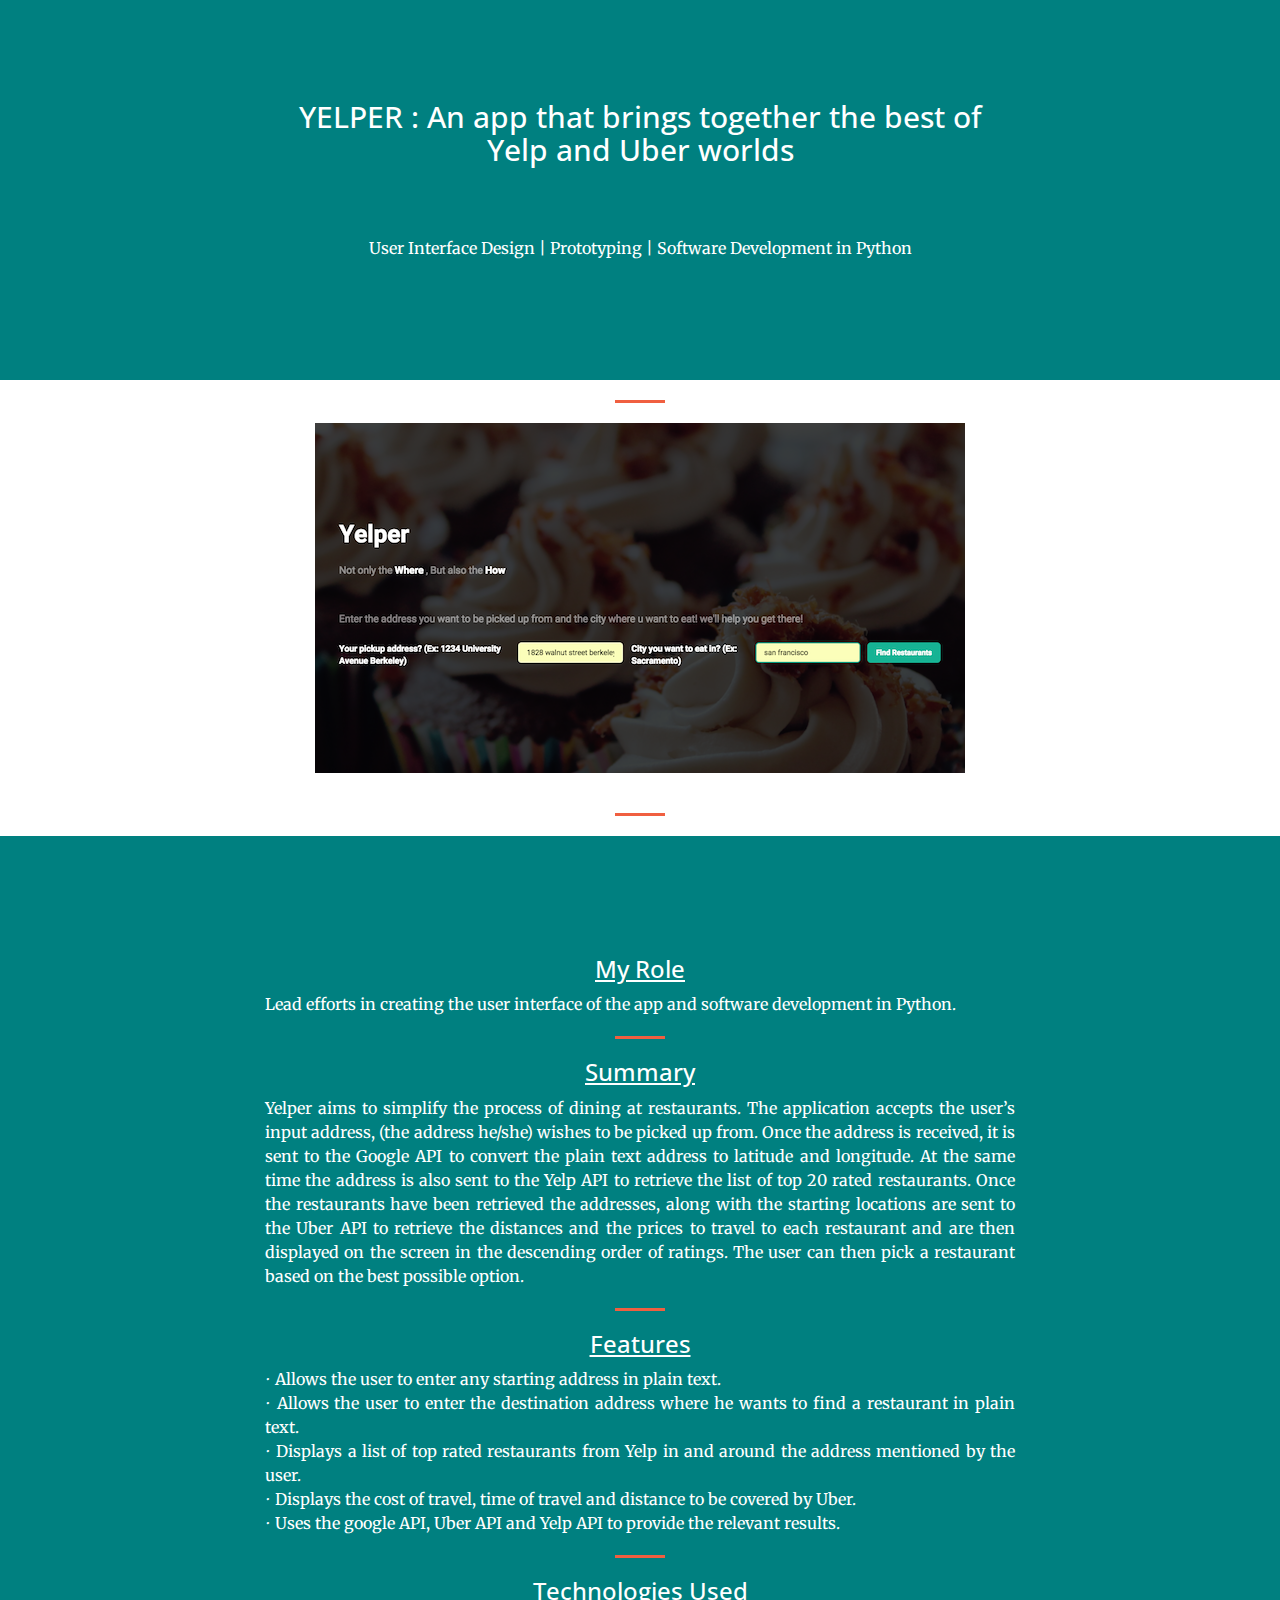
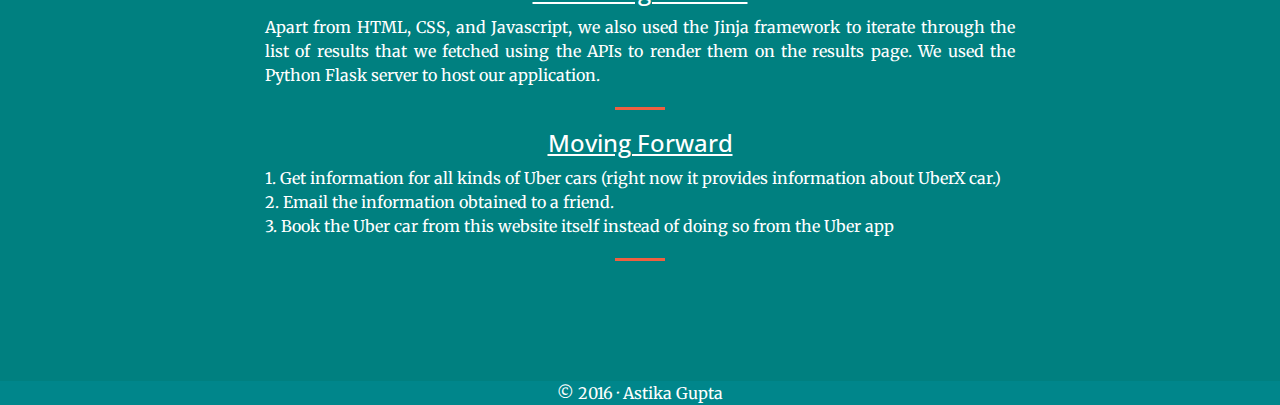
<file: yelper.html>
<html>
<head>
<title>Yelper</title>
<meta charset="utf-8">
<meta http-equiv="X-UA-Compatible" content="IE=edge">
<meta name="viewport" content="width=device-width, initial-scale=1">

<link rel="stylesheet" href="css/bootstrap.min.css" type="text/css">

    <!-- Custom Fonts -->
<link href='http://fonts.googleapis.com/css?family=Open+Sans:300italic,400italic,600italic,700italic,800italic,400,300,600,700,800' rel='stylesheet' type='text/css'>
<link href='http://fonts.googleapis.com/css?family=Merriweather:400,300,300italic,400italic,700,700italic,900,900italic' rel='stylesheet' type='text/css'>
<link rel="stylesheet" href="font-awesome/css/font-awesome.min.css" type="text/css">

    <!-- Plugin CSS -->
<link rel="stylesheet" href="css/animate.min.css" type="text/css">

    <!-- Custom CSS -->
<link rel="stylesheet" href="css/creative.css" type="text/css">
</head>

<body>
	

	
	

    <section class="bg-primary" id="about">
        <div class="container">
            <div class="row">
                <div class="col-lg-8 col-lg-offset-2 text-center">
                    <h2 class="section-heading">YELPER : An app that brings together the best of Yelp and Uber worlds</h2>
                    <br>
                    <p><em></em></p>
                    <br>
                    <p>User Interface Design | Prototyping | Software Development in Python</p>


              		
                </div>
            </div>
        </div>
    </section>
    <hr>
    
    <div class="img1" align="center">
		<img src="img/portfolio/yelper.png" class="img-responsive" alt="yelper"/>
	</div>
	<br>
	<!-- <div align="center">
                    <a href="http://www.ischool.berkeley.edu/newsandevents/news/20151117playhackathon">View the published News Article on this</a>
                </div> -->
    
	<hr>
	 <section class="bg-primary" id="about">
        <div class="container">
            <div class="row">
                <div class="col-lg-8 col-lg-offset-2 text-center">
                    <h3><u>My Role</u></h3>
                    <p align="justify">Lead efforts in creating the user interface of the app and software development in Python.</p>
                    <hr class="primary">
                    <h3><u>Summary</u></h3>
                    <p align="justify">Yelper aims to simplify the process of dining at restaurants. The application accepts the
user’s input address, (the address he/she) wishes to be picked up from. Once the address is
received, it is sent to the Google API to convert the plain text address to latitude and
longitude. At the same time the address is also sent to the Yelp API to retrieve the list of top
20 rated restaurants. Once the restaurants have been retrieved the addresses, along with the
starting locations are sent to the Uber API to retrieve the distances and the prices to travel to
each restaurant and are then displayed on the screen in the descending order of ratings.
The user can then pick a restaurant based on the best possible option.</p>
                    <hr class="primary">
                    
                    <h3><u>Features</u></h3>
                    <p align="justify">
∙ Allows the user to enter any starting address in plain text.<br>
∙ Allows the user to enter the destination address where he wants to find a restaurant in plain
text.<br>
∙ Displays a list of top rated restaurants from Yelp in and around the address mentioned by
the user.<br>
∙ Displays the cost of travel, time of travel and distance to be covered by Uber.<br>
∙ Uses the google API, Uber API and Yelp API to provide the relevant results.</p>
 <hr class="primary">

                    <h3><u>Technologies Used</u></h3>
                    <p align="justify">
Apart from HTML, CSS, and Javascript, we also used the Jinja framework to iterate through
the list of results that we fetched using the APIs to render them on the results page. We used
the Python Flask server to host our application.</p>
                    <hr class="primary">

                    <h3><u>Moving Forward</u></h3>
                    <p align="justify">1. Get information for all kinds of Uber cars (right now it provides information about
UberX car.)<br>
2. Email the information obtained to a friend.<br>
3. Book the Uber car from this website itself instead of doing so from the Uber app</p>
                    <hr class="primary">

                    

              		
                </div>
            </div>
        </div>
    </section>
    <div id="footer">  
<footer>
  
<p align="center">&copy; 2016 &middot; Astika Gupta</p></footer>
</div>
</body>
</html>
</file>
<file: assets/css/ie9.css>
/*
	Miniport by HTML5 UP
	html5up.net | @n33co
	Free for personal and commercial use under the CCA 3.0 license (html5up.net/license)
*/

/* Button */

	input[type="button"],
	input[type="submit"],
	input[type="reset"],
	button,
	.button {
		background-image: url("images/ie/grad0-20.svg");
	}

/* List */

	ul.social li a:before {
		background-image: url("images/ie/grad0-20.svg");
	}
</file>
<file: assets/css/ie8.css>
/*
	Miniport by HTML5 UP
	html5up.net | @n33co
	Free for personal and commercial use under the CCA 3.0 license (html5up.net/license)
*/

/* Basic */

	form input[type=text],
	form input[type=password],
	form select,
	form textarea {
		position: relative;
		-ms-behavior: url("assets/js/ie/PIE.htc");
	}

	input[type="button"],
	input[type="submit"],
	input[type="reset"],
	button,
	.button {
		position: relative;
		-ms-behavior: url("assets/js/ie/PIE.htc");
	}

/* Section/Article */

	section > .last-child,
	article > .last-child,
	section.last-child,
	article.last-child {
		margin-bottom: 0;
	}

/* Box */

	.box {
		border: solid 1px #ddd;
	}

/* List */

	ul.social li a {
		position: relative;
		top: 0 !important;
		overflow: hidden;
		-ms-behavior: url("assets/js/ie/PIE.htc");
	}

		ul.social li a:before {
			background: none;
		}

/* Wrappers */

	.wrapper {
		border-top: solid 1px #ddd;
	}

/* Nav */

	#nav a {
		position: relative;
		-ms-behavior: url("assets/js/ie/PIE.htc");
	}

/* Articles */

	#top .image {
		position: relative;
		-ms-behavior: url("assets/js/ie/PIE.htc");
	}

		#top .image img {
			position: relative;
			-ms-behavior: url("assets/js/ie/PIE.htc");
		}
</file>
<file: css/creative.css>
/*!
 * Start Bootstrap - Creative Bootstrap Theme (http://startbootstrap.com)
 * Code licensed under the Apache License v2.0.
 * For details, see http://www.apache.org/licenses/LICENSE-2.0.
 */

html,
body {
    width: 100%;
    height: 100%;
}

body {
    font-family: Merriweather,'Helvetica Neue',Arial,sans-serif;
}
#header-arrow{
/*padding-left: 300px;*/
position: relative;
left: 600px;
height: 20px;
width: 40px;

/*color: #00868b;*/
}
hr {
    max-width: 50px;
    border-color: #f05f40;
    border-width: 3px;
}

hr.light {
    border-color: #fff;
}

a {
    color: #f05f40;
    -webkit-transition: all .35s;
    -moz-transition: all .35s;
    transition: all .35s;
}

a:hover,
a:focus {
    color: #eb3812;
}

h1,
h2,
h3,
h4,
h5,
h6 {
    font-family: 'Open Sans','Helvetica Neue',Arial,sans-serif;
}

p {
    margin-bottom: 20px;
    font-size: 16px;
    line-height: 1.5;
}

.bg-primary {
/*     background-color: #00868b; */
    background-color:#008080;
}

.bg-dark {
    color: #fff;
    background-color: #222;
}

.text-faded {
    color: rgba(255,255,255,.7);
}

section {
    padding: 100px 0;
}

aside {
    padding: 50px 0;
}

/* .no-padding {
    padding: 0;
} */

.navbar-default {
    border-color: rgba(34,34,34,.05);
    font-family: 'Open Sans','Helvetica Neue',Arial,sans-serif;
    background-color: #fff;
    -webkit-transition: all .35s;
    -moz-transition: all .35s;
    transition: all .35s;
}

.navbar-default .navbar-header .navbar-brand {
    text-transform: uppercase;
    font-family: 'Open Sans','Helvetica Neue',Arial,sans-serif;
    font-weight: 700;
    /*color: #ff0000;*/ /*on hovering over ASTIKA GUPTA on navbar*/
   /*color: red;*/
}

.navbar-default .navbar-header .navbar-brand:hover,
.navbar-default .navbar-header .navbar-brand:focus {
    color: #ff0000;
}

.navbar-default .nav > li>a,
.navbar-default .nav>li>a:focus {
    text-transform: uppercase;
    font-size: 13px;
    font-weight: 700;
    color: #222;
}

.navbar-default .nav > li>a:hover,
.navbar-default .nav>li>a:focus:hover {
    color: #f05f40;
}

.navbar-default .nav > li.active>a,
.navbar-default .nav>li.active>a:focus {
    color: #f05f40!important;
    background-color: transparent;
}

.navbar-default .nav > li.active>a:hover,
.navbar-default .nav>li.active>a:focus:hover {
    background-color: transparent;
}

@media(min-width:768px) {
    .navbar-default {
        border-color: rgba(255,255,255,.3);
        background-color: transparent;
    }

    .navbar-default .navbar-header .navbar-brand {
        /*color: rgba(255,255,255,.7);*/
        /*color:#eb3812;*/
        color: #00868b; /*turqouise*/
        /*color:red;*/
    }

    .navbar-default .navbar-header .navbar-brand:hover,
    .navbar-default .navbar-header .navbar-brand:focus {
        color: #ff0000;
    }

    .navbar-default .nav > li>a,
    .navbar-default .nav>li>a:focus {
        /*color: rgba(255,255,255,.7);*/
        /*color: #eb3812;*/
        color:#00868b;
    }

    .navbar-default .nav > li>a:hover,
    .navbar-default .nav>li>a:focus:hover {
        color: #f05f40;
    }

    .navbar-default.affix {
        border-color: rgba(34,34,34,.05);
        background-color: #fff;
    }

    .navbar-default.affix .navbar-header .navbar-brand {
        font-size: 14px;
        color: #f05f40;
    }

    .navbar-default.affix .navbar-header .navbar-brand:hover,
    .navbar-default.affix .navbar-header .navbar-brand:focus {
        color: #eb3812;
    }

    .navbar-default.affix .nav > li>a,
    .navbar-default.affix .nav>li>a:focus {
        color: #222;
    }

    .navbar-default.affix .nav > li>a:hover,
    .navbar-default.affix .nav>li>a:focus:hover {
        color: #f05f40;
    }
}

.myprop{
    padding-top: 10;
    padding-left: 10;
    padding-right: 10;
    padding-top:10;
    
}
#footer{
    /*background-color: #eb3812;*/
    background-color: #00868b;
    background-size: 50;
    color: white;
}
#myname{
    font-family: fantasy;
    font-weight: bolder;
    font-family: Chunkfive;
}
#twodots{
color: #008680;
}
@font-face {
    font-family: Chunkfive;
    src: url('Chunkfive.otf');
}
#s1,#s2,#s3{
   /* display:inline-block;
    width:33.33%;
    height:300px;*/
    -webkit-flex:1;
    flex:1;
    /*border:thin solid #777;*/
}
/*#s3{
    display: inline-block;
    width: auto;
    height: 300px;
}*/
/*#tdata1,#tdata2,#tdata3{
    width:33.33333333%;
    height:300px;
    padding-right: 10;
    
}*/
/*#tdata{
    width: auto;
    height: 300px;

}*/
#tdata3{
padding-right: 10;
width:450px;
}
#tdata2{
    padding-right: 10;
    width:370px;
    padding-left: 10;
}
#tdata1{
    padding-right: 15;
    width:350px;
}
#th1,#th2,#th3{
    width:33.33%;
}
#bigdiv{
    display:-webkit-flex;
    -webkit-justify-content:center;

    display:flex;
    justify-content:center;
}
.mysection{
    background-color: #B0E2FF;
}
#s1,#s2,#s3{
    padding-top: 25;
}
#affinity th tr td{
padding-right: 15;
padding-top: 15;
padding-left: 15;
padding-bottom: 15;

}
/*#buffer1,#buffer2{
    background-color: blue;
}*/
#flowmodels tr td{
padding-right: 15;
padding-top: 15;
padding-left: 15;
padding-bottom: 15;
}
#process1{
   /* background-color: #4fc7ea;*/
    padding-bottom: 15;
}
#process2{
    /*background-color: #8b9dc3;*/
    padding-bottom: 15;
}
#process3{
   /* background-color: #4fc7ea;*/
    padding-bottom: 15;
}
.resume{
    color:white;
}
#mailtocolor{
    color:#00868b;
}
#skillheadercolor{
    color:#00868b;
}
header {
    position: relative;
    width: 100%;
    min-height: auto;
    text-align: center;
    color: #fff;
    background-image: url(../img/wt4.jpg);
    background-position: center;
    -webkit-background-size: cover;
    -moz-background-size: cover;
    background-size: cover;
    -o-background-size: cover;
}

header .header-content {
    position: relative;
    width: 100%;
    padding: 100px 15px;
    text-align: center;
}

header .header-content .header-content-inner h1 {
    margin-top: 0;
    margin-bottom: 0;
    text-transform: uppercase;
    font-weight: 700;
    color: rgba(0,0,0,.7);
}

header .header-content .header-content-inner hr {
    margin: 30px auto;
}

header .header-content .header-content-inner p {
    margin-bottom: 50px;
    font-size: 16px;
    font-weight: 300;
    color: rgba(0,0,0,.7);
}

@media(min-width:768px) {
    header {
        min-height: 100%;
    }

    header .header-content {
        position: absolute;
        top: 50%;
        padding: 0 50px;
        -webkit-transform: translateY(-50%);
        -ms-transform: translateY(-50%);
        transform: translateY(-50%);
    }

    header .header-content .header-content-inner {
        margin-right: auto;
        margin-left: auto;
        max-width: 1000px;
    }

    header .header-content .header-content-inner p {
        margin-right: auto;
        margin-left: auto;
        max-width: 80%;
        font-size: 18px;
    }
}

.section-heading {
    margin-top: 0;
}

.service-box {
    margin: 50px auto 0;
    max-width: 400px;
}

@media(min-width:992px) {
    .service-box {
        margin: 20px auto 0;
    }
}

.service-box p {
    margin-bottom: 0;
}

.portfolio-box {
    display: block;
    position: relative;
    margin: 0 auto;
    max-width: 650px;
    border-color: #00868b;
}

.portfolio-box .portfolio-box-caption {
    display: block;
    position: absolute;
    bottom: 0;
    width: 100%;
    height: 100%;
    text-align: center;
    color: #fff;
    opacity: 0;
    background: rgba(240,95,64,.9);
    -webkit-transition: all .35s;
    -moz-transition: all .35s;
    transition: all .35s;
}

.portfolio-box .portfolio-box-caption .portfolio-box-caption-content {
    position: absolute;
    top: 50%;
    width: 100%;
    text-align: center;
    transform: translateY(-50%);
}

.portfolio-box .portfolio-box-caption .portfolio-box-caption-content .project-category,
.portfolio-box .portfolio-box-caption .portfolio-box-caption-content .project-name {
    padding: 0 15px;
    font-family: 'Open Sans','Helvetica Neue',Arial,sans-serif;
}

.portfolio-box .portfolio-box-caption .portfolio-box-caption-content .project-category {
    text-transform: uppercase;
    font-size: 14px;
    font-weight: 600;
}

.portfolio-box .portfolio-box-caption .portfolio-box-caption-content .project-name {
    font-size: 18px;
}

.portfolio-box:hover .portfolio-box-caption {
    opacity: 1;
}

@media(min-width:768px) {
    .portfolio-box .portfolio-box-caption .portfolio-box-caption-content .project-category {
        font-size: 16px;
    }

    .portfolio-box .portfolio-box-caption .portfolio-box-caption-content .project-name {
        font-size: 22px;
    }
}

.call-to-action h2 {
    margin: 0 auto 20px;
}

.text-primary {
    color: #f05f40;
}

.no-gutter > [class*=col-] {
    padding-right: 0;
    padding-left: 0;
}

.btn-default {
    border-color: #fff;
    color: #222;
    background-color: #fff;
    -webkit-transition: all .35s;
    -moz-transition: all .35s;
    transition: all .35s;
}

.btn-default:hover,
.btn-default:focus,
.btn-default.focus,
.btn-default:active,
.btn-default.active,
.open > .dropdown-toggle.btn-default {
    border-color: #ededed;
    color: #222;
    background-color: #f2f2f2;
}

.btn-default:active,
.btn-default.active,
.open > .dropdown-toggle.btn-default {
    background-image: none;
}

.btn-default.disabled,
.btn-default[disabled],
fieldset[disabled] .btn-default,
.btn-default.disabled:hover,
.btn-default[disabled]:hover,
fieldset[disabled] .btn-default:hover,
.btn-default.disabled:focus,
.btn-default[disabled]:focus,
fieldset[disabled] .btn-default:focus,
.btn-default.disabled.focus,
.btn-default[disabled].focus,
fieldset[disabled] .btn-default.focus,
.btn-default.disabled:active,
.btn-default[disabled]:active,
fieldset[disabled] .btn-default:active,
.btn-default.disabled.active,
.btn-default[disabled].active,
fieldset[disabled] .btn-default.active {
    border-color: #fff;
    background-color: #fff;
}

.btn-default .badge {
    color: #fff;
    background-color: #222;
}

.btn-primary {
    border-color: #f05f40;
    color: #fff;
   /* background-color: #f05f40; */
   background-color: #00868b;
    /*background-color: red;*/
    -webkit-transition: all .35s;
    -moz-transition: all .35s;
    transition: all .35s;
}

.btn-primary:hover,
.btn-primary:focus,
.btn-primary.focus,
.btn-primary:active,
.btn-primary.active,
.open > .dropdown-toggle.btn-primary {
    border-color: #ed431f;
    color: #fff;
    background-color: #ee4b28;
}

.btn-primary:active,
.btn-primary.active,
.open > .dropdown-toggle.btn-primary {
    background-image: none;
}

.btn-primary.disabled,
.btn-primary[disabled],
fieldset[disabled] .btn-primary,
.btn-primary.disabled:hover,
.btn-primary[disabled]:hover,
fieldset[disabled] .btn-primary:hover,
.btn-primary.disabled:focus,
.btn-primary[disabled]:focus,
fieldset[disabled] .btn-primary:focus,
.btn-primary.disabled.focus,
.btn-primary[disabled].focus,
fieldset[disabled] .btn-primary.focus,
.btn-primary.disabled:active,
.btn-primary[disabled]:active,
fieldset[disabled] .btn-primary:active,
.btn-primary.disabled.active,
.btn-primary[disabled].active,
fieldset[disabled] .btn-primary.active {
    border-color: #f05f40;
    background-color: #f05f40;
}

.btn-primary .badge {
    color: #f05f40;
    background-color: #fff;
}

.btn {
    border: 0;
    border-radius: 300px;
    text-transform: uppercase;
    font-family: 'Open Sans','Helvetica Neue',Arial,sans-serif;
    font-weight: 700;
}

.btn-xl {
    padding: 15px 30px;
}

::-moz-selection {
    text-shadow: none;
    color: #fff;
    background: #222;
}

::selection {
    text-shadow: none;
    color: #fff;
    background: #222;
}

img::selection {
    color: #fff;
    background: 0 0;
}

img::-moz-selection {
    color: #fff;
    background: 0 0;
}

body {
    webkit-tap-highlight-color: #222;
}

#topmenu {background: black; width: 1230px; height: 5px; color: #fff; }

#submenu {display: block;
position: absolute;
width: 1230px;
background: black;
list-style: none;
line-height: 2em;
opacity: 0.6;

overflow: hidden;
    max-height:0;
    transition: max-height 0.7s ease-in; 
}

#topmenu:hover #submenu {
max-height: 200px;}

#menutitle {color: red;}
a {color: white;}
</file>
<file: assets/css/main.css>
@import url("http://fonts.googleapis.com/css?family=Open+Sans:300,300italic,600,600italic,700");
@import url("font-awesome.min.css");

/*
	Miniport by HTML5 UP
	html5up.net | @n33co
	Free for personal and commercial use under the CCA 3.0 license (html5up.net/license)
*/

/* Reset */

	html, body, div, span, applet, object, iframe, h1, h2, h3, h4, h5, h6, p, blockquote, pre, a, abbr, acronym, address, big, cite, code, del, dfn, em, img, ins, kbd, q, s, samp, small, strike, strong, sub, sup, tt, var, b, u, i, center, dl, dt, dd, ol, ul, li, fieldset, form, label, legend, table, caption, tbody, tfoot, thead, tr, th, td, article, aside, canvas, details, embed, figure, figcaption, footer, header, hgroup, menu, nav, output, ruby, section, summary, time, mark, audio, video {
		margin: 0;
		padding: 0;
		border: 0;
		font-size: 100%;
		font: inherit;
		vertical-align: baseline;
	}

	article, aside, details, figcaption, figure, footer, header, hgroup, menu, nav, section {
		display: block;
	}

	body {
		line-height: 1;
	}

	ol, ul {
		list-style: none;
	}

	blockquote, q {
		quotes: none;
	}

	blockquote:before, blockquote:after, q:before, q:after {
		content: '';
		content: none;
	}

	table {
		border-collapse: collapse;
		border-spacing: 0;
	}

	body {
		-webkit-text-size-adjust: none;
	}

/* Box Model */

	*, *:before, *:after {
		-moz-box-sizing: border-box;
		-webkit-box-sizing: border-box;
		box-sizing: border-box;
	}

/* Containers */

	.container {
		margin-left: auto;
		margin-right: auto;
	}

	.container.\31 25\25 {
		width: 100%;
		max-width: 1200px;
		min-width: 960px;
	}

	.container.\37 5\25 {
		width: 720px;
	}

	.container.\35 0\25 {
		width: 480px;
	}

	.container.\32 5\25 {
		width: 240px;
	}

	.container {
		width: 960px;
	}

	@media screen and (min-width: 737px) {

		.container.\31 25\25 {
			width: 100%;
			max-width: 1500px;
			min-width: 1200px;
		}

		.container.\37 5\25 {
			width: 900px;
		}

		.container.\35 0\25 {
			width: 600px;
		}

		.container.\32 5\25 {
			width: 300px;
		}

		.container {
			width: 1200px;
		}

	}

	@media screen and (min-width: 737px) and (max-width: 1200px) {

		.container.\31 25\25 {
			width: 100%;
			max-width: 1200px;
			min-width: 960px;
		}

		.container.\37 5\25 {
			width: 720px;
		}

		.container.\35 0\25 {
			width: 480px;
		}

		.container.\32 5\25 {
			width: 240px;
		}

		.container {
			width: 960px;
		}

	}

	@media screen and (max-width: 736px) {

		.container.\31 25\25 {
			width: 100%;
			max-width: 125%;
			min-width: 100%;
		}

		.container.\37 5\25 {
			width: 75%;
		}

		.container.\35 0\25 {
			width: 50%;
		}

		.container.\32 5\25 {
			width: 25%;
		}

		.container {
			width: 100% !important;
		}

	}

/* Grid */

	.row {
		border-bottom: solid 1px transparent;
		-moz-box-sizing: border-box;
		-webkit-box-sizing: border-box;
		box-sizing: border-box;
	}

	.row > * {
		float: left;
		-moz-box-sizing: border-box;
		-webkit-box-sizing: border-box;
		box-sizing: border-box;
	}

	.row:after, .row:before {
		content: '';
		display: block;
		clear: both;
		height: 0;
	}

	.row.uniform > * > :first-child {
		margin-top: 0;
	}

	.row.uniform > * > :last-child {
		margin-bottom: 0;
	}

	.row.\30 \25 > * {
		padding: 0 0 0 0px;
	}

	.row.\30 \25 {
		margin: 0 0 -1px 0px;
	}

	.row.uniform.\30 \25 > * {
		padding: 0px 0 0 0px;
	}

	.row.uniform.\30 \25 {
		margin: 0px 0 -1px 0px;
	}

	.row > * {
		padding: 0 0 0 40px;
	}

	.row {
		margin: 0 0 -1px -40px;
	}

	.row.uniform > * {
		padding: 40px 0 0 40px;
	}

	.row.uniform {
		margin: -40px 0 -1px -40px;
	}

	.row.\32 00\25 > * {
		padding: 0 0 0 80px;
	}

	.row.\32 00\25 {
		margin: 0 0 -1px -80px;
	}

	.row.uniform.\32 00\25 > * {
		padding: 80px 0 0 80px;
	}

	.row.uniform.\32 00\25 {
		margin: -80px 0 -1px -80px;
	}

	.row.\31 50\25 > * {
		padding: 0 0 0 60px;
	}

	.row.\31 50\25 {
		margin: 0 0 -1px -60px;
	}

	.row.uniform.\31 50\25 > * {
		padding: 60px 0 0 60px;
	}

	.row.uniform.\31 50\25 {
		margin: -60px 0 -1px -60px;
	}

	.row.\35 0\25 > * {
		padding: 0 0 0 20px;
	}

	.row.\35 0\25 {
		margin: 0 0 -1px -20px;
	}

	.row.uniform.\35 0\25 > * {
		padding: 20px 0 0 20px;
	}

	.row.uniform.\35 0\25 {
		margin: -20px 0 -1px -20px;
	}

	.row.\32 5\25 > * {
		padding: 0 0 0 10px;
	}

	.row.\32 5\25 {
		margin: 0 0 -1px -10px;
	}

	.row.uniform.\32 5\25 > * {
		padding: 10px 0 0 10px;
	}

	.row.uniform.\32 5\25 {
		margin: -10px 0 -1px -10px;
	}

	.\31 2u, .\31 2u\24 {
		width: 100%;
		clear: none;
		margin-left: 0;
	}

	.\31 1u, .\31 1u\24 {
		width: 91.6666666667%;
		clear: none;
		margin-left: 0;
	}

	.\31 0u, .\31 0u\24 {
		width: 83.3333333333%;
		clear: none;
		margin-left: 0;
	}

	.\39 u, .\39 u\24 {
		width: 75%;
		clear: none;
		margin-left: 0;
	}

	.\38 u, .\38 u\24 {
		width: 66.6666666667%;
		clear: none;
		margin-left: 0;
	}

	.\37 u, .\37 u\24 {
		width: 58.3333333333%;
		clear: none;
		margin-left: 0;
	}

	.\36 u, .\36 u\24 {
		width: 50%;
		clear: none;
		margin-left: 0;
	}

	.\35 u, .\35 u\24 {
		width: 41.6666666667%;
		clear: none;
		margin-left: 0;
	}

	.\34 u, .\34 u\24 {
		width: 33.3333333333%;
		clear: none;
		margin-left: 0;
	}

	.\33 u, .\33 u\24 {
		width: 25%;
		clear: none;
		margin-left: 0;
	}

	.\32 u, .\32 u\24 {
		width: 16.6666666667%;
		clear: none;
		margin-left: 0;
	}

	.\31 u, .\31 u\24 {
		width: 8.3333333333%;
		clear: none;
		margin-left: 0;
	}

	.\31 2u\24 + *,
	.\31 1u\24 + *,
	.\31 0u\24 + *,
	.\39 u\24 + *,
	.\38 u\24 + *,
	.\37 u\24 + *,
	.\36 u\24 + *,
	.\35 u\24 + *,
	.\34 u\24 + *,
	.\33 u\24 + *,
	.\32 u\24 + *,
	.\31 u\24 + * {
		clear: left;
	}

	.\-11u {
		margin-left: 91.66667%;
	}

	.\-10u {
		margin-left: 83.33333%;
	}

	.\-9u {
		margin-left: 75%;
	}

	.\-8u {
		margin-left: 66.66667%;
	}

	.\-7u {
		margin-left: 58.33333%;
	}

	.\-6u {
		margin-left: 50%;
	}

	.\-5u {
		margin-left: 41.66667%;
	}

	.\-4u {
		margin-left: 33.33333%;
	}

	.\-3u {
		margin-left: 25%;
	}

	.\-2u {
		margin-left: 16.66667%;
	}

	.\-1u {
		margin-left: 8.33333%;
	}

	@media screen and (min-width: 737px) {

		.row > * {
			padding: 25px 0 0 25px;
		}

		.row {
			margin: -25px 0 -1px -25px;
		}

		.row.uniform > * {
			padding: 25px 0 0 25px;
		}

		.row.uniform {
			margin: -25px 0 -1px -25px;
		}

		.row.\32 00\25 > * {
			padding: 50px 0 0 50px;
		}

		.row.\32 00\25 {
			margin: -50px 0 -1px -50px;
		}

		.row.uniform.\32 00\25 > * {
			padding: 50px 0 0 50px;
		}

		.row.uniform.\32 00\25 {
			margin: -50px 0 -1px -50px;
		}

		.row.\31 50\25 > * {
			padding: 37.5px 0 0 37.5px;
		}

		.row.\31 50\25 {
			margin: -37.5px 0 -1px -37.5px;
		}

		.row.uniform.\31 50\25 > * {
			padding: 37.5px 0 0 37.5px;
		}

		.row.uniform.\31 50\25 {
			margin: -37.5px 0 -1px -37.5px;
		}

		.row.\35 0\25 > * {
			padding: 12.5px 0 0 12.5px;
		}

		.row.\35 0\25 {
			margin: -12.5px 0 -1px -12.5px;
		}

		.row.uniform.\35 0\25 > * {
			padding: 12.5px 0 0 12.5px;
		}

		.row.uniform.\35 0\25 {
			margin: -12.5px 0 -1px -12.5px;
		}

		.row.\32 5\25 > * {
			padding: 6.25px 0 0 6.25px;
		}

		.row.\32 5\25 {
			margin: -6.25px 0 -1px -6.25px;
		}

		.row.uniform.\32 5\25 > * {
			padding: 6.25px 0 0 6.25px;
		}

		.row.uniform.\32 5\25 {
			margin: -6.25px 0 -1px -6.25px;
		}

		.\31 2u\28desktop\29, .\31 2u\24\28desktop\29 {
			width: 100%;
			clear: none;
			margin-left: 0;
		}

		.\31 1u\28desktop\29, .\31 1u\24\28desktop\29 {
			width: 91.6666666667%;
			clear: none;
			margin-left: 0;
		}

		.\31 0u\28desktop\29, .\31 0u\24\28desktop\29 {
			width: 83.3333333333%;
			clear: none;
			margin-left: 0;
		}

		.\39 u\28desktop\29, .\39 u\24\28desktop\29 {
			width: 75%;
			clear: none;
			margin-left: 0;
		}

		.\38 u\28desktop\29, .\38 u\24\28desktop\29 {
			width: 66.6666666667%;
			clear: none;
			margin-left: 0;
		}

		.\37 u\28desktop\29, .\37 u\24\28desktop\29 {
			width: 58.3333333333%;
			clear: none;
			margin-left: 0;
		}

		.\36 u\28desktop\29, .\36 u\24\28desktop\29 {
			width: 50%;
			clear: none;
			margin-left: 0;
		}

		.\35 u\28desktop\29, .\35 u\24\28desktop\29 {
			width: 41.6666666667%;
			clear: none;
			margin-left: 0;
		}

		.\34 u\28desktop\29, .\34 u\24\28desktop\29 {
			width: 33.3333333333%;
			clear: none;
			margin-left: 0;
		}

		.\33 u\28desktop\29, .\33 u\24\28desktop\29 {
			width: 25%;
			clear: none;
			margin-left: 0;
		}

		.\32 u\28desktop\29, .\32 u\24\28desktop\29 {
			width: 16.6666666667%;
			clear: none;
			margin-left: 0;
		}

		.\31 u\28desktop\29, .\31 u\24\28desktop\29 {
			width: 8.3333333333%;
			clear: none;
			margin-left: 0;
		}

		.\31 2u\24\28desktop\29 + *,
		.\31 1u\24\28desktop\29 + *,
		.\31 0u\24\28desktop\29 + *,
		.\39 u\24\28desktop\29 + *,
		.\38 u\24\28desktop\29 + *,
		.\37 u\24\28desktop\29 + *,
		.\36 u\24\28desktop\29 + *,
		.\35 u\24\28desktop\29 + *,
		.\34 u\24\28desktop\29 + *,
		.\33 u\24\28desktop\29 + *,
		.\32 u\24\28desktop\29 + *,
		.\31 u\24\28desktop\29 + * {
			clear: left;
		}

		.\-11u\28desktop\29 {
			margin-left: 91.66667%;
		}

		.\-10u\28desktop\29 {
			margin-left: 83.33333%;
		}

		.\-9u\28desktop\29 {
			margin-left: 75%;
		}

		.\-8u\28desktop\29 {
			margin-left: 66.66667%;
		}

		.\-7u\28desktop\29 {
			margin-left: 58.33333%;
		}

		.\-6u\28desktop\29 {
			margin-left: 50%;
		}

		.\-5u\28desktop\29 {
			margin-left: 41.66667%;
		}

		.\-4u\28desktop\29 {
			margin-left: 33.33333%;
		}

		.\-3u\28desktop\29 {
			margin-left: 25%;
		}

		.\-2u\28desktop\29 {
			margin-left: 16.66667%;
		}

		.\-1u\28desktop\29 {
			margin-left: 8.33333%;
		}

	}

	@media screen and (min-width: 737px) and (max-width: 1200px) {

		.row > * {
			padding: 25px 0 0 25px;
		}

		.row {
			margin: -25px 0 -1px -25px;
		}

		.row.uniform > * {
			padding: 25px 0 0 25px;
		}

		.row.uniform {
			margin: -25px 0 -1px -25px;
		}

		.row.\32 00\25 > * {
			padding: 50px 0 0 50px;
		}

		.row.\32 00\25 {
			margin: -50px 0 -1px -50px;
		}

		.row.uniform.\32 00\25 > * {
			padding: 50px 0 0 50px;
		}

		.row.uniform.\32 00\25 {
			margin: -50px 0 -1px -50px;
		}

		.row.\31 50\25 > * {
			padding: 37.5px 0 0 37.5px;
		}

		.row.\31 50\25 {
			margin: -37.5px 0 -1px -37.5px;
		}

		.row.uniform.\31 50\25 > * {
			padding: 37.5px 0 0 37.5px;
		}

		.row.uniform.\31 50\25 {
			margin: -37.5px 0 -1px -37.5px;
		}

		.row.\35 0\25 > * {
			padding: 12.5px 0 0 12.5px;
		}

		.row.\35 0\25 {
			margin: -12.5px 0 -1px -12.5px;
		}

		.row.uniform.\35 0\25 > * {
			padding: 12.5px 0 0 12.5px;
		}

		.row.uniform.\35 0\25 {
			margin: -12.5px 0 -1px -12.5px;
		}

		.row.\32 5\25 > * {
			padding: 6.25px 0 0 6.25px;
		}

		.row.\32 5\25 {
			margin: -6.25px 0 -1px -6.25px;
		}

		.row.uniform.\32 5\25 > * {
			padding: 6.25px 0 0 6.25px;
		}

		.row.uniform.\32 5\25 {
			margin: -6.25px 0 -1px -6.25px;
		}

		.\31 2u\28tablet\29, .\31 2u\24\28tablet\29 {
			width: 100%;
			clear: none;
			margin-left: 0;
		}

		.\31 1u\28tablet\29, .\31 1u\24\28tablet\29 {
			width: 91.6666666667%;
			clear: none;
			margin-left: 0;
		}

		.\31 0u\28tablet\29, .\31 0u\24\28tablet\29 {
			width: 83.3333333333%;
			clear: none;
			margin-left: 0;
		}

		.\39 u\28tablet\29, .\39 u\24\28tablet\29 {
			width: 75%;
			clear: none;
			margin-left: 0;
		}

		.\38 u\28tablet\29, .\38 u\24\28tablet\29 {
			width: 66.6666666667%;
			clear: none;
			margin-left: 0;
		}

		.\37 u\28tablet\29, .\37 u\24\28tablet\29 {
			width: 58.3333333333%;
			clear: none;
			margin-left: 0;
		}

		.\36 u\28tablet\29, .\36 u\24\28tablet\29 {
			width: 50%;
			clear: none;
			margin-left: 0;
		}

		.\35 u\28tablet\29, .\35 u\24\28tablet\29 {
			width: 41.6666666667%;
			clear: none;
			margin-left: 0;
		}

		.\34 u\28tablet\29, .\34 u\24\28tablet\29 {
			width: 33.3333333333%;
			clear: none;
			margin-left: 0;
		}

		.\33 u\28tablet\29, .\33 u\24\28tablet\29 {
			width: 25%;
			clear: none;
			margin-left: 0;
		}

		.\32 u\28tablet\29, .\32 u\24\28tablet\29 {
			width: 16.6666666667%;
			clear: none;
			margin-left: 0;
		}

		.\31 u\28tablet\29, .\31 u\24\28tablet\29 {
			width: 8.3333333333%;
			clear: none;
			margin-left: 0;
		}

		.\31 2u\24\28tablet\29 + *,
		.\31 1u\24\28tablet\29 + *,
		.\31 0u\24\28tablet\29 + *,
		.\39 u\24\28tablet\29 + *,
		.\38 u\24\28tablet\29 + *,
		.\37 u\24\28tablet\29 + *,
		.\36 u\24\28tablet\29 + *,
		.\35 u\24\28tablet\29 + *,
		.\34 u\24\28tablet\29 + *,
		.\33 u\24\28tablet\29 + *,
		.\32 u\24\28tablet\29 + *,
		.\31 u\24\28tablet\29 + * {
			clear: left;
		}

		.\-11u\28tablet\29 {
			margin-left: 91.66667%;
		}

		.\-10u\28tablet\29 {
			margin-left: 83.33333%;
		}

		.\-9u\28tablet\29 {
			margin-left: 75%;
		}

		.\-8u\28tablet\29 {
			margin-left: 66.66667%;
		}

		.\-7u\28tablet\29 {
			margin-left: 58.33333%;
		}

		.\-6u\28tablet\29 {
			margin-left: 50%;
		}

		.\-5u\28tablet\29 {
			margin-left: 41.66667%;
		}

		.\-4u\28tablet\29 {
			margin-left: 33.33333%;
		}

		.\-3u\28tablet\29 {
			margin-left: 25%;
		}

		.\-2u\28tablet\29 {
			margin-left: 16.66667%;
		}

		.\-1u\28tablet\29 {
			margin-left: 8.33333%;
		}

	}

	@media screen and (max-width: 736px) {

		.row > * {
			padding: 15px 0 0 15px;
		}

		.row {
			margin: -15px 0 -1px -15px;
		}

		.row.uniform > * {
			padding: 15px 0 0 15px;
		}

		.row.uniform {
			margin: -15px 0 -1px -15px;
		}

		.row.\32 00\25 > * {
			padding: 30px 0 0 30px;
		}

		.row.\32 00\25 {
			margin: -30px 0 -1px -30px;
		}

		.row.uniform.\32 00\25 > * {
			padding: 30px 0 0 30px;
		}

		.row.uniform.\32 00\25 {
			margin: -30px 0 -1px -30px;
		}

		.row.\31 50\25 > * {
			padding: 22.5px 0 0 22.5px;
		}

		.row.\31 50\25 {
			margin: -22.5px 0 -1px -22.5px;
		}

		.row.uniform.\31 50\25 > * {
			padding: 22.5px 0 0 22.5px;
		}

		.row.uniform.\31 50\25 {
			margin: -22.5px 0 -1px -22.5px;
		}

		.row.\35 0\25 > * {
			padding: 7.5px 0 0 7.5px;
		}

		.row.\35 0\25 {
			margin: -7.5px 0 -1px -7.5px;
		}

		.row.uniform.\35 0\25 > * {
			padding: 7.5px 0 0 7.5px;
		}

		.row.uniform.\35 0\25 {
			margin: -7.5px 0 -1px -7.5px;
		}

		.row.\32 5\25 > * {
			padding: 3.75px 0 0 3.75px;
		}

		.row.\32 5\25 {
			margin: -3.75px 0 -1px -3.75px;
		}

		.row.uniform.\32 5\25 > * {
			padding: 3.75px 0 0 3.75px;
		}

		.row.uniform.\32 5\25 {
			margin: -3.75px 0 -1px -3.75px;
		}

		.\31 2u\28mobile\29, .\31 2u\24\28mobile\29 {
			width: 100%;
			clear: none;
			margin-left: 0;
		}

		.\31 1u\28mobile\29, .\31 1u\24\28mobile\29 {
			width: 91.6666666667%;
			clear: none;
			margin-left: 0;
		}

		.\31 0u\28mobile\29, .\31 0u\24\28mobile\29 {
			width: 83.3333333333%;
			clear: none;
			margin-left: 0;
		}

		.\39 u\28mobile\29, .\39 u\24\28mobile\29 {
			width: 75%;
			clear: none;
			margin-left: 0;
		}

		.\38 u\28mobile\29, .\38 u\24\28mobile\29 {
			width: 66.6666666667%;
			clear: none;
			margin-left: 0;
		}

		.\37 u\28mobile\29, .\37 u\24\28mobile\29 {
			width: 58.3333333333%;
			clear: none;
			margin-left: 0;
		}

		.\36 u\28mobile\29, .\36 u\24\28mobile\29 {
			width: 50%;
			clear: none;
			margin-left: 0;
		}

		.\35 u\28mobile\29, .\35 u\24\28mobile\29 {
			width: 41.6666666667%;
			clear: none;
			margin-left: 0;
		}

		.\34 u\28mobile\29, .\34 u\24\28mobile\29 {
			width: 33.3333333333%;
			clear: none;
			margin-left: 0;
		}

		.\33 u\28mobile\29, .\33 u\24\28mobile\29 {
			width: 25%;
			clear: none;
			margin-left: 0;
		}

		.\32 u\28mobile\29, .\32 u\24\28mobile\29 {
			width: 16.6666666667%;
			clear: none;
			margin-left: 0;
		}

		.\31 u\28mobile\29, .\31 u\24\28mobile\29 {
			width: 8.3333333333%;
			clear: none;
			margin-left: 0;
		}

		.\31 2u\24\28mobile\29 + *,
		.\31 1u\24\28mobile\29 + *,
		.\31 0u\24\28mobile\29 + *,
		.\39 u\24\28mobile\29 + *,
		.\38 u\24\28mobile\29 + *,
		.\37 u\24\28mobile\29 + *,
		.\36 u\24\28mobile\29 + *,
		.\35 u\24\28mobile\29 + *,
		.\34 u\24\28mobile\29 + *,
		.\33 u\24\28mobile\29 + *,
		.\32 u\24\28mobile\29 + *,
		.\31 u\24\28mobile\29 + * {
			clear: left;
		}

		.\-11u\28mobile\29 {
			margin-left: 91.66667%;
		}

		.\-10u\28mobile\29 {
			margin-left: 83.33333%;
		}

		.\-9u\28mobile\29 {
			margin-left: 75%;
		}

		.\-8u\28mobile\29 {
			margin-left: 66.66667%;
		}

		.\-7u\28mobile\29 {
			margin-left: 58.33333%;
		}

		.\-6u\28mobile\29 {
			margin-left: 50%;
		}

		.\-5u\28mobile\29 {
			margin-left: 41.66667%;
		}

		.\-4u\28mobile\29 {
			margin-left: 33.33333%;
		}

		.\-3u\28mobile\29 {
			margin-left: 25%;
		}

		.\-2u\28mobile\29 {
			margin-left: 16.66667%;
		}

		.\-1u\28mobile\29 {
			margin-left: 8.33333%;
		}

	}

/* Basic */

	body, input, textarea, select {
		font-family: 'Open Sans', sans-serif;
		line-height: 1.85em;
		color: #888;
		font-weight: 300;
	}

		body.is-loading *, input.is-loading *, textarea.is-loading *, select.is-loading * {
			-moz-transition: none !important;
			-webkit-transition: none !important;
			-ms-transition: none !important;
			transition: none !important;
			-moz-animation: none !important;
			-webkit-animation: none !important;
			-ms-animation: none !important;
			animation: none !important;
		}

	a {
		-moz-transition: color .2s ease-in-out;
		-webkit-transition: color .2s ease-in-out;
		-ms-transition: color .2s ease-in-out;
		transition: color .2s ease-in-out;
		color: #43B3E0;
		text-decoration: underline;
	}

		a:hover {
			color: #43bff0 !important;
		}

		a img {
			border: 0;
		}

	b, strong {
		font-weight: 600;
		color: #3e3e3e;
	}

	i, em {
		font-style: italic;
	}

	sub {
		position: relative;
		top: 0.5em;
		font-size: 0.8em;
	}

	sup {
		position: relative;
		top: -0.5em;
		font-size: 0.8em;
	}

	blockquote {
		border-left: solid 0.75em #eee;
		padding: 1em 0 1em 1.5em;
		font-style: italic;
	}

	h1, h2, h3, h4, h5, h6 {
		color: #3e3e3e;
	}

	h1 a, h2 a, h3 a, h4 a, h5 a, h6 a {
		text-decoration: none;
		color: inherit;
	}

	h2, h3, h4, h5, h6 {
		font-weight: 700;
	}

	h1 {
		font-weight: 300;
	}

		h1 strong {
			font-weight: 700;
		}

	em, i {
		font-style: italic;
	}

	br.clear {
		clear: both;
	}

	hr {
		border: 0;
		border-top: solid 1px #444;
		border-top-color: rgba(0, 0, 0, 0.35);
		box-shadow: 0px 1px 0px 0px rgba(255, 255, 255, 0.1);
		height: 1px;
		margin: 3em 0 4em 0;
	}

	p, ul, ol, dl, table {
		margin-bottom: 2em;
	}

/* Form */

	form label {
		color: #3e3e3e;
		font-weight: 700;
		display: block;
		margin: 0 0 0.5em 0;
	}

	form input[type=text],
	form input[type=email],
	form input[type=password],
	form select,
	form textarea {
		-moz-transition: background .2s ease-in-out, box-shadow .2s ease-in-out;
		-webkit-transition: background .2s ease-in-out, box-shadow .2s ease-in-out;
		-ms-transition: background .2s ease-in-out, box-shadow .2s ease-in-out;
		transition: background .2s ease-in-out, box-shadow .2s ease-in-out;
		-webkit-appearance: none;
		display: block;
		border: 0;
		padding: 0.75em;
		font-size: 1em;
		border-radius: 8px;
		border: solid 1px #ddd;
		background: #fff;
		color: #bbb;
		box-shadow: inset 0px 2px 3px 1px rgba(0, 0, 0, 0.05), 0px 1px 0px 0px rgba(255, 255, 255, 0.025);
		width: 100%;
	}

		form input[type=text]:focus,
		form input[type=email]:focus,
		form input[type=password]:focus,
		form select:focus,
		form textarea:focus {
			background: #fafafa;
			box-shadow: inset 0px 2px 5px 0px rgba(0, 0, 0, 0.05), 0px 1px 0px 0px rgba(255, 255, 255, 0.025), inset 0px 0px 2px 1px #43bff0;
		}

	form textarea {
		height: 15em;
	}

	form .formerize-placeholder {
		color: #555 !important;
	}

	form ::-webkit-input-placeholder {
		color: #555 !important;
	}

	form :-moz-placeholder {
		color: #555 !important;
	}

	form ::-moz-placeholder {
		color: #555 !important;
	}

	form :-ms-input-placeholder {
		color: #555 !important;
	}

	form ::-moz-focus-inner {
		border: 0;
	}

/* Tables */

	table {
		width: 100%;
	}

		table.default {
			width: 100%;
		}

			table.default tr {
				border-top: solid 1px #eee;
			}

				table.default tr:first-child {
					border-top: 0;
				}

			table.default td {
				padding: 0.5em 1em 0.5em 1em;
			}

			table.default th {
				text-align: left;
				padding: 0.5em 1em 0.5em 1em;
				font-weight: 600;
				margin: 0 0 1em 0;
			}

			table.default thead {
				background: #4f4f4f;
				color: #fff;
			}

/* Section/Article */

	section, article {
		margin-bottom: 3em;
	}

	section > :last-child,
	article > :last-child,
	section:last-child,
	article:last-child {
		margin-bottom: 0;
	}

/* Image */

	.image {
		display: inline-block;
		position: relative;
	}

		.image img {
			display: block;
			width: 100%;
		}

		.image.fit {
			display: block;
			width: 100%;
		}

		.image.featured {
			display: block;
			width: 100%;
			margin: 0 0 2em 0;
		}

		.image.left {
			float: left;
			margin: 0 2em 2em 0;
		}

		.image.centered {
			display: block;
			margin: 0 0 2em 0;
		}

			.image.centered img {
				margin: 0 auto;
				width: auto;
			}

/* Button */

	input[type="button"],
	input[type="submit"],
	input[type="reset"],
	button,
	.button {
		background-image: url("images/bg.png"), -moz-linear-gradient(top, rgba(0, 0, 0, 0), rgba(0, 0, 0, 0.2));
		background-image: url("images/bg.png"), -webkit-linear-gradient(top, rgba(0, 0, 0, 0), rgba(0, 0, 0, 0.2));
		background-image: url("images/bg.png"), -ms-linear-gradient(top, rgba(0, 0, 0, 0), rgba(0, 0, 0, 0.2));
		background-image: url("images/bg.png"), linear-gradient(top, rgba(0, 0, 0, 0), rgba(0, 0, 0, 0.2));
		-moz-transition: background-color .2s ease-in-out;
		-webkit-transition: background-color .2s ease-in-out;
		-ms-transition: background-color .2s ease-in-out;
		transition: background-color .2s ease-in-out;
		-webkit-appearance: none;
		position: relative;
		display: inline-block;
		color: #fff !important;
		text-decoration: none;
		font-weight: 700;
		border: 0;
		outline: 0;
		cursor: pointer;
		border-radius: 8px;
		text-shadow: -1px -1px 0.5px rgba(0, 0, 0, 0.5);
		overflow: hidden;
		box-shadow: inset 0px 0px 0px 1px rgba(0, 0, 0, 0.5), inset 0px 2px 1px 0px rgba(255, 255, 255, 0.75);
		background-color: #43B3E0;
	}

		input[type="button"]:hover,
		input[type="submit"]:hover,
		input[type="reset"]:hover,
		button:hover,
		.button:hover {
			background-color: #43bff0;
			color: #fff !important;
		}

		input[type="button"]:active,
		input[type="submit"]:active,
		input[type="reset"]:active,
		button:active,
		.button:active {
			background-color: #3BA8D3;
			top: 1px;
		}

		input[type="button"].alt,
		input[type="submit"].alt,
		input[type="reset"].alt,
		button.alt,
		.button.alt {
			background-color: #444;
			box-shadow: inset 0px 0px 0px 1px #242424, inset 0px 2px 1px 0px rgba(255, 255, 255, 0.2);
		}

			input[type="button"].alt:hover,
			input[type="submit"].alt:hover,
			input[type="reset"].alt:hover,
			button.alt:hover,
			.button.alt:hover {
				background-color: #4f4f4f;
				color: #fff !important;
			}

			input[type="button"].alt:active,
			input[type="submit"].alt:active,
			input[type="reset"].alt:active,
			button.alt:active,
			.button.alt:active {
				background-color: #3f3f3f;
			}

/* List */

	ul.default {
		list-style: disc;
		padding-left: 1em;
	}

		ul.default li {
			padding-left: 0.5em;
		}

	ul.social {
		cursor: default;
		margin: 0;
	}

		ul.social li {
			position: relative;
			display: inline-block;
			margin: 0.25em;
			top: 0;
		}

			ul.social li a {
				-moz-transition: top .2s ease-in-out;
				-webkit-transition: top .2s ease-in-out;
				-ms-transition: top .2s ease-in-out;
				transition: top .2s ease-in-out;
				display: block;
				width: 48px;
				height: 48px;
				border-radius: 6px;
				top: 0;
				position: relative;
			}

				ul.social li a:before {
					background-image: url("images/bg.png"), -moz-linear-gradient(top, rgba(0, 0, 0, 0), rgba(0, 0, 0, 0.2));
					background-image: url("images/bg.png"), -webkit-linear-gradient(top, rgba(0, 0, 0, 0), rgba(0, 0, 0, 0.2));
					background-image: url("images/bg.png"), -ms-linear-gradient(top, rgba(0, 0, 0, 0), rgba(0, 0, 0, 0.2));
					background-image: url("images/bg.png"), linear-gradient(top, rgba(0, 0, 0, 0), rgba(0, 0, 0, 0.2));
					-moz-transition: background-color .2s ease-in-out;
					-webkit-transition: background-color .2s ease-in-out;
					-ms-transition: background-color .2s ease-in-out;
					transition: background-color .2s ease-in-out;
					background-color: #444;
					border-radius: 6px;
					box-shadow: inset 0px 0px 0px 1px #282828, inset 0px 2px 1px 0px rgba(255, 255, 255, 0.1);
					color: #2E2E2E !important;
					display: block;
					font-size: 26px;
					height: 48px;
					line-height: 48px;
					text-align: center;
					outline: 0;
					overflow: hidden;
					text-shadow: 1px 1px 0px rgba(255, 255, 255, 0.1);
					width: 48px;
				}

				ul.social li a.fa-twitter {
					background-color: #2DAAE4;
				}

				ul.social li a.fa-facebook {
					background-color: #3C5A98;
				}

				ul.social li a.fa-dribbble {
					background-color: #C4376B;
				}

				ul.social li a.fa-linkedin {
					background-color: #006599;
				}

				ul.social li a.fa-tumblr {
					background-color: #51718A;
				}

				ul.social li a.fa-google-plus {
					background-color: #DA2713;
				}

				ul.social li a.fa-github {
					background-color: #FAFAFA;
				}

				ul.social li a.fa-rss {
					background-color: #F2600B;
				}

				ul.social li a.fa-instagram {
					background-color: #E0D7C8;
				}

				ul.social li a.fa-foursquare {
					background-color: #39A3D4;
				}

				ul.social li a.fa-skype {
					background-color: #10BEF1;
				}

				ul.social li a.fa-soundcloud {
					background-color: #FE5419;
				}

				ul.social li a.fa-youtube {
					background-color: #BF2E25;
				}

				ul.social li a.fa-blogger {
					background-color: #FF6501;
				}

				ul.social li a.fa-flickr {
					background-color: #0062DB;
				}

				ul.social li a.fa-vimeo {
					background-color: #4C8AB0;
				}

				ul.social li a:hover {
					top: -5px;
				}

					ul.social li a:hover:before {
						background-color: transparent;
					}

	ul.actions li {
		display: inline-block;
		margin: 0 0 0 1em;
	}

		ul.actions li:first-child {
			margin-left: 0;
		}

	ol.default {
		list-style: decimal;
		padding-left: 1.25em;
	}

		ol.default li {
			padding-left: 0.25em;
		}

/* Box */

	.box {
		background: #fff;
		box-shadow: inset 0px 0px 0px 1px rgba(0, 0, 0, 0.15), 0px 2px 3px 0px rgba(0, 0, 0, 0.1);
		text-align: center;
	}

/* Icons */

	.icon {
		text-decoration: none;
	}

		.icon:before {
			display: inline-block;
			font-family: FontAwesome;
			font-size: 1.25em;
			text-decoration: none;
			font-style: normal;
			font-weight: normal;
			line-height: 1;
			-webkit-font-smoothing: antialiased;
			-moz-osx-font-smoothing: grayscale;
		}

		.icon > .label {
			display: none;
		}

		.icon.featured {
			color: #EA8A95;
			display: block;
			margin: 0 0 1.5em 0;
			cursor: default;
		}

			.icon.featured:before {
				font-size: 6em;
			}

/* Wrappers */

	.wrapper {
		background-image: url("images/bg.png");
		box-shadow: inset 0px 1px 0px 0px rgba(0, 0, 0, 0.05), inset 0px 2px 3px 0px rgba(0, 0, 0, 0.1);
	}

		.wrapper.first {
			box-shadow: none;
		}

		.wrapper.style1 {
			background-image: none;
			background-color: #fff;
		}

		.wrapper.style2 {
			background-color: #fafafa;
			text-shadow: 1px 1px 0px #fff;
		}

		.wrapper.style3 {
			background-color: #f4f4f4;
			text-shadow: 1px 1px 0px #fff;
		}

		.wrapper.style4 {
			background-color: #303030;
			color: #999;
			text-shadow: -1px -1px 0px #181818;
		}

			.wrapper.style4 h1, .wrapper.style4 h2, .wrapper.style4 h3, .wrapper.style4 h4, .wrapper.style4 h5, .wrapper.style4 h6 {
				color: #fff;
			}

			.wrapper.style4 form input[type=text],
			.wrapper.style4 form input[type=password],
			.wrapper.style4 form select,
			.wrapper.style4 form textarea {
				border: none;
				background: #282828;
			}

				.wrapper.style4 form input[type=text]:focus,
				.wrapper.style4 form input[type=password]:focus,
				.wrapper.style4 form select:focus,
				.wrapper.style4 form textarea:focus {
					background: #252525;
				}

/* Nav */

	#nav {
		background-color: #282828;
		text-align: center;
		position: fixed;
		left: 0;
		top: 0;
		width: 100%;
		z-index: 10000;
		cursor: default;
	}

		#nav ul {
			margin-bottom: 0;
		}

		#nav li {
			display: inline-block;
		}

		#nav a {
			position: relative;
			display: block;
			color: #fff;
			text-decoration: none;
			outline: 0;
		}

			#nav a:hover {
				color: #fff !important;
			}

			#nav a.active:before {
				content: '';
				display: block;
				position: absolute;
				bottom: -0.6em;
				left: 50%;
				margin-left: -0.75em;
				border-left: solid 0.75em transparent;
				border-right: solid 0.75em transparent;
				border-top: solid 0.6em #282828;
			}

/* Articles */

	#top .image {
		border-radius: 50%;
	}

		#top .image img {
			border-radius: 50%;
		}

	#top p a {
		color: inherit;
	}

/* Copyright */

	#copyright {
		color: #666;
	}

		#copyright a {
			-moz-transition: color .2s ease-in-out;
			-webkit-transition: color .2s ease-in-out;
			-ms-transition: color .2s ease-in-out;
			transition: color .2s ease-in-out;
			color: inherit;
		}

			#copyright a:hover {
				color: #777;
			}

/* Desktop */

	@media screen and (min-width: 737px) {

		/* Basic */

			body, input, textarea, select {
				font-size: 13pt;
			}

			h1 {
				font-size: 3.25em;
				letter-spacing: -0.025em;
			}

			h2 {
				font-size: 2em;
				letter-spacing: -0.015em;
			}

			h3 {
				font-size: 1.5em;
				letter-spacing: -0.015em;
			}

			h1, h2, h3, h4, h5, h6 {
				margin: 0 0 0.75em 0;
			}

			header {
				margin: 0 0 3em 0;
			}

				header > p {
					font-size: 1.25em;
					margin: 0;
				}

			footer {
				margin: 3em 0 0 0;
			}

				footer > p {
					font-size: 1.25em;
				}

		/* Form */

			form input[type="button"],
			form input[type="submit"],
			form input[type="reset"],
			form button,
			form .button {
				margin: 0 0.5em 0 0.5em;
			}

		/* Button */

			input[type="button"],
			input[type="submit"],
			input[type="reset"],
			button,
			.button {
				padding: 1em 2.35em 1em 2.35em;
				font-size: 1.1em;
			}

				input[type="button"].big,
				input[type="submit"].big,
				input[type="reset"].big,
				button.big,
				.button.big {
					font-size: 1.5em;
					letter-spacing: -0.025em;
				}

		/* Box */

			.box {
				padding: 2em;
			}

				.box.style1 {
					padding: 3em 2em 3.5em 2em;
				}

					.box.style1 h3 {
						margin-bottom: 0.5em;
					}

				.box.style2 h3 {
					margin-bottom: 0.25em;
				}

				.box.style2 .image {
					position: relative;
					left: 2em;
					top: 2em;
					margin: -4em 0 4em -4em;
					width: auto;
				}

		/* Wrappers */

			.wrapper {
				padding: 8em 0 8em 0;
				text-align: center;
			}

				.wrapper.first {
					padding-top: 12em;
				}

		/* Nav */

			#nav a {
				-moz-transition: background-color .2s ease-in-out;
				-webkit-transition: background-color .2s ease-in-out;
				-ms-transition: background-color .2s ease-in-out;
				transition: background-color .2s ease-in-out;
				padding: 0.2em 1em 0.2em 1em;
				margin: 0.6em 0.2em 0.6em 0.2em;
				font-weight: 600;
				border-radius: 8px;
				color: #fff;
			}

				#nav a:hover {
					background: #383838;
				}

				#nav a:active {
					background: #484848;
				}

		/* Articles */

			#top {
				text-align: left;
			}

				#top .image {
					width: 20em;
					height: 20em;
					margin: 0;
				}

				#top h1 {
					margin-top: 0.35em;
				}

				#top p {
					font-size: 1.5em;
					line-height: 1.75em;
				}

			#contact footer {
				font-size: 0.9em;
			}

		/* Copyright */

			#copyright {
				font-size: 1em;
				line-height: 1em;
			}

				#copyright li {
					display: inline-block;
					border-left: solid 1px rgba(0, 0, 0, 0.5);
					box-shadow: -1px 0px 0px 0px rgba(255, 255, 255, 0.1);
					padding: 0 0 0 1em;
					margin: 0 0 0 1em;
				}

					#copyright li:first-child {
						border: 0;
						box-shadow: none;
						padding-left: 0;
						margin-left: 0;
					}

	}

/* Tablet */

	@media screen and (min-width: 737px) and (max-width: 1200px) {

		/* Basic */

			body {
				min-width: 960px;
				font-size: 11pt;
			}

			input, textarea, select {
				font-size: 11pt;
			}

			header {
				margin: 0 0 4em 0;
			}

		/* Wrappers */

			.wrapper {
				padding: 5em 0 5em 0;
				text-align: center;
			}

				.wrapper.first {
					padding-top: 9em;
				}

				.wrapper.style4 .row-special {
					margin: 2em 0 0 0;
					padding: 2em 0 2em 0;
				}

		/* Articles */

			#top .image {
				width: 19.5em;
				height: 19.5em;
				margin: 0;
			}

	}

/* Mobile */

	@media screen and (max-width: 736px) {

		/* Basic */

			body, input, textarea, select {
				line-height: 1.75em;
				font-size: 10pt;
				letter-spacing: 0;
			}

			h1, h2, h3, h4, h5, h6 {
				font-size: 1.25em;
				margin: 0 0 0.4em 0;
			}

			h1 {
				font-size: 2.25em;
				line-height: 1.25em;
			}

			header {
				margin: 0 0 2em 0;
			}

				header > p {
					font-size: 1.25em;
				}

			footer {
				margin: 2.5em 0 0 0;
			}

				footer > p {
					font-size: 1.25em;
				}

			hr {
				margin: 1.5em 0 2em 0;
			}

		/* Section/Article */

			section, article {
				clear: both;
			}

		/* Button */

			input[type="button"],
			input[type="submit"],
			input[type="reset"],
			button,
			.button {
				text-align: center;
				font-size: 1.2em;
				width: 100%;
				padding: 1em 0 1em 0;
			}

		/* List */

			ul.social {
				padding: 1em 0.5em 0 0.5em;
			}

				ul.social li {
					margin: 0.5em 0.5em 0.5em 0.5em;
				}

					ul.social li a {
						top: 0 !important;
					}

						ul.social li a:before {
							background-color: transparent !important;
						}

			ul.actions {
				margin: 0;
			}

				ul.actions li {
					display: block;
					margin: 10px 0 0 0;
				}

					ul.actions li:first-child {
						margin-top: 0;
					}

		/* Box */

			.box {
				padding: 30px 20px 30px 20px;
				margin: 0 0 20px 0 !important;
			}

				.box h3 {
					margin-bottom: 0.25em;
				}

				.box .image.centered {
					margin-bottom: 1em;
				}

				.box .image.featured {
					position: relative;
					left: 20px;
					top: 20px;
					margin: -50px 0 50px -40px;
					width: auto;
				}

		/* Wrappers */

			.wrapper {
				padding: 3em 15px 3em 15px;
				text-align: center;
			}

				.wrapper.first {
					padding-top: 5em;
				}

		/* Nav */

			#nav a {
				padding: 0.5em;
			}

		/* Articles */

			#top .image {
				width: 70%;
				height: auto;
				margin: 0 auto 1.75em auto;
			}

			#contact footer {
				margin: 0;
			}

		/* Copyright */

			#copyright {
				font-size: 1em;
				margin: 0;
			}

				#copyright li {
					display: block;
				}

	}
</file>
<file: assets/3assets/css/main.css>
@import url("http://fonts.googleapis.com/css?family=Open+Sans:300,300italic,600,600italic,700");
@import url("font-awesome.min.css");

/*
	Miniport by HTML5 UP
	html5up.net | @n33co
	Free for personal and commercial use under the CCA 3.0 license (html5up.net/license)
*/

/* Reset */

	html, body, div, span, applet, object, iframe, h1, h2, h3, h4, h5, h6, p, blockquote, pre, a, abbr, acronym, address, big, cite, code, del, dfn, em, img, ins, kbd, q, s, samp, small, strike, strong, sub, sup, tt, var, b, u, i, center, dl, dt, dd, ol, ul, li, fieldset, form, label, legend, table, caption, tbody, tfoot, thead, tr, th, td, article, aside, canvas, details, embed, figure, figcaption, footer, header, hgroup, menu, nav, output, ruby, section, summary, time, mark, audio, video {
		margin: 0;
		padding: 0;
		border: 0;
		font-size: 100%;
		font: inherit;
		vertical-align: baseline;
	}

	article, aside, details, figcaption, figure, footer, header, hgroup, menu, nav, section {
		display: block;
	}

	body {
		line-height: 1;
	}

	ol, ul {
		list-style: none;
	}

	blockquote, q {
		quotes: none;
	}

	blockquote:before, blockquote:after, q:before, q:after {
		content: '';
		content: none;
	}

	table {
		border-collapse: collapse;
		border-spacing: 0;
	}

	body {
		-webkit-text-size-adjust: none;
	}

/* Box Model */

	*, *:before, *:after {
		-moz-box-sizing: border-box;
		-webkit-box-sizing: border-box;
		box-sizing: border-box;
	}

/* Containers */

	.container {
		margin-left: auto;
		margin-right: auto;
	}

	.container.\31 25\25 {
		width: 100%;
		max-width: 1200px;
		min-width: 960px;
	}

	.container.\37 5\25 {
		width: 720px;
	}

	.container.\35 0\25 {
		width: 480px;
	}

	.container.\32 5\25 {
		width: 240px;
	}

	.container {
		width: 960px;
	}

	@media screen and (min-width: 737px) {

		.container.\31 25\25 {
			width: 100%;
			max-width: 1500px;
			min-width: 1200px;
		}

		.container.\37 5\25 {
			width: 900px;
		}

		.container.\35 0\25 {
			width: 600px;
		}

		.container.\32 5\25 {
			width: 300px;
		}

		.container {
			width: 1200px;
		}

	}

	@media screen and (min-width: 737px) and (max-width: 1200px) {

		.container.\31 25\25 {
			width: 100%;
			max-width: 1200px;
			min-width: 960px;
		}

		.container.\37 5\25 {
			width: 720px;
		}

		.container.\35 0\25 {
			width: 480px;
		}

		.container.\32 5\25 {
			width: 240px;
		}

		.container {
			width: 960px;
		}

	}

	@media screen and (max-width: 736px) {

		.container.\31 25\25 {
			width: 100%;
			max-width: 125%;
			min-width: 100%;
		}

		.container.\37 5\25 {
			width: 75%;
		}

		.container.\35 0\25 {
			width: 50%;
		}

		.container.\32 5\25 {
			width: 25%;
		}

		.container {
			width: 100% !important;
		}

	}

/* Grid */

	.row {
		border-bottom: solid 1px transparent;
		-moz-box-sizing: border-box;
		-webkit-box-sizing: border-box;
		box-sizing: border-box;
	}

	.row > * {
		float: left;
		-moz-box-sizing: border-box;
		-webkit-box-sizing: border-box;
		box-sizing: border-box;
	}

	.row:after, .row:before {
		content: '';
		display: block;
		clear: both;
		height: 0;
	}

	.row.uniform > * > :first-child {
		margin-top: 0;
	}

	.row.uniform > * > :last-child {
		margin-bottom: 0;
	}

	.row.\30 \25 > * {
		padding: 0 0 0 0px;
	}

	.row.\30 \25 {
		margin: 0 0 -1px 0px;
	}

	.row.uniform.\30 \25 > * {
		padding: 0px 0 0 0px;
	}

	.row.uniform.\30 \25 {
		margin: 0px 0 -1px 0px;
	}

	.row > * {
		padding: 0 0 0 40px;
	}

	.row {
		margin: 0 0 -1px -40px;
	}

	.row.uniform > * {
		padding: 40px 0 0 40px;
	}

	.row.uniform {
		margin: -40px 0 -1px -40px;
	}

	.row.\32 00\25 > * {
		padding: 0 0 0 80px;
	}

	.row.\32 00\25 {
		margin: 0 0 -1px -80px;
	}

	.row.uniform.\32 00\25 > * {
		padding: 80px 0 0 80px;
	}

	.row.uniform.\32 00\25 {
		margin: -80px 0 -1px -80px;
	}

	.row.\31 50\25 > * {
		padding: 0 0 0 60px;
	}

	.row.\31 50\25 {
		margin: 0 0 -1px -60px;
	}

	.row.uniform.\31 50\25 > * {
		padding: 60px 0 0 60px;
	}

	.row.uniform.\31 50\25 {
		margin: -60px 0 -1px -60px;
	}

	.row.\35 0\25 > * {
		padding: 0 0 0 20px;
	}

	.row.\35 0\25 {
		margin: 0 0 -1px -20px;
	}

	.row.uniform.\35 0\25 > * {
		padding: 20px 0 0 20px;
	}

	.row.uniform.\35 0\25 {
		margin: -20px 0 -1px -20px;
	}

	.row.\32 5\25 > * {
		padding: 0 0 0 10px;
	}

	.row.\32 5\25 {
		margin: 0 0 -1px -10px;
	}

	.row.uniform.\32 5\25 > * {
		padding: 10px 0 0 10px;
	}

	.row.uniform.\32 5\25 {
		margin: -10px 0 -1px -10px;
	}

	.\31 2u, .\31 2u\24 {
		width: 100%;
		clear: none;
		margin-left: 0;
	}

	.\31 1u, .\31 1u\24 {
		width: 91.6666666667%;
		clear: none;
		margin-left: 0;
	}

	.\31 0u, .\31 0u\24 {
		width: 83.3333333333%;
		clear: none;
		margin-left: 0;
	}

	.\39 u, .\39 u\24 {
		width: 75%;
		clear: none;
		margin-left: 0;
	}

	.\38 u, .\38 u\24 {
		width: 66.6666666667%;
		clear: none;
		margin-left: 0;
	}

	.\37 u, .\37 u\24 {
		width: 58.3333333333%;
		clear: none;
		margin-left: 0;
	}

	.\36 u, .\36 u\24 {
		width: 50%;
		clear: none;
		margin-left: 0;
	}

	.\35 u, .\35 u\24 {
		width: 41.6666666667%;
		clear: none;
		margin-left: 0;
	}

	.\34 u, .\34 u\24 {
		width: 33.3333333333%;
		clear: none;
		margin-left: 0;
	}

	.\33 u, .\33 u\24 {
		width: 25%;
		clear: none;
		margin-left: 0;
	}

	.\32 u, .\32 u\24 {
		width: 16.6666666667%;
		clear: none;
		margin-left: 0;
	}

	.\31 u, .\31 u\24 {
		width: 8.3333333333%;
		clear: none;
		margin-left: 0;
	}

	.\31 2u\24 + *,
	.\31 1u\24 + *,
	.\31 0u\24 + *,
	.\39 u\24 + *,
	.\38 u\24 + *,
	.\37 u\24 + *,
	.\36 u\24 + *,
	.\35 u\24 + *,
	.\34 u\24 + *,
	.\33 u\24 + *,
	.\32 u\24 + *,
	.\31 u\24 + * {
		clear: left;
	}

	.\-11u {
		margin-left: 91.66667%;
	}

	.\-10u {
		margin-left: 83.33333%;
	}

	.\-9u {
		margin-left: 75%;
	}

	.\-8u {
		margin-left: 66.66667%;
	}

	.\-7u {
		margin-left: 58.33333%;
	}

	.\-6u {
		margin-left: 50%;
	}

	.\-5u {
		margin-left: 41.66667%;
	}

	.\-4u {
		margin-left: 33.33333%;
	}

	.\-3u {
		margin-left: 25%;
	}

	.\-2u {
		margin-left: 16.66667%;
	}

	.\-1u {
		margin-left: 8.33333%;
	}

	@media screen and (min-width: 737px) {

		.row > * {
			padding: 25px 0 0 25px;
		}

		.row {
			margin: -25px 0 -1px -25px;
		}

		.row.uniform > * {
			padding: 25px 0 0 25px;
		}

		.row.uniform {
			margin: -25px 0 -1px -25px;
		}

		.row.\32 00\25 > * {
			padding: 50px 0 0 50px;
		}

		.row.\32 00\25 {
			margin: -50px 0 -1px -50px;
		}

		.row.uniform.\32 00\25 > * {
			padding: 50px 0 0 50px;
		}

		.row.uniform.\32 00\25 {
			margin: -50px 0 -1px -50px;
		}

		.row.\31 50\25 > * {
			padding: 37.5px 0 0 37.5px;
		}

		.row.\31 50\25 {
			margin: -37.5px 0 -1px -37.5px;
		}

		.row.uniform.\31 50\25 > * {
			padding: 37.5px 0 0 37.5px;
		}

		.row.uniform.\31 50\25 {
			margin: -37.5px 0 -1px -37.5px;
		}

		.row.\35 0\25 > * {
			padding: 12.5px 0 0 12.5px;
		}

		.row.\35 0\25 {
			margin: -12.5px 0 -1px -12.5px;
		}

		.row.uniform.\35 0\25 > * {
			padding: 12.5px 0 0 12.5px;
		}

		.row.uniform.\35 0\25 {
			margin: -12.5px 0 -1px -12.5px;
		}

		.row.\32 5\25 > * {
			padding: 6.25px 0 0 6.25px;
		}

		.row.\32 5\25 {
			margin: -6.25px 0 -1px -6.25px;
		}

		.row.uniform.\32 5\25 > * {
			padding: 6.25px 0 0 6.25px;
		}

		.row.uniform.\32 5\25 {
			margin: -6.25px 0 -1px -6.25px;
		}

		.\31 2u\28desktop\29, .\31 2u\24\28desktop\29 {
			width: 100%;
			clear: none;
			margin-left: 0;
		}

		.\31 1u\28desktop\29, .\31 1u\24\28desktop\29 {
			width: 91.6666666667%;
			clear: none;
			margin-left: 0;
		}

		.\31 0u\28desktop\29, .\31 0u\24\28desktop\29 {
			width: 83.3333333333%;
			clear: none;
			margin-left: 0;
		}

		.\39 u\28desktop\29, .\39 u\24\28desktop\29 {
			width: 75%;
			clear: none;
			margin-left: 0;
		}

		.\38 u\28desktop\29, .\38 u\24\28desktop\29 {
			width: 66.6666666667%;
			clear: none;
			margin-left: 0;
		}

		.\37 u\28desktop\29, .\37 u\24\28desktop\29 {
			width: 58.3333333333%;
			clear: none;
			margin-left: 0;
		}

		.\36 u\28desktop\29, .\36 u\24\28desktop\29 {
			width: 50%;
			clear: none;
			margin-left: 0;
		}

		.\35 u\28desktop\29, .\35 u\24\28desktop\29 {
			width: 41.6666666667%;
			clear: none;
			margin-left: 0;
		}

		.\34 u\28desktop\29, .\34 u\24\28desktop\29 {
			width: 33.3333333333%;
			clear: none;
			margin-left: 0;
		}

		.\33 u\28desktop\29, .\33 u\24\28desktop\29 {
			width: 25%;
			clear: none;
			margin-left: 0;
		}

		.\32 u\28desktop\29, .\32 u\24\28desktop\29 {
			width: 16.6666666667%;
			clear: none;
			margin-left: 0;
		}

		.\31 u\28desktop\29, .\31 u\24\28desktop\29 {
			width: 8.3333333333%;
			clear: none;
			margin-left: 0;
		}

		.\31 2u\24\28desktop\29 + *,
		.\31 1u\24\28desktop\29 + *,
		.\31 0u\24\28desktop\29 + *,
		.\39 u\24\28desktop\29 + *,
		.\38 u\24\28desktop\29 + *,
		.\37 u\24\28desktop\29 + *,
		.\36 u\24\28desktop\29 + *,
		.\35 u\24\28desktop\29 + *,
		.\34 u\24\28desktop\29 + *,
		.\33 u\24\28desktop\29 + *,
		.\32 u\24\28desktop\29 + *,
		.\31 u\24\28desktop\29 + * {
			clear: left;
		}

		.\-11u\28desktop\29 {
			margin-left: 91.66667%;
		}

		.\-10u\28desktop\29 {
			margin-left: 83.33333%;
		}

		.\-9u\28desktop\29 {
			margin-left: 75%;
		}

		.\-8u\28desktop\29 {
			margin-left: 66.66667%;
		}

		.\-7u\28desktop\29 {
			margin-left: 58.33333%;
		}

		.\-6u\28desktop\29 {
			margin-left: 50%;
		}

		.\-5u\28desktop\29 {
			margin-left: 41.66667%;
		}

		.\-4u\28desktop\29 {
			margin-left: 33.33333%;
		}

		.\-3u\28desktop\29 {
			margin-left: 25%;
		}

		.\-2u\28desktop\29 {
			margin-left: 16.66667%;
		}

		.\-1u\28desktop\29 {
			margin-left: 8.33333%;
		}

	}

	/*My CSS*/
	#smalldiv{
		width: 33%;
	}
	@media screen and (min-width: 737px) and (max-width: 1200px) {

		.row > * {
			padding: 25px 0 0 25px;
		}

		.row {
			margin: -25px 0 -1px -25px;
		}

		.row.uniform > * {
			padding: 25px 0 0 25px;
		}

		.row.uniform {
			margin: -25px 0 -1px -25px;
		}

		.row.\32 00\25 > * {
			padding: 50px 0 0 50px;
		}

		.row.\32 00\25 {
			margin: -50px 0 -1px -50px;
		}

		.row.uniform.\32 00\25 > * {
			padding: 50px 0 0 50px;
		}

		.row.uniform.\32 00\25 {
			margin: -50px 0 -1px -50px;
		}

		.row.\31 50\25 > * {
			padding: 37.5px 0 0 37.5px;
		}

		.row.\31 50\25 {
			margin: -37.5px 0 -1px -37.5px;
		}

		.row.uniform.\31 50\25 > * {
			padding: 37.5px 0 0 37.5px;
		}

		.row.uniform.\31 50\25 {
			margin: -37.5px 0 -1px -37.5px;
		}

		.row.\35 0\25 > * {
			padding: 12.5px 0 0 12.5px;
		}

		.row.\35 0\25 {
			margin: -12.5px 0 -1px -12.5px;
		}

		.row.uniform.\35 0\25 > * {
			padding: 12.5px 0 0 12.5px;
		}

		.row.uniform.\35 0\25 {
			margin: -12.5px 0 -1px -12.5px;
		}

		.row.\32 5\25 > * {
			padding: 6.25px 0 0 6.25px;
		}

		.row.\32 5\25 {
			margin: -6.25px 0 -1px -6.25px;
		}

		.row.uniform.\32 5\25 > * {
			padding: 6.25px 0 0 6.25px;
		}

		.row.uniform.\32 5\25 {
			margin: -6.25px 0 -1px -6.25px;
		}

		.\31 2u\28tablet\29, .\31 2u\24\28tablet\29 {
			width: 100%;
			clear: none;
			margin-left: 0;
		}

		.\31 1u\28tablet\29, .\31 1u\24\28tablet\29 {
			width: 91.6666666667%;
			clear: none;
			margin-left: 0;
		}

		.\31 0u\28tablet\29, .\31 0u\24\28tablet\29 {
			width: 83.3333333333%;
			clear: none;
			margin-left: 0;
		}

		.\39 u\28tablet\29, .\39 u\24\28tablet\29 {
			width: 75%;
			clear: none;
			margin-left: 0;
		}

		.\38 u\28tablet\29, .\38 u\24\28tablet\29 {
			width: 66.6666666667%;
			clear: none;
			margin-left: 0;
		}

		.\37 u\28tablet\29, .\37 u\24\28tablet\29 {
			width: 58.3333333333%;
			clear: none;
			margin-left: 0;
		}

		.\36 u\28tablet\29, .\36 u\24\28tablet\29 {
			width: 50%;
			clear: none;
			margin-left: 0;
		}

		.\35 u\28tablet\29, .\35 u\24\28tablet\29 {
			width: 41.6666666667%;
			clear: none;
			margin-left: 0;
		}

		.\34 u\28tablet\29, .\34 u\24\28tablet\29 {
			width: 33.3333333333%;
			clear: none;
			margin-left: 0;
		}

		.\33 u\28tablet\29, .\33 u\24\28tablet\29 {
			width: 25%;
			clear: none;
			margin-left: 0;
		}

		.\32 u\28tablet\29, .\32 u\24\28tablet\29 {
			width: 16.6666666667%;
			clear: none;
			margin-left: 0;
		}

		.\31 u\28tablet\29, .\31 u\24\28tablet\29 {
			width: 8.3333333333%;
			clear: none;
			margin-left: 0;
		}

		.\31 2u\24\28tablet\29 + *,
		.\31 1u\24\28tablet\29 + *,
		.\31 0u\24\28tablet\29 + *,
		.\39 u\24\28tablet\29 + *,
		.\38 u\24\28tablet\29 + *,
		.\37 u\24\28tablet\29 + *,
		.\36 u\24\28tablet\29 + *,
		.\35 u\24\28tablet\29 + *,
		.\34 u\24\28tablet\29 + *,
		.\33 u\24\28tablet\29 + *,
		.\32 u\24\28tablet\29 + *,
		.\31 u\24\28tablet\29 + * {
			clear: left;
		}

		.\-11u\28tablet\29 {
			margin-left: 91.66667%;
		}

		.\-10u\28tablet\29 {
			margin-left: 83.33333%;
		}

		.\-9u\28tablet\29 {
			margin-left: 75%;
		}

		.\-8u\28tablet\29 {
			margin-left: 66.66667%;
		}

		.\-7u\28tablet\29 {
			margin-left: 58.33333%;
		}

		.\-6u\28tablet\29 {
			margin-left: 50%;
		}

		.\-5u\28tablet\29 {
			margin-left: 41.66667%;
		}

		.\-4u\28tablet\29 {
			margin-left: 33.33333%;
		}

		.\-3u\28tablet\29 {
			margin-left: 25%;
		}

		.\-2u\28tablet\29 {
			margin-left: 16.66667%;
		}

		.\-1u\28tablet\29 {
			margin-left: 8.33333%;
		}

	}

	@media screen and (max-width: 736px) {

		.row > * {
			padding: 15px 0 0 15px;
		}

		.row {
			margin: -15px 0 -1px -15px;
		}

		.row.uniform > * {
			padding: 15px 0 0 15px;
		}

		.row.uniform {
			margin: -15px 0 -1px -15px;
		}

		.row.\32 00\25 > * {
			padding: 30px 0 0 30px;
		}

		.row.\32 00\25 {
			margin: -30px 0 -1px -30px;
		}

		.row.uniform.\32 00\25 > * {
			padding: 30px 0 0 30px;
		}

		.row.uniform.\32 00\25 {
			margin: -30px 0 -1px -30px;
		}

		.row.\31 50\25 > * {
			padding: 22.5px 0 0 22.5px;
		}

		.row.\31 50\25 {
			margin: -22.5px 0 -1px -22.5px;
		}

		.row.uniform.\31 50\25 > * {
			padding: 22.5px 0 0 22.5px;
		}

		.row.uniform.\31 50\25 {
			margin: -22.5px 0 -1px -22.5px;
		}

		.row.\35 0\25 > * {
			padding: 7.5px 0 0 7.5px;
		}

		.row.\35 0\25 {
			margin: -7.5px 0 -1px -7.5px;
		}

		.row.uniform.\35 0\25 > * {
			padding: 7.5px 0 0 7.5px;
		}

		.row.uniform.\35 0\25 {
			margin: -7.5px 0 -1px -7.5px;
		}

		.row.\32 5\25 > * {
			padding: 3.75px 0 0 3.75px;
		}

		.row.\32 5\25 {
			margin: -3.75px 0 -1px -3.75px;
		}

		.row.uniform.\32 5\25 > * {
			padding: 3.75px 0 0 3.75px;
		}

		.row.uniform.\32 5\25 {
			margin: -3.75px 0 -1px -3.75px;
		}

		.\31 2u\28mobile\29, .\31 2u\24\28mobile\29 {
			width: 100%;
			clear: none;
			margin-left: 0;
		}

		.\31 1u\28mobile\29, .\31 1u\24\28mobile\29 {
			width: 91.6666666667%;
			clear: none;
			margin-left: 0;
		}

		.\31 0u\28mobile\29, .\31 0u\24\28mobile\29 {
			width: 83.3333333333%;
			clear: none;
			margin-left: 0;
		}

		.\39 u\28mobile\29, .\39 u\24\28mobile\29 {
			width: 75%;
			clear: none;
			margin-left: 0;
		}

		.\38 u\28mobile\29, .\38 u\24\28mobile\29 {
			width: 66.6666666667%;
			clear: none;
			margin-left: 0;
		}

		.\37 u\28mobile\29, .\37 u\24\28mobile\29 {
			width: 58.3333333333%;
			clear: none;
			margin-left: 0;
		}

		.\36 u\28mobile\29, .\36 u\24\28mobile\29 {
			width: 50%;
			clear: none;
			margin-left: 0;
		}

		.\35 u\28mobile\29, .\35 u\24\28mobile\29 {
			width: 41.6666666667%;
			clear: none;
			margin-left: 0;
		}

		.\34 u\28mobile\29, .\34 u\24\28mobile\29 {
			width: 33.3333333333%;
			clear: none;
			margin-left: 0;
		}

		.\33 u\28mobile\29, .\33 u\24\28mobile\29 {
			width: 25%;
			clear: none;
			margin-left: 0;
		}

		.\32 u\28mobile\29, .\32 u\24\28mobile\29 {
			width: 16.6666666667%;
			clear: none;
			margin-left: 0;
		}

		.\31 u\28mobile\29, .\31 u\24\28mobile\29 {
			width: 8.3333333333%;
			clear: none;
			margin-left: 0;
		}

		.\31 2u\24\28mobile\29 + *,
		.\31 1u\24\28mobile\29 + *,
		.\31 0u\24\28mobile\29 + *,
		.\39 u\24\28mobile\29 + *,
		.\38 u\24\28mobile\29 + *,
		.\37 u\24\28mobile\29 + *,
		.\36 u\24\28mobile\29 + *,
		.\35 u\24\28mobile\29 + *,
		.\34 u\24\28mobile\29 + *,
		.\33 u\24\28mobile\29 + *,
		.\32 u\24\28mobile\29 + *,
		.\31 u\24\28mobile\29 + * {
			clear: left;
		}

		.\-11u\28mobile\29 {
			margin-left: 91.66667%;
		}

		.\-10u\28mobile\29 {
			margin-left: 83.33333%;
		}

		.\-9u\28mobile\29 {
			margin-left: 75%;
		}

		.\-8u\28mobile\29 {
			margin-left: 66.66667%;
		}

		.\-7u\28mobile\29 {
			margin-left: 58.33333%;
		}

		.\-6u\28mobile\29 {
			margin-left: 50%;
		}

		.\-5u\28mobile\29 {
			margin-left: 41.66667%;
		}

		.\-4u\28mobile\29 {
			margin-left: 33.33333%;
		}

		.\-3u\28mobile\29 {
			margin-left: 25%;
		}

		.\-2u\28mobile\29 {
			margin-left: 16.66667%;
		}

		.\-1u\28mobile\29 {
			margin-left: 8.33333%;
		}

	}

/* Basic */

	body, input, textarea, select {
		font-family: 'Open Sans', sans-serif;
		line-height: 1.85em;
		color: #888;
		font-weight: 300;
	}

		body.is-loading *, input.is-loading *, textarea.is-loading *, select.is-loading * {
			-moz-transition: none !important;
			-webkit-transition: none !important;
			-ms-transition: none !important;
			transition: none !important;
			-moz-animation: none !important;
			-webkit-animation: none !important;
			-ms-animation: none !important;
			animation: none !important;
		}

	a {
		-moz-transition: color .2s ease-in-out;
		-webkit-transition: color .2s ease-in-out;
		-ms-transition: color .2s ease-in-out;
		transition: color .2s ease-in-out;
		color: #43B3E0;
		text-decoration: underline;
	}

		a:hover {
			color: #43bff0 !important;
		}

		a img {
			border: 0;
		}

	b, strong {
		font-weight: 600;
		color: #3e3e3e;
	}

	i, em {
		font-style: italic;
	}

	sub {
		position: relative;
		top: 0.5em;
		font-size: 0.8em;
	}

	sup {
		position: relative;
		top: -0.5em;
		font-size: 0.8em;
	}

	blockquote {
		border-left: solid 0.75em #eee;
		padding: 1em 0 1em 1.5em;
		font-style: italic;
	}

	h1, h2, h3, h4, h5, h6 {
		color: #3e3e3e;
	}

	h1 a, h2 a, h3 a, h4 a, h5 a, h6 a {
		text-decoration: none;
		color: inherit;
	}

	h2, h3, h4, h5, h6 {
		font-weight: 700;
	}

	h1 {
		font-weight: 300;
	}

		h1 strong {
			font-weight: 700;
		}

	em, i {
		font-style: italic;
	}

	br.clear {
		clear: both;
	}

	hr {
		border: 0;
		border-top: solid 1px #444;
		border-top-color: rgba(0, 0, 0, 0.35);
		box-shadow: 0px 1px 0px 0px rgba(255, 255, 255, 0.1);
		height: 1px;
		margin: 3em 0 4em 0;
	}

	p, ul, ol, dl, table {
		margin-bottom: 2em;
	}

/* Form */

	form label {
		color: #3e3e3e;
		font-weight: 700;
		display: block;
		margin: 0 0 0.5em 0;
	}

	form input[type=text],
	form input[type=email],
	form input[type=password],
	form select,
	form textarea {
		-moz-transition: background .2s ease-in-out, box-shadow .2s ease-in-out;
		-webkit-transition: background .2s ease-in-out, box-shadow .2s ease-in-out;
		-ms-transition: background .2s ease-in-out, box-shadow .2s ease-in-out;
		transition: background .2s ease-in-out, box-shadow .2s ease-in-out;
		-webkit-appearance: none;
		display: block;
		border: 0;
		padding: 0.75em;
		font-size: 1em;
		border-radius: 8px;
		border: solid 1px #ddd;
		background: #fff;
		color: #bbb;
		box-shadow: inset 0px 2px 3px 1px rgba(0, 0, 0, 0.05), 0px 1px 0px 0px rgba(255, 255, 255, 0.025);
		width: 100%;
	}

		form input[type=text]:focus,
		form input[type=email]:focus,
		form input[type=password]:focus,
		form select:focus,
		form textarea:focus {
			background: #fafafa;
			box-shadow: inset 0px 2px 5px 0px rgba(0, 0, 0, 0.05), 0px 1px 0px 0px rgba(255, 255, 255, 0.025), inset 0px 0px 2px 1px #43bff0;
		}

	form textarea {
		height: 15em;
	}

	form .formerize-placeholder {
		color: #555 !important;
	}

	form ::-webkit-input-placeholder {
		color: #555 !important;
	}

	form :-moz-placeholder {
		color: #555 !important;
	}

	form ::-moz-placeholder {
		color: #555 !important;
	}

	form :-ms-input-placeholder {
		color: #555 !important;
	}

	form ::-moz-focus-inner {
		border: 0;
	}

/* Tables */

	table {
		width: 100%;
	}

		table.default {
			width: 100%;
		}

			table.default tr {
				border-top: solid 1px #eee;
			}

				table.default tr:first-child {
					border-top: 0;
				}

			table.default td {
				padding: 0.5em 1em 0.5em 1em;
			}

			table.default th {
				text-align: left;
				padding: 0.5em 1em 0.5em 1em;
				font-weight: 600;
				margin: 0 0 1em 0;
			}

			table.default thead {
				background: #4f4f4f;
				color: #fff;
			}

/* Section/Article */

	section, article {
		margin-bottom: 3em;
	}

	section > :last-child,
	article > :last-child,
	section:last-child,
	article:last-child {
		margin-bottom: 0;
	}

/* Image */

	.image {
		display: inline-block;
		position: relative;
	}

		.image img {
			display: block;
			width: 100%;
		}

		.image.fit {
			display: block;
			width: 100%;
		}

		.image.featured {
			display: block;
			width: 100%;
			margin: 0 0 2em 0;
		}

		.image.left {
			float: left;
			margin: 0 2em 2em 0;
		}

		.image.centered {
			display: block;
			margin: 0 0 2em 0;
		}

			.image.centered img {
				margin: 0 auto;
				width: auto;
			}

/* Button */

	input[type="button"],
	input[type="submit"],
	input[type="reset"],
	button,
	.button {
		background-image: url("images/bg.png"), -moz-linear-gradient(top, rgba(0, 0, 0, 0), rgba(0, 0, 0, 0.2));
		background-image: url("images/bg.png"), -webkit-linear-gradient(top, rgba(0, 0, 0, 0), rgba(0, 0, 0, 0.2));
		background-image: url("images/bg.png"), -ms-linear-gradient(top, rgba(0, 0, 0, 0), rgba(0, 0, 0, 0.2));
		background-image: url("images/bg.png"), linear-gradient(top, rgba(0, 0, 0, 0), rgba(0, 0, 0, 0.2));
		-moz-transition: background-color .2s ease-in-out;
		-webkit-transition: background-color .2s ease-in-out;
		-ms-transition: background-color .2s ease-in-out;
		transition: background-color .2s ease-in-out;
		-webkit-appearance: none;
		position: relative;
		display: inline-block;
		color: #fff !important;
		text-decoration: none;
		font-weight: 700;
		border: 0;
		outline: 0;
		cursor: pointer;
		border-radius: 8px;
		text-shadow: -1px -1px 0.5px rgba(0, 0, 0, 0.5);
		overflow: hidden;
		box-shadow: inset 0px 0px 0px 1px rgba(0, 0, 0, 0.5), inset 0px 2px 1px 0px rgba(255, 255, 255, 0.75);
		background-color: #43B3E0;
	}

		input[type="button"]:hover,
		input[type="submit"]:hover,
		input[type="reset"]:hover,
		button:hover,
		.button:hover {
			background-color: #43bff0;
			color: #fff !important;
		}

		input[type="button"]:active,
		input[type="submit"]:active,
		input[type="reset"]:active,
		button:active,
		.button:active {
			background-color: #3BA8D3;
			top: 1px;
		}

		input[type="button"].alt,
		input[type="submit"].alt,
		input[type="reset"].alt,
		button.alt,
		.button.alt {
			background-color: #444;
			box-shadow: inset 0px 0px 0px 1px #242424, inset 0px 2px 1px 0px rgba(255, 255, 255, 0.2);
		}

			input[type="button"].alt:hover,
			input[type="submit"].alt:hover,
			input[type="reset"].alt:hover,
			button.alt:hover,
			.button.alt:hover {
				background-color: #4f4f4f;
				color: #fff !important;
			}

			input[type="button"].alt:active,
			input[type="submit"].alt:active,
			input[type="reset"].alt:active,
			button.alt:active,
			.button.alt:active {
				background-color: #3f3f3f;
			}

/* List */

	ul.default {
		list-style: disc;
		padding-left: 1em;
	}

		ul.default li {
			padding-left: 0.5em;
		}

	ul.social {
		cursor: default;
		margin: 0;
	}

		ul.social li {
			position: relative;
			display: inline-block;
			margin: 0.25em;
			top: 0;
		}

			ul.social li a {
				-moz-transition: top .2s ease-in-out;
				-webkit-transition: top .2s ease-in-out;
				-ms-transition: top .2s ease-in-out;
				transition: top .2s ease-in-out;
				display: block;
				width: 48px;
				height: 48px;
				border-radius: 6px;
				top: 0;
				position: relative;
			}

				ul.social li a:before {
					background-image: url("images/bg.png"), -moz-linear-gradient(top, rgba(0, 0, 0, 0), rgba(0, 0, 0, 0.2));
					background-image: url("images/bg.png"), -webkit-linear-gradient(top, rgba(0, 0, 0, 0), rgba(0, 0, 0, 0.2));
					background-image: url("images/bg.png"), -ms-linear-gradient(top, rgba(0, 0, 0, 0), rgba(0, 0, 0, 0.2));
					background-image: url("images/bg.png"), linear-gradient(top, rgba(0, 0, 0, 0), rgba(0, 0, 0, 0.2));
					-moz-transition: background-color .2s ease-in-out;
					-webkit-transition: background-color .2s ease-in-out;
					-ms-transition: background-color .2s ease-in-out;
					transition: background-color .2s ease-in-out;
					background-color: #444;
					border-radius: 6px;
					box-shadow: inset 0px 0px 0px 1px #282828, inset 0px 2px 1px 0px rgba(255, 255, 255, 0.1);
					color: #2E2E2E !important;
					display: block;
					font-size: 26px;
					height: 48px;
					line-height: 48px;
					text-align: center;
					outline: 0;
					overflow: hidden;
					text-shadow: 1px 1px 0px rgba(255, 255, 255, 0.1);
					width: 48px;
				}

				ul.social li a.fa-twitter {
					background-color: #2DAAE4;
				}

				ul.social li a.fa-facebook {
					background-color: #3C5A98;
				}

				ul.social li a.fa-dribbble {
					background-color: #C4376B;
				}

				ul.social li a.fa-linkedin {
					background-color: #006599;
				}

				ul.social li a.fa-tumblr {
					background-color: #51718A;
				}

				ul.social li a.fa-google-plus {
					background-color: #DA2713;
				}

				ul.social li a.fa-github {
					background-color: #FAFAFA;
				}

				ul.social li a.fa-rss {
					background-color: #F2600B;
				}

				ul.social li a.fa-instagram {
					background-color: #E0D7C8;
				}

				ul.social li a.fa-foursquare {
					background-color: #39A3D4;
				}

				ul.social li a.fa-skype {
					background-color: #10BEF1;
				}

				ul.social li a.fa-soundcloud {
					background-color: #FE5419;
				}

				ul.social li a.fa-youtube {
					background-color: #BF2E25;
				}

				ul.social li a.fa-blogger {
					background-color: #FF6501;
				}

				ul.social li a.fa-flickr {
					background-color: #0062DB;
				}

				ul.social li a.fa-vimeo {
					background-color: #4C8AB0;
				}

				ul.social li a:hover {
					top: -5px;
				}

					ul.social li a:hover:before {
						background-color: transparent;
					}

	ul.actions li {
		display: inline-block;
		margin: 0 0 0 1em;
	}

		ul.actions li:first-child {
			margin-left: 0;
		}

	ol.default {
		list-style: decimal;
		padding-left: 1.25em;
	}

		ol.default li {
			padding-left: 0.25em;
		}

/* Box */

	.box {
		background: #fff;
		box-shadow: inset 0px 0px 0px 1px rgba(0, 0, 0, 0.15), 0px 2px 3px 0px rgba(0, 0, 0, 0.1);
		text-align: center;
	}

/* Icons */

	.icon {
		text-decoration: none;
	}

		.icon:before {
			display: inline-block;
			font-family: FontAwesome;
			font-size: 1.25em;
			text-decoration: none;
			font-style: normal;
			font-weight: normal;
			line-height: 1;
			-webkit-font-smoothing: antialiased;
			-moz-osx-font-smoothing: grayscale;
		}

		.icon > .label {
			display: none;
		}

		.icon.featured {
			color: #EA8A95;
			display: block;
			margin: 0 0 1.5em 0;
			cursor: default;
		}

			.icon.featured:before {
				font-size: 6em;
			}

/* Wrappers */

	.wrapper {
		background-image: url("images/bg.png");
		box-shadow: inset 0px 1px 0px 0px rgba(0, 0, 0, 0.05), inset 0px 2px 3px 0px rgba(0, 0, 0, 0.1);
	}

		.wrapper.first {
			box-shadow: none;
		}

		.wrapper.style1 {
			background-image: none;
			background-color: #fff;
		}

		.wrapper.style2 {
			background-color: #fafafa;
			text-shadow: 1px 1px 0px #fff;
		}

		.wrapper.style3 {
			background-color: #f4f4f4;
			text-shadow: 1px 1px 0px #fff;
		}

		.wrapper.style4 {
			background-color: #303030;
			color: #999;
			text-shadow: -1px -1px 0px #181818;
		}

			.wrapper.style4 h1, .wrapper.style4 h2, .wrapper.style4 h3, .wrapper.style4 h4, .wrapper.style4 h5, .wrapper.style4 h6 {
				color: #fff;
			}

			.wrapper.style4 form input[type=text],
			.wrapper.style4 form input[type=password],
			.wrapper.style4 form select,
			.wrapper.style4 form textarea {
				border: none;
				background: #282828;
			}

				.wrapper.style4 form input[type=text]:focus,
				.wrapper.style4 form input[type=password]:focus,
				.wrapper.style4 form select:focus,
				.wrapper.style4 form textarea:focus {
					background: #252525;
				}

/* Nav */

	#nav {
		background-color: #282828;
		text-align: center;
		position: fixed;
		left: 0;
		top: 0;
		width: 100%;
		z-index: 10000;
		cursor: default;
	}

		#nav ul {
			margin-bottom: 0;
		}

		#nav li {
			display: inline-block;
		}

		#nav a {
			position: relative;
			display: block;
			color: #fff;
			text-decoration: none;
			outline: 0;
		}

			#nav a:hover {
				color: #fff !important;
			}

			#nav a.active:before {
				content: '';
				display: block;
				position: absolute;
				bottom: -0.6em;
				left: 50%;
				margin-left: -0.75em;
				border-left: solid 0.75em transparent;
				border-right: solid 0.75em transparent;
				border-top: solid 0.6em #282828;
			}

/* Articles */

	#top .image {
		border-radius: 50%;
	}

		#top .image img {
			border-radius: 50%;
		}

	#top p a {
		color: inherit;
	}

/* Copyright */

	#copyright {
		color: #666;
	}

		#copyright a {
			-moz-transition: color .2s ease-in-out;
			-webkit-transition: color .2s ease-in-out;
			-ms-transition: color .2s ease-in-out;
			transition: color .2s ease-in-out;
			color: inherit;
		}

			#copyright a:hover {
				color: #777;
			}

/* Desktop */

	@media screen and (min-width: 737px) {

		/* Basic */

			body, input, textarea, select {
				font-size: 13pt;
			}

			h1 {
				font-size: 3.25em;
				letter-spacing: -0.025em;
			}

			h2 {
				font-size: 2em;
				letter-spacing: -0.015em;
			}

			h3 {
				font-size: 1.5em;
				letter-spacing: -0.015em;
			}

			h1, h2, h3, h4, h5, h6 {
				margin: 0 0 0.75em 0;
			}

			header {
				margin: 0 0 3em 0;
			}

				header > p {
					font-size: 1.25em;
					margin: 0;
				}

			footer {
				margin: 3em 0 0 0;
			}

				footer > p {
					font-size: 1.25em;
				}

		/* Form */

			form input[type="button"],
			form input[type="submit"],
			form input[type="reset"],
			form button,
			form .button {
				margin: 0 0.5em 0 0.5em;
			}

		/* Button */

			input[type="button"],
			input[type="submit"],
			input[type="reset"],
			button,
			.button {
				padding: 1em 2.35em 1em 2.35em;
				font-size: 1.1em;
			}

				input[type="button"].big,
				input[type="submit"].big,
				input[type="reset"].big,
				button.big,
				.button.big {
					font-size: 1.5em;
					letter-spacing: -0.025em;
				}

		/* Box */

			.box {
				padding: 2em;
			}

				.box.style1 {
					padding: 3em 2em 3.5em 2em;
				}

					.box.style1 h3 {
						margin-bottom: 0.5em;
					}

				.box.style2 h3 {
					margin-bottom: 0.25em;
				}

				.box.style2 .image {
					position: relative;
					left: 2em;
					top: 2em;
					margin: -4em 0 4em -4em;
					width: auto;
				}

		/* Wrappers */

			.wrapper {
				padding: 8em 0 8em 0;
				text-align: center;
			}

				.wrapper.first {
					padding-top: 12em;
				}

		/* Nav */

			#nav a {
				-moz-transition: background-color .2s ease-in-out;
				-webkit-transition: background-color .2s ease-in-out;
				-ms-transition: background-color .2s ease-in-out;
				transition: background-color .2s ease-in-out;
				padding: 0.2em 1em 0.2em 1em;
				margin: 0.6em 0.2em 0.6em 0.2em;
				font-weight: 600;
				border-radius: 8px;
				color: #fff;
			}

				#nav a:hover {
					background: #383838;
				}

				#nav a:active {
					background: #484848;
				}

		/* Articles */

			#top {
				text-align: left;
			}

				#top .image {
					width: 20em;
					height: 20em;
					margin: 0;
				}

				#top h1 {
					margin-top: 0.35em;
				}

				#top p {
					font-size: 1.5em;
					line-height: 1.75em;
				}

			#contact footer {
				font-size: 0.9em;
			}

		/* Copyright */

			#copyright {
				font-size: 1em;
				line-height: 1em;
			}

				#copyright li {
					display: inline-block;
					border-left: solid 1px rgba(0, 0, 0, 0.5);
					box-shadow: -1px 0px 0px 0px rgba(255, 255, 255, 0.1);
					padding: 0 0 0 1em;
					margin: 0 0 0 1em;
				}

					#copyright li:first-child {
						border: 0;
						box-shadow: none;
						padding-left: 0;
						margin-left: 0;
					}

	}

/* Tablet */

	@media screen and (min-width: 737px) and (max-width: 1200px) {

		/* Basic */

			body {
				min-width: 960px;
				font-size: 11pt;
			}

			input, textarea, select {
				font-size: 11pt;
			}

			header {
				margin: 0 0 4em 0;
			}

		/* Wrappers */

			.wrapper {
				padding: 5em 0 5em 0;
				text-align: center;
			}

				.wrapper.first {
					padding-top: 9em;
				}

				.wrapper.style4 .row-special {
					margin: 2em 0 0 0;
					padding: 2em 0 2em 0;
				}

		/* Articles */

			#top .image {
				width: 19.5em;
				height: 19.5em;
				margin: 0;
			}

	}

/* Mobile */

	@media screen and (max-width: 736px) {

		/* Basic */

			body, input, textarea, select {
				line-height: 1.75em;
				font-size: 10pt;
				letter-spacing: 0;
			}

			h1, h2, h3, h4, h5, h6 {
				font-size: 1.25em;
				margin: 0 0 0.4em 0;
			}

			h1 {
				font-size: 2.25em;
				line-height: 1.25em;
			}

			header {
				margin: 0 0 2em 0;
			}

				header > p {
					font-size: 1.25em;
				}

			footer {
				margin: 2.5em 0 0 0;
			}

				footer > p {
					font-size: 1.25em;
				}

			hr {
				margin: 1.5em 0 2em 0;
			}

		/* Section/Article */

			section, article {
				clear: both;
			}

		/* Button */

			input[type="button"],
			input[type="submit"],
			input[type="reset"],
			button,
			.button {
				text-align: center;
				font-size: 1.2em;
				width: 100%;
				padding: 1em 0 1em 0;
			}

		/* List */

			ul.social {
				padding: 1em 0.5em 0 0.5em;
			}

				ul.social li {
					margin: 0.5em 0.5em 0.5em 0.5em;
				}

					ul.social li a {
						top: 0 !important;
					}

						ul.social li a:before {
							background-color: transparent !important;
						}

			ul.actions {
				margin: 0;
			}

				ul.actions li {
					display: block;
					margin: 10px 0 0 0;
				}

					ul.actions li:first-child {
						margin-top: 0;
					}

		/* Box */

			.box {
				padding: 30px 20px 30px 20px;
				margin: 0 0 20px 0 !important;
			}

				.box h3 {
					margin-bottom: 0.25em;
				}

				.box .image.centered {
					margin-bottom: 1em;
				}

				.box .image.featured {
					position: relative;
					left: 20px;
					top: 20px;
					margin: -50px 0 50px -40px;
					width: auto;
				}

		/* Wrappers */

			.wrapper {
				padding: 3em 15px 3em 15px;
				text-align: center;
			}

				.wrapper.first {
					padding-top: 5em;
				}

		/* Nav */

			#nav a {
				padding: 0.5em;
			}

		/* Articles */

			#top .image {
				width: 70%;
				height: auto;
				margin: 0 auto 1.75em auto;
			}

			#contact footer {
				margin: 0;
			}

		/* Copyright */

			#copyright {
				font-size: 1em;
				margin: 0;
			}

				#copyright li {
					display: block;
				}

	}
</file>
